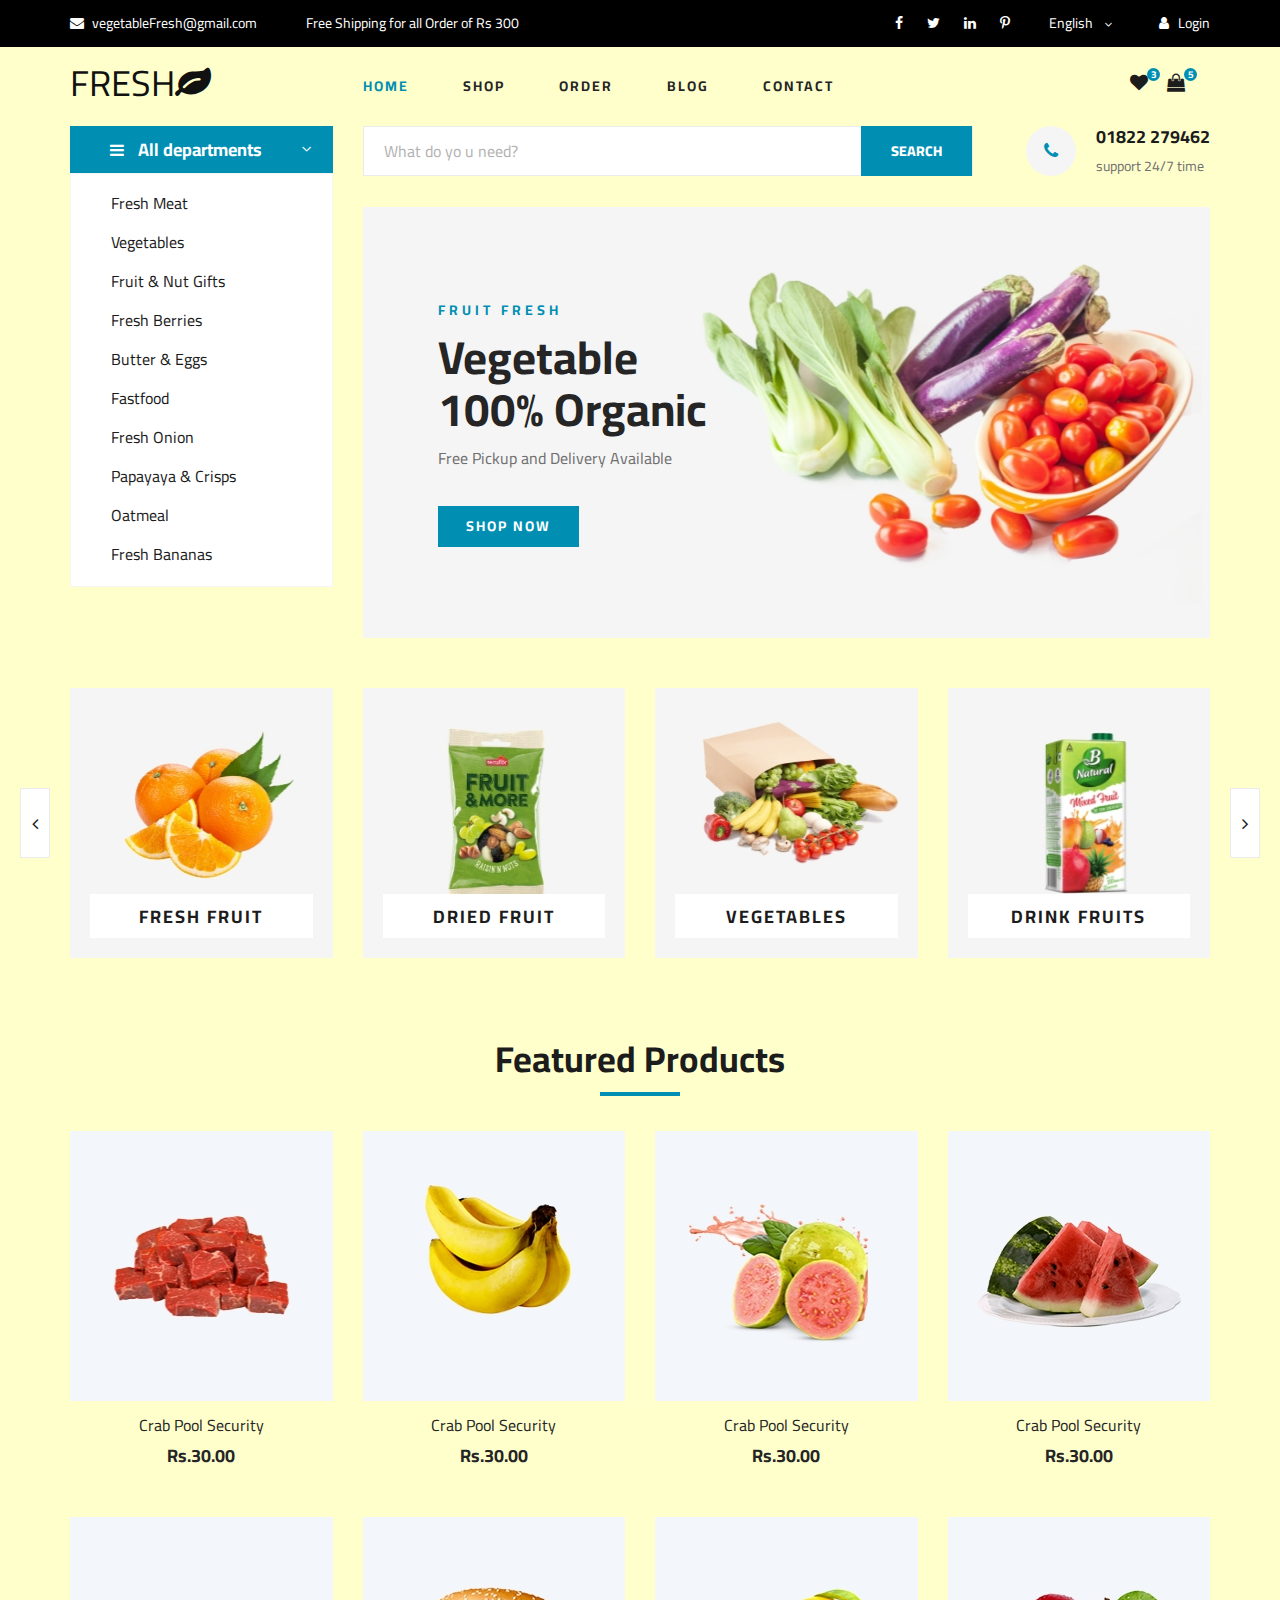
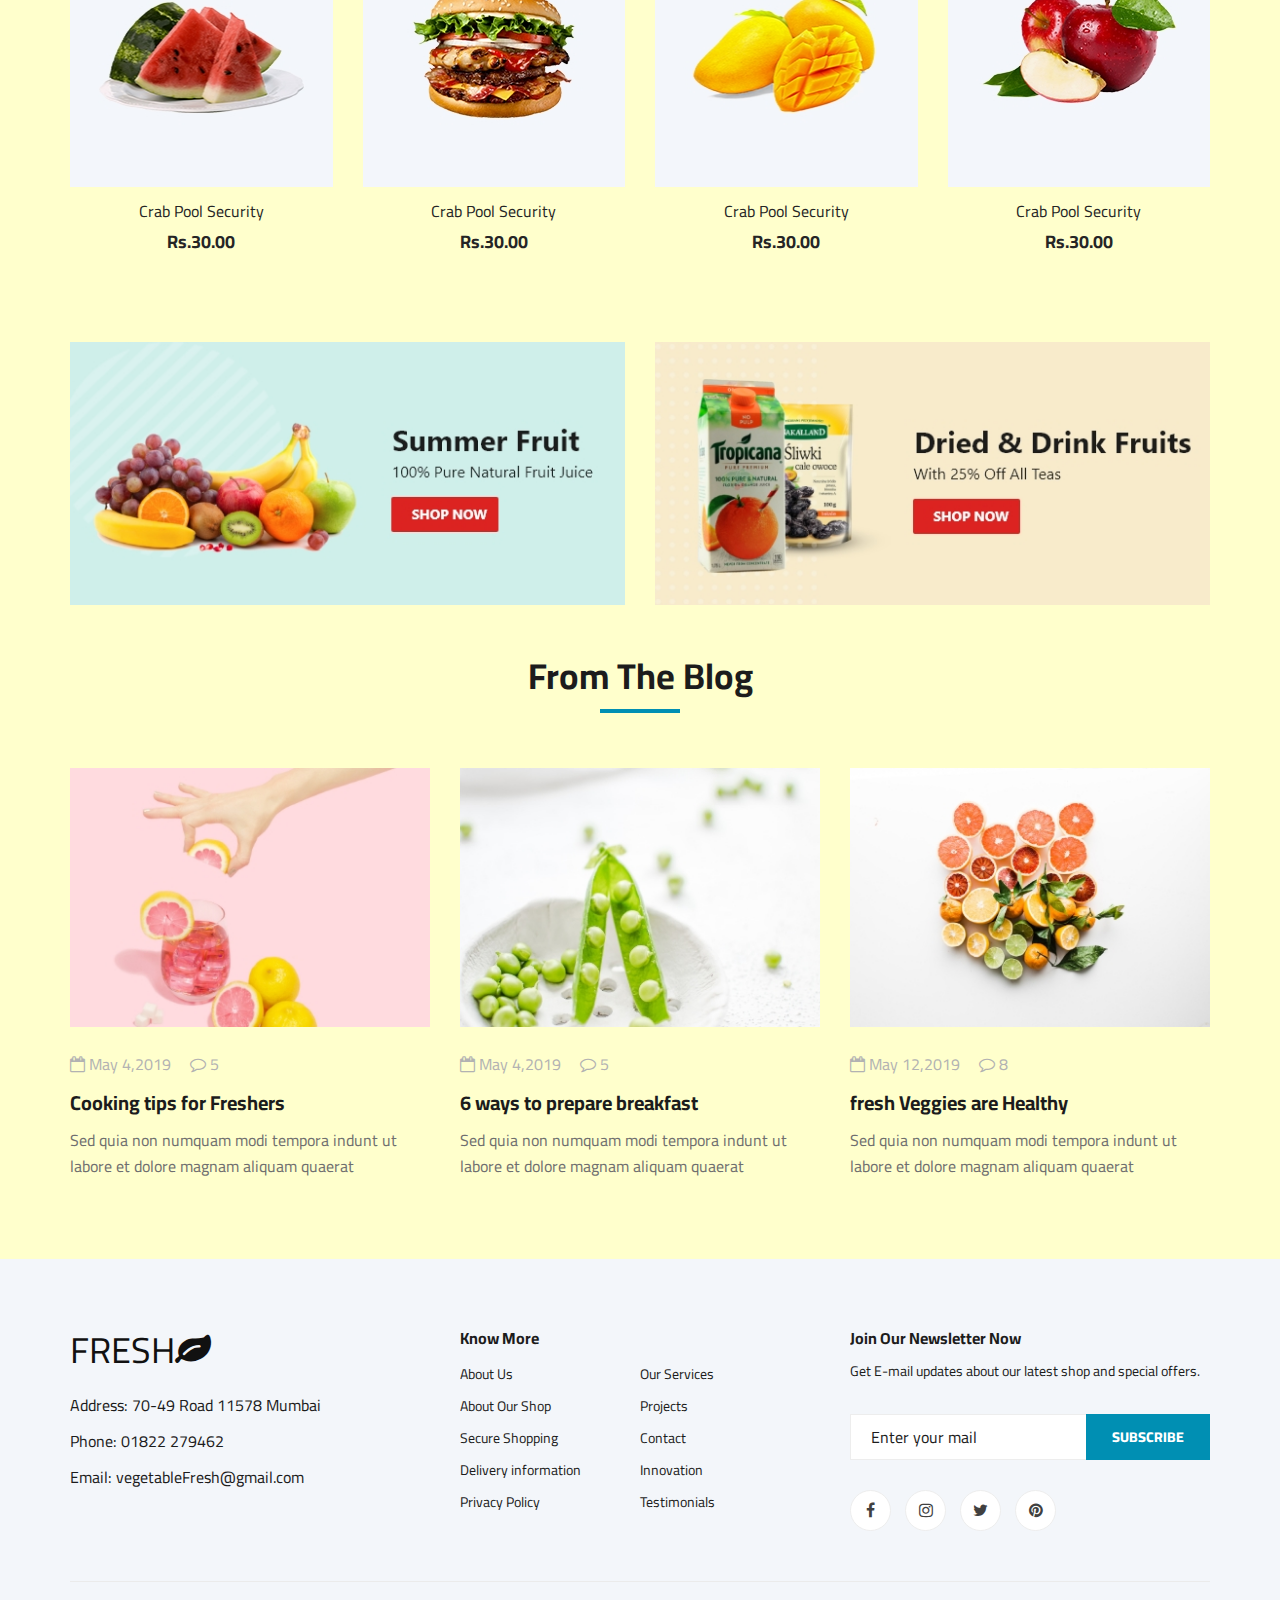
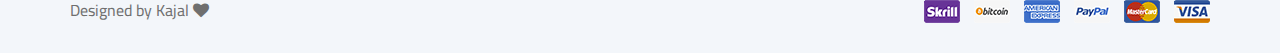
<file: index.html>
<!DOCTYPE html>
<html lang="en-us">

<head>
    <meta charset="UTF-8">
    <meta name="viewport" content="width=device-width, initial-scale=1.0">
    <meta http-equiv="X-UA-Compatible" content="ie=edge">
    <title>Fresh-Veg </title>

    <!-- Google Font -->
    <link href="https://fonts.googleapis.com/css2?family=Cairo:wght@200;300;400;600;900&display=swap" rel="stylesheet">

    <!-- Css Styles -->
    <link rel="stylesheet" href="css/bootstrap.min.css" type="text/css">
    <link rel="stylesheet" href="css/font-awesome.min.css" type="text/css">
    <link rel="stylesheet" href="css/elegant-icons.css" type="text/css">
    <link rel="stylesheet" href="css/nice-select.css" type="text/css">
    <link rel="stylesheet" href="css/jquery-ui.min.css" type="text/css">
    <link rel="stylesheet" href="css/owl.carousel.min.css" type="text/css">
    <link rel="stylesheet" href="css/slicknav.min.css" type="text/css">
    <link rel="stylesheet" href="css/style.css" type="text/css">
</head>

<body>
    <!-- Page Preloder -->
    <div id="preloder">
        <div class="loader"></div>
    </div>

    <!-- Humberger Begin -->
    <div class="humberger__menu__overlay"></div>
    <div class="humberger__menu__wrapper">
        <div class="humberger__menu__logo">
           <a href="./index.html"><div class="logo__text"><h2>FRESH<i class="fa fa-leaf"></i></h2></div></a>
        </div>
        <div class="humberger__menu__cart">
            <ul>
                <li><a href="#"><i class="fa fa-heart"></i> <span>3</span></a></li>
                <li><a href="#"><i class="fa fa-shopping-bag"></i> <span>5</span></a></li>
            </ul>
          
        </div>
        <div class="humberger__menu__widget">
            <div class="header__top__right__language">
                
                <div class="set">English</div>
                <span class="arrow_carrot-down"></span>
                <ul>
                    <li><a href="#">Spanish</a></li>
                    <li><a href="#">English</a></li>
                </ul>
            </div>
            <div class="header__top__right__auth">
                <a href="#"><i class="fa fa-user"></i> Login</a>
            </div>
        </div>
        <nav class="humberger__menu__nav mobile-menu">
            <ul>
                <li class="active"><a href="./index.html">Home</a></li>
                <li><a href="./shop-grid.html">Shop</a></li>
                <li><a href="#">Order</a>
                    <ul class="header__menu__dropdown">
                        <li><a href="./shop-details.html">Shop Details</a></li>
                    
                      
                    </ul>
                </li>
                <li><a href="./blog.html">Blog</a></li>
                <li><a href="./contact.html">Contact</a></li>
            </ul>
        </nav>
        <div id="mobile-menu-wrap"></div>
        <div class="header__top__right__social">
            <a href="#"><i class="fa fa-facebook"></i></a>
            <a href="#"><i class="fa fa-twitter"></i></a>
            <a href="#"><i class="fa fa-linkedin"></i></a>
            <a href="#"><i class="fa fa-pinterest-p"></i></a>
        </div>
        <div class="humberger__menu__contact">
            <ul>
                <li><i class="fa fa-envelope"></i> vegetableFresh@gmail.com</li>
                <li>Free Shipping for all Order of Rs 300</li>
            </ul>
        </div>
    </div>
    <!-- Humberger End -->

    <!-- Header Section Begin -->
   <header class="header">
        <div class="header__top">
            <div class="container">
                <div class="row">
                    <div class="col-lg-6">
                        <div class="header__top__left">
                            <ul>
                                <li><i class="fa fa-envelope"></i> vegetableFresh@gmail.com</li>
                                <li>Free Shipping for all Order of Rs 300</li>
                            </ul>
                        </div>
                    </div>
                    <div class="col-lg-6">
                        <div class="header__top__right">
                            <div class="header__top__right__social">
                                <a href="#"><i class="fa fa-facebook"></i></a>
                                <a href="#"><i class="fa fa-twitter"></i></a>
                                <a href="#"><i class="fa fa-linkedin"></i></a>
                                <a href="#"><i class="fa fa-pinterest-p"></i></a>
                            </div>
                            <div class="header__top__right__language">
                              
                                <div>English</div>
                                <span class="arrow_carrot-down"></span>
                                <ul>
                                    <li><a href="#">Spanish</a></li>
                                    <li><a href="#">English</a></li>
                                </ul>
                            </div>
                            <div class="header__top__right__auth">
                                <a href="#"><i class="fa fa-user"></i> Login</a>
                            </div>
                        </div>
                    </div>
                </div>
            </div>
        </div>
        <div class="container">
            <div class="row">
                <div class="col-lg-3">
                    <div class="header__logo">
                        <a href="./index.html">
                            <div class="logo__text">
                                <h2>FRESH<i class="fa fa-leaf"></i></h2>
                            </div>
                        </a>
                    </div>
                </div>
                <div class="col-lg-6">
                    <nav class="header__menu">
                        <ul>
                            <li class="active"><a href="./index.html">Home</a></li>
                            <li><a href="./shop-grid.html">Shop</a></li>
                            <li><a href="#">Order</a>
                                <ul class="header__menu__dropdown">
                                    <li><a href="./shop-details.html">Shop Details</a></li>
                                    </ul>
                            </li>
                            <li><a href="./blog.html">Blog</a></li>
                            <li><a href="./contact.html">Contact</a></li>
                        </ul>
                    </nav>
                </div>
                <div class="col-lg-3">
                    <div class="header__cart">
                        <ul>
                            <li><a href="#"><i class="fa fa-heart"></i> <span>3</span></a></li>
                            <li><a href="#"><i class="fa fa-shopping-bag"></i> <span>5</span></a></li>
                        </ul>
                       
                    </div>
                </div>
            </div>
            <div class="humberger__open">
                <i class="fa fa-bars"></i>
            </div>
        </div>
    </header>
    <!-- Header Section End -->

    <!-- Hero Section Begin -->
    <section class="hero">
        <div class="container">
            <div class="row">
                <div class="col-lg-3">
                    <div class="hero__categories">
                        <div class="hero__categories__all">
                            <i class="fa fa-bars"></i>
                            <span>All departments</span>
                        </div>
                        <ul>
                            <li><a href="#">Fresh Meat</a></li>
                            <li><a href="#">Vegetables</a></li>
                            <li><a href="#">Fruit & Nut Gifts</a></li>
                            <li><a href="#">Fresh Berries</a></li>
                            <li><a href="#">Butter & Eggs</a></li>
                            <li><a href="#">Fastfood</a></li>
                            <li><a href="#">Fresh Onion</a></li>
                            <li><a href="#">Papayaya & Crisps</a></li>
                            <li><a href="#">Oatmeal</a></li>
                            <li><a href="#">Fresh Bananas</a></li>
                        </ul>
                    </div>
                </div>
                <div class="col-lg-9">
                    <div class="hero__search">
                        <div class="hero__search__form">
                            <form action="#">
                               
                                <input type="text" placeholder="What do yo u need?">
                                <button type="submit" class="site-btn">SEARCH</button>
                            </form>
                        </div>
                        <div class="hero__search__phone">
                            <div class="hero__search__phone__icon">
                                <i class="fa fa-phone"></i>
                            </div>
                            <div class="hero__search__phone__text">
                                <h5>01822 279462</h5>
                                <span>support 24/7 time</span>
                            </div>
                        </div>
                    </div>
                    <div class="hero__item set-bg" data-setbg="img/hero/banner.jpg">
                        <div class="hero__text">
                            <span>FRUIT FRESH</span>
                            <h2>Vegetable <br />100% Organic</h2>
                            <p>Free Pickup and Delivery Available</p>
                            <a href="#" class="primary-btn">SHOP NOW</a>
                        </div>
                    </div>
                </div>
            </div>
        </div>
    </section>
    <!-- Hero Section End -->

    <!-- Categories Section Begin -->
    <section class="categories">
        <div class="container">
            <div class="row">
                <div class="categories__slider owl-carousel">
                    <div class="col-lg-3">
                        <div class="categories__item set-bg" data-setbg="img/categories/cat-1.jpg">
                            <h5><a href="#">Fresh Fruit</a></h5>
                        </div>
                    </div>
                    <div class="col-lg-3">
                        <div class="categories__item set-bg" data-setbg="img/categories/cat-2.jpg">
                            <h5><a href="#">Dried Fruit</a></h5>
                        </div>
                    </div>
                    <div class="col-lg-3">
                        <div class="categories__item set-bg" data-setbg="img/categories/cat-3.jpg">
                            <h5><a href="#">Vegetables</a></h5>
                        </div>
                    </div>
                    <div class="col-lg-3">
                        <div class="categories__item set-bg" data-setbg="img/categories/cat-4.jpg">
                            <h5><a href="#">drink fruits</a></h5>
                        </div>
                    </div>
                    <div class="col-lg-3">
                        <div class="categories__item set-bg" data-setbg="img/categories/cat-5.jpg">
                            <h5><a href="#">Chicken</a></h5>
                        </div>
                    </div>
                </div>
            </div>
        </div>
    </section>
    <!-- Categories Section End -->

    <!-- Featured Section Begin -->
    <section class="featured spad">
        <div class="container">
            <div class="row">
                <div class="col-lg-12">
                    <div class="section-title">
                        <h2>Featured Products</h2>
                    </div>
                    </div>
            </div>
            <div class="row">
                <div class="col-lg-3 col-md-4 col-sm-6">
                    <div class="featured__item">
                        <div class="featured__item__pic set-bg" data-setbg="img/featured/feature-1.jpg">
                            <ul class="featured__item__pic__hover">
                                <li><a href="#"><i class="fa fa-heart"></i></a></li>
                                <li><a href="#"><i class="fa fa-shopping-cart"></i></a></li>
                            </ul>
                        </div>
                        <div class="featured__item__text">
                            <h6><a href="#">Crab Pool Security</a></h6>
                            <h5>Rs.30.00</h5>
                        </div>
                    </div>
                </div>
                <div class="col-lg-3 col-md-4 col-sm-6">
                    <div class="featured__item">
                        <div class="featured__item__pic set-bg" data-setbg="img/featured/feature-2.jpg">
                            <ul class="featured__item__pic__hover">
                                <li><a href="#"><i class="fa fa-heart"></i></a></li>
                                <li><a href="#"><i class="fa fa-shopping-cart"></i></a></li>
                            </ul>
                        </div>
                        <div class="featured__item__text">
                            <h6><a href="#">Crab Pool Security</a></h6>
                            <h5>Rs.30.00</h5>
                        </div>
                    </div>
                </div>
                <div class="col-lg-3 col-md-4 col-sm-6">
                    <div class="featured__item">
                        <div class="featured__item__pic set-bg" data-setbg="img/featured/feature-3.jpg">
                            <ul class="featured__item__pic__hover">
                                <li><a href="#"><i class="fa fa-heart"></i></a></li>
                                <li><a href="#"><i class="fa fa-shopping-cart"></i></a></li>
                            </ul>
                        </div>
                        <div class="featured__item__text">
                            <h6><a href="#">Crab Pool Security</a></h6>
                            <h5>Rs.30.00</h5>
                        </div>
                    </div>
                </div>
                <div class="col-lg-3 col-md-4 col-sm-6">
                    <div class="featured__item">
                        <div class="featured__item__pic set-bg" data-setbg="img/featured/feature-4.jpg">
                            <ul class="featured__item__pic__hover">
                                 <li><a href="#"><i class="fa fa-heart"></i></a></li>
                                <li><a href="#"><i class="fa fa-shopping-cart"></i></a></li>
                            </ul>
                        </div>
                        <div class="featured__item__text">
                            <h6><a href="#">Crab Pool Security</a></h6>
                            <h5>Rs.30.00</h5>
                        </div>
                    </div>
                </div>
                <div class="col-lg-3 col-md-4 col-sm-6">
                    <div class="featured__item">
                        <div class="featured__item__pic set-bg" data-setbg="img/featured/feature-4.jpg">
                            <ul class="featured__item__pic__hover">
                                 <li><a href="#"><i class="fa fa-heart"></i></a></li>
                                <li><a href="#"><i class="fa fa-shopping-cart"></i></a></li>
                            </ul>
                        </div>
                        <div class="featured__item__text">
                            <h6><a href="#">Crab Pool Security</a></h6>
                            <h5>Rs.30.00</h5>
                        </div>
                    </div>
                </div>
                <div class="col-lg-3 col-md-4 col-sm-6">
                    <div class="featured__item">
                        <div class="featured__item__pic set-bg" data-setbg="img/featured/feature-6.jpg">
                            <ul class="featured__item__pic__hover">
                               <li><a href="#"><i class="fa fa-heart"></i></a></li>
                                <li><a href="#"><i class="fa fa-shopping-cart"></i></a></li>
                            </ul>
                        </div>
                        <div class="featured__item__text">
                            <h6><a href="#">Crab Pool Security</a></h6>
                            <h5>Rs.30.00</h5>
                        </div>
                    </div>
                </div>
                <div class="col-lg-3 col-md-4 col-sm-6">
                    <div class="featured__item">
                        <div class="featured__item__pic set-bg" data-setbg="img/featured/feature-7.jpg">
                            <ul class="featured__item__pic__hover">
                              <li><a href="#"><i class="fa fa-heart"></i></a></li>
                                <li><a href="#"><i class="fa fa-shopping-cart"></i></a></li>
                            </ul>
                        </div>
                        <div class="featured__item__text">
                            <h6><a href="#">Crab Pool Security</a></h6>
                            <h5>Rs.30.00</h5>
                        </div>
                    </div>
                </div>
                <div class="col-lg-3 col-md-4 col-sm-6">
                    <div class="featured__item">
                        <div class="featured__item__pic set-bg" data-setbg="img/featured/feature-8.jpg">
                            <ul class="featured__item__pic__hover">
                                 <li><a href="#"><i class="fa fa-heart"></i></a></li>
                                <li><a href="#"><i class="fa fa-shopping-cart"></i></a></li>
                            </ul>
                        </div>
                        <div class="featured__item__text">
                            <h6><a href="#">Crab Pool Security</a></h6>
                            <h5>Rs.30.00</h5>
                        </div>
                    </div>
                </div>
            </div>
        </div>
    </section>
    <!-- Featured Section End -->

    <!-- Banner Begin -->
    <div class="banner">
        <div class="container">
            <div class="row">
                <div class="col-lg-6 col-md-6 col-sm-6">
                    <div class="banner__pic">
                        <img src="img/banner/banner-1.jpg" alt="">
                    </div>
                </div>
                <div class="col-lg-6 col-md-6 col-sm-6">
                    <div class="banner__pic">
                        <img src="img/banner/banner-2.jpg" alt="">
                    </div>
                </div>
            </div>
        </div>
    </div>
    <!-- Banner End -->

    
    <!-- Blog Section Begin -->
    <section class="from-blog spad">
        <div class="container">
            <div class="row">
                <div class="col-lg-12">
                    <div class="section-title from-blog__title">
                        <h2>From The Blog</h2>
                    </div>
                </div>
            </div>
            <div class="row">
                <div class="col-lg-4 col-md-4 col-sm-6">
                    <div class="blog__item">
                        <div class="blog__item__pic">
                            <img src="img/blog/blog-1.jpg" alt="">
                        </div>
                        <div class="blog__item__text">
                            <ul>
                                <li><i class="fa fa-calendar-o"></i> May 4,2019</li>
                                <li><i class="fa fa-comment-o"></i> 5</li>
                            </ul>
                            <h5><a href="#">Cooking tips for Freshers </a></h5>
                            <p>Sed quia non numquam modi tempora indunt ut labore et dolore magnam aliquam quaerat </p>
                        </div>
                    </div>
                </div>
                <div class="col-lg-4 col-md-4 col-sm-6">
                    <div class="blog__item">
                        <div class="blog__item__pic">
                            <img src="img/blog/blog-2.jpg" alt="">
                        </div>
                        <div class="blog__item__text">
                            <ul>
                                <li><i class="fa fa-calendar-o"></i> May 4,2019</li>
                                <li><i class="fa fa-comment-o"></i> 5</li>
                            </ul>
                            <h5><a href="#">6 ways to prepare breakfast</a></h5>
                            <p>Sed quia non numquam modi tempora indunt ut labore et dolore magnam aliquam quaerat </p>
                        </div>
                    </div>
                </div>
                <div class="col-lg-4 col-md-4 col-sm-6">
                    <div class="blog__item">
                        <div class="blog__item__pic">
                            <img src="img/blog/blog-3.jpg" alt="">
                        </div>
                        <div class="blog__item__text">
                            <ul>
                                <li><i class="fa fa-calendar-o"></i> May 12,2019</li>
                                <li><i class="fa fa-comment-o"></i> 8</li>
                            </ul>
                            <h5><a href="#">fresh Veggies are Healthy</a></h5>
                            <p>Sed quia non numquam modi tempora indunt ut labore et dolore magnam aliquam quaerat </p>
                        </div>
                    </div>
                </div>
            </div>
        </div>
    </section>
    <!-- Blog Section End -->

    <!-- Footer Section Begin -->
    <footer class="footer spad">
        <div class="container">
            <div class="row">
                <div class="col-lg-3 col-md-6 col-sm-6">
                    <div class="footer__about">
                        <div class="footer__about__logo">
                             <a href="./index.html"><h2 class="logo__text">FRESH<i class="fa fa-leaf"></i></h2></a>
                        </div>
                        <ul>
                            <li>Address: 70-49 Road 11578 Mumbai</li>
                            <li>Phone: 01822 279462</li>
                            <li>Email: vegetableFresh@gmail.com</li>
                        </ul>
                    </div>
                </div>
                <div class="col-lg-4 col-md-6 col-sm-6 offset-lg-1">
                    <div class="footer__widget">
                        <h6>Know More</h6>
                        <ul>
                            <li><a href="#">About Us</a></li>
                            <li><a href="#">About Our Shop</a></li>
                            <li><a href="#">Secure Shopping</a></li>
                            <li><a href="#">Delivery information</a></li>
                            <li><a href="#">Privacy Policy</a></li>
                            
                        </ul>
                        <ul>
                            
                            <li><a href="#">Our Services</a></li>
                            <li><a href="#">Projects</a></li>
                            <li><a href="#">Contact</a></li>
                            <li><a href="#">Innovation</a></li>
                            <li><a href="#">Testimonials</a></li>
                        </ul>
                    </div>
                </div>
                <div class="col-lg-4 col-md-12">
                    <div class="footer__widget">
                        <h6>Join Our Newsletter Now</h6>
                        <p>Get E-mail updates about our latest shop and special offers.</p>
                        <form action="#">
                            <input type="text" placeholder="Enter your mail">
                            <button type="submit" class="site-btn">Subscribe</button>
                        </form>
                        <div class="footer__widget__social">
                            <a href="#"><i class="fa fa-facebook"></i></a>
                            <a href="#"><i class="fa fa-instagram"></i></a>
                            <a href="#"><i class="fa fa-twitter"></i></a>
                            <a href="#"><i class="fa fa-pinterest"></i></a>
                        </div>
                    </div>
                </div>
            </div>
            <div class="row">
                <div class="col-lg-12">
                    <div class="footer__copyright">
                        <div class="footer__copyright__text">
                              <p>Designed by Kajal <i class="fa fa-heart" aria-hidden="true"></i>  
                         </p>
                        </div>
                        <div class="footer__copyright__payment"><img src="img/payment-item.png" alt=""></div>
                    </div>
                </div>
            </div>
        </div>
    </footer>
    <!-- Footer Section End -->

    <!-- Js Plugins -->
    <script src="js/jquery-3.3.1.min.js"></script>
    <script src="js/bootstrap.min.js"></script>
    <script src="js/jquery.nice-select.min.js"></script>
    <script src="js/jquery-ui.min.js"></script>
    <script src="js/jquery.slicknav.js"></script>
    <script src="js/mixitup.min.js"></script>
    <script src="js/owl.carousel.min.js"></script>
    <script src="js/main.js"></script>



</body>

</html>
</file>
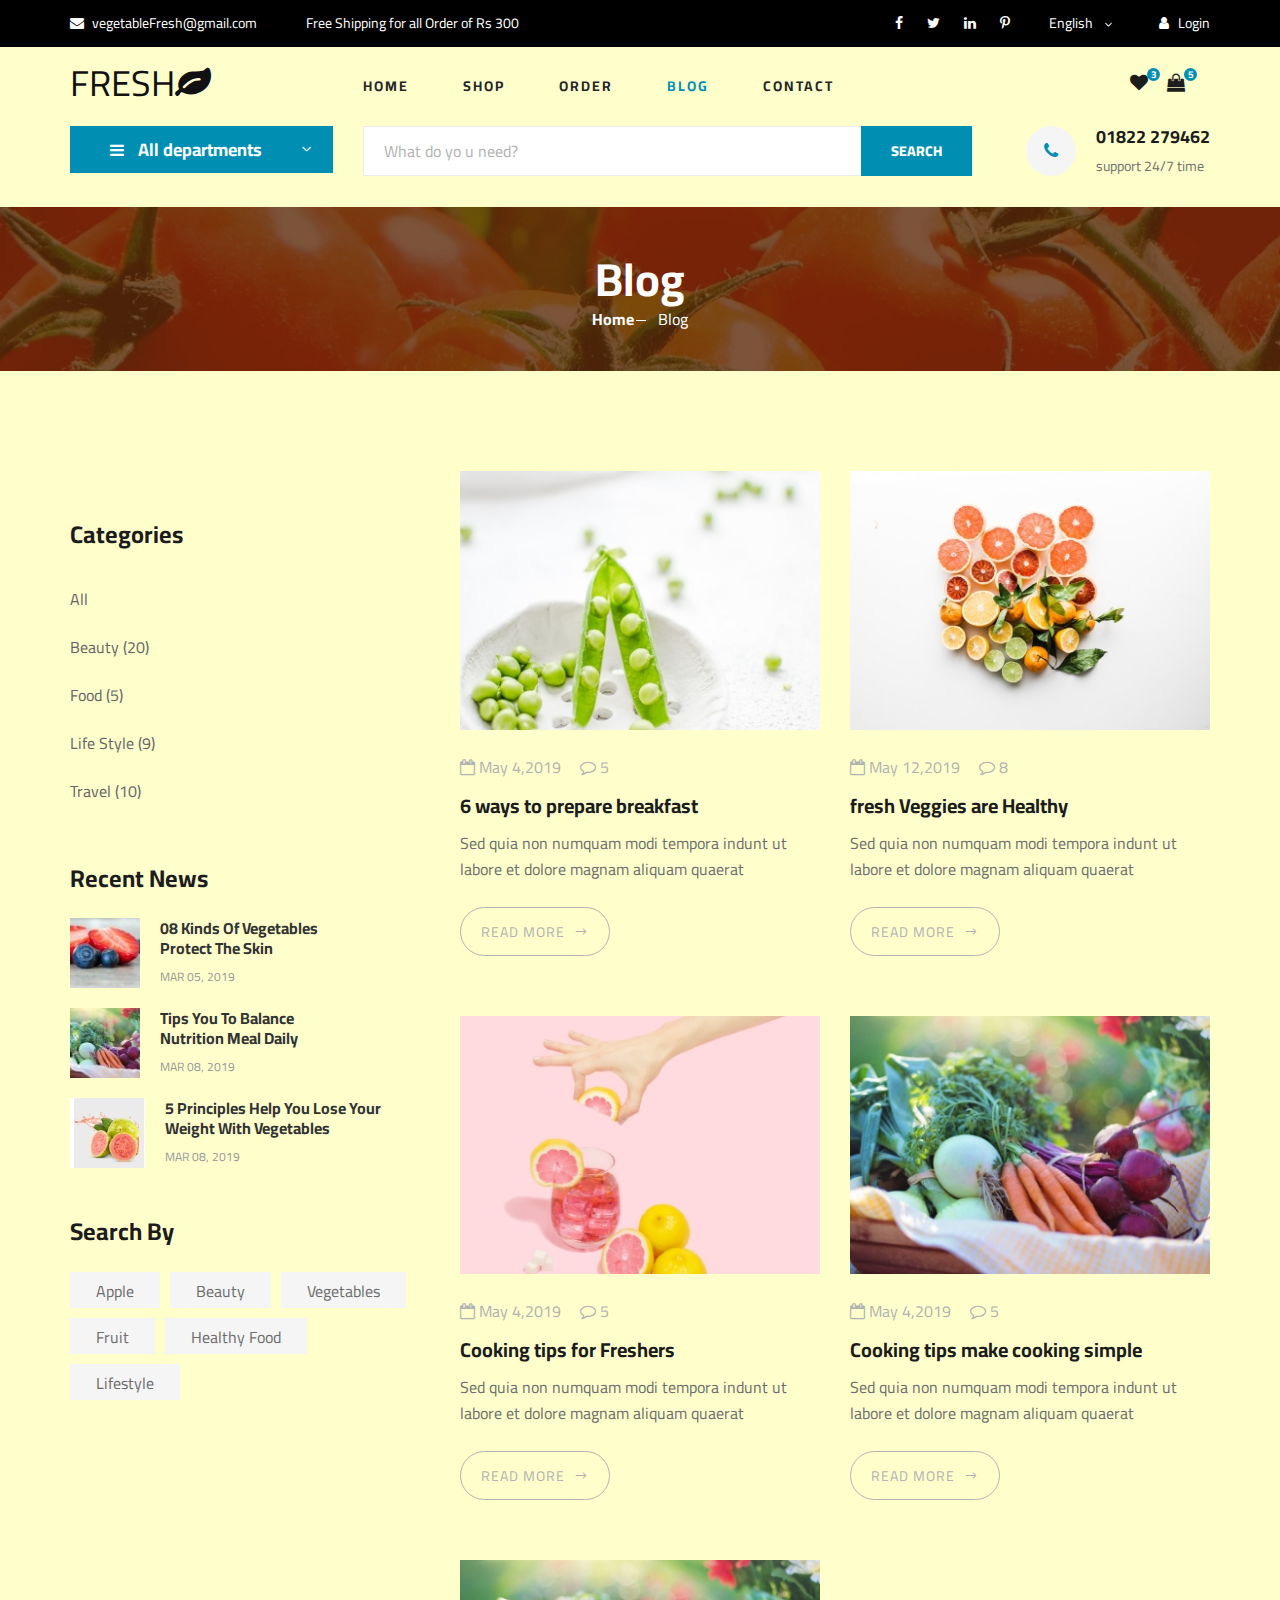
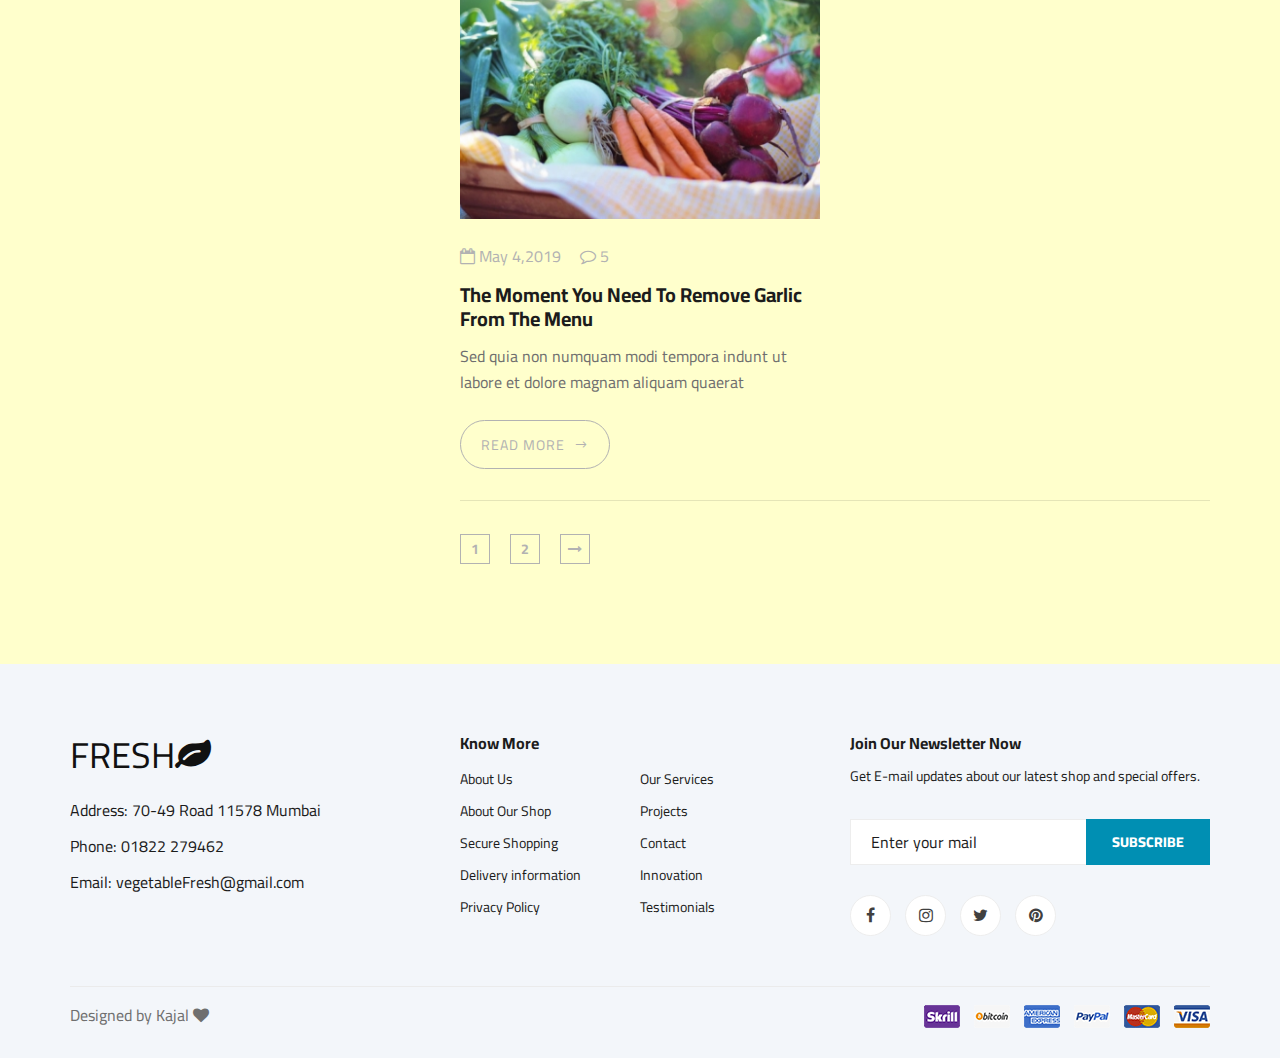
<file: blog.html>
<!DOCTYPE html>
<html lang="en">

<head>
    <meta charset="UTF-8">
    <meta name="viewport" content="width=device-width, initial-scale=1.0">
    <meta http-equiv="X-UA-Compatible" content="ie=edge">
    <title>Fresh-Veg </title>

    <!-- Google Font -->
    <link href="https://fonts.googleapis.com/css2?family=Cairo:wght@200;300;400;600;900&display=swap" rel="stylesheet">

    <!-- Css Styles -->
    <link rel="stylesheet" href="css/bootstrap.min.css" type="text/css">
    <link rel="stylesheet" href="css/font-awesome.min.css" type="text/css">
    <link rel="stylesheet" href="css/elegant-icons.css" type="text/css">
    <link rel="stylesheet" href="css/nice-select.css" type="text/css">
    <link rel="stylesheet" href="css/jquery-ui.min.css" type="text/css">
    <link rel="stylesheet" href="css/owl.carousel.min.css" type="text/css">
    <link rel="stylesheet" href="css/slicknav.min.css" type="text/css">
    <link rel="stylesheet" href="css/style.css" type="text/css">
</head>
<body>
    <!-- Page Preloder -->
    <div id="preloder">
        <div class="loader"></div>
    </div>

    <!-- Humberger Begin -->
    <div class="humberger__menu__overlay"></div>
    <div class="humberger__menu__wrapper">
        <div class="humberger__menu__logo">
             <a href="./index.html"><h2 class="logo__text">FRESH<i class="fa fa-leaf"></i></h2></a>
        </div>
        <div class="humberger__menu__cart">
            <ul>
                <li><a href="#"><i class="fa fa-heart"></i> <span>3</span></a></li>
                <li><a href="#"><i class="fa fa-shopping-bag"></i> <span>5</span></a></li>
            </ul>
           
        </div>
        <div class="humberger__menu__widget">
           <div class="header__top__right__language">
                
                <div class="set">English</div>
                <span class="arrow_carrot-down"></span>
                <ul>
                    <li><a href="#">Spanish</a></li>
                    <li><a href="#">English</a></li>
                </ul>
            </div>
            <div class="header__top__right__auth">
                <a href="#"><i class="fa fa-user"></i> Login</a>
            </div>
        </div>
        <nav class="humberger__menu__nav mobile-menu">
            <ul>
                <li class="active"><a href="./index.html">Home</a></li>
                <li><a href="./shop-grid.html">Shop</a></li>
                <li><a href="#">Order</a>
                    <ul class="header__menu__dropdown">
                        <li><a href="./shop-details.html">Shop Details</a></li>
                        
                       
                    </ul>
                </li>
                <li><a href="./blog.html">Blog</a></li>
                <li><a href="./contact.html">Contact</a></li>
            </ul>
        </nav>
        <div id="mobile-menu-wrap"></div>
        <div class="header__top__right__social">
            <a href="#"><i class="fa fa-facebook"></i></a>
            <a href="#"><i class="fa fa-twitter"></i></a>
            <a href="#"><i class="fa fa-linkedin"></i></a>
            <a href="#"><i class="fa fa-pinterest-p"></i></a>
        </div>
        <div class="humberger__menu__contact">
            <ul>
                <li><i class="fa fa-envelope"></i> vegetableFresh@gmail.com</li>
                <li>Free Shipping for all Order of Rs 300</li>
            </ul>
        </div>
    </div>
    <!-- Humberger End -->

    <!-- Header Section Begin -->
    <header class="header">
        <div class="header__top">
            <div class="container">
                <div class="row">
                    <div class="col-lg-6">
                        <div class="header__top__left">
                            <ul>
                                <li><i class="fa fa-envelope"></i> vegetableFresh@gmail.com</li>
                                <li>Free Shipping for all Order of Rs 300</li>
                            </ul>
                        </div>
                    </div>
                    <div class="col-lg-6">
                        <div class="header__top__right">
                            <div class="header__top__right__social">
                                <a href="#"><i class="fa fa-facebook"></i></a>
                                <a href="#"><i class="fa fa-twitter"></i></a>
                                <a href="#"><i class="fa fa-linkedin"></i></a>
                                <a href="#"><i class="fa fa-pinterest-p"></i></a>
                            </div>
                            <div class="header__top__right__language">
                                
                                <div>English</div>
                                <span class="arrow_carrot-down"></span>
                                <ul>
                                    <li><a href="#">Spanish</a></li>
                                    <li><a href="#">English</a></li>
                                </ul>
                            </div>
                            <div class="header__top__right__auth">
                                <a href="#"><i class="fa fa-user"></i> Login</a>
                            </div>
                        </div>
                    </div>
                </div>
            </div>
        </div>
        <div class="container">
            <div class="row">
                <div class="col-lg-3">
                    <div class="header__logo">
                         <a href="./index.html"><h2 class="logo__text">FRESH<i class="fa fa-leaf"></i></h2></a>
                    </div>
                </div>
                <div class="col-lg-6">
                    <nav class="header__menu">
                        <ul>
                            <li><a href="./index.html">Home</a></li>
                            <li><a href="./shop-grid.html">Shop</a></li>
                            <li><a href="#">Order</a>
                                <ul class="header__menu__dropdown">
                                    <li><a href="./shop-details.html">Shop Details</a></li>
                                   
                                </ul>
                            </li>
                            <li class="active"><a href="./blog.html">Blog</a></li>
                            <li><a href="./contact.html">Contact</a></li>
                        </ul>
                    </nav>
                </div>
                <div class="col-lg-3">
                    <div class="header__cart">
                        <ul>
                            <li><a href="#"><i class="fa fa-heart"></i> <span>3</span></a></li>
                            <li><a href="#"><i class="fa fa-shopping-bag"></i> <span>5</span></a></li>
                        </ul>
                       
                    </div>
                </div>
            </div>
            <div class="humberger__open">
                <i class="fa fa-bars"></i>
            </div>
        </div>
    </header>
    <!-- Header Section End -->

    <!-- Hero Section Begin -->
    <section class="hero hero-normal">
        <div class="container">
            <div class="row">
                <div class="col-lg-3">
                    <div class="hero__categories">
                        <div class="hero__categories__all">
                            <i class="fa fa-bars"></i>
                            <span>All departments</span>
                        </div>
                        <ul>
                            <li><a href="#">Fresh Meat</a></li>
                            <li><a href="#">Vegetables</a></li>
                            <li><a href="#">Fruit & Nut Gifts</a></li>
                            <li><a href="#">Fresh Berries</a></li>
                            <li><a href="#">Ocean Foods</a></li>
                            <li><a href="#">Butter & Eggs</a></li>
                            <li><a href="#">Fastfood</a></li>
                            <li><a href="#">Fresh Onion</a></li>
                            <li><a href="#">Papayaya & Crisps</a></li>
                            <li><a href="#">Oatmeal</a></li>
                            <li><a href="#">Fresh Bananas</a></li>
                        </ul>
                    </div>
                </div>
                <div class="col-lg-9">
                    <div class="hero__search">
                        <div class="hero__search__form">
                            <form action="#">
                               
                                <input type="text" placeholder="What do yo u need?">
                                <button type="submit" class="site-btn">SEARCH</button>
                            </form>
                        </div>
                        <div class="hero__search__phone">
                            <div class="hero__search__phone__icon">
                                <i class="fa fa-phone"></i>
                            </div>
                            <div class="hero__search__phone__text">
                                <h5> 01822 279462</h5>
                                <span>support 24/7 time</span>
                            </div>
                        </div>
                    </div>
                </div>
            </div>
        </div>
    </section>
    <!-- Hero Section End -->

    <!-- Breadcrumb Section Begin -->
    <section class="breadcrumb-section set-bg" data-setbg="img/breadcrumb.jpg">
        <div class="container">
            <div class="row">
                <div class="col-lg-12 text-center">
                    <div class="breadcrumb__text">
                        <h2>Blog</h2>
                        <div class="breadcrumb__option">
                            <a href="./index.html">Home</a>
                            <span>Blog</span>
                        </div>
                    </div>
                </div>
            </div>
        </div>
    </section>
    <!-- Breadcrumb Section End -->

    <!-- Blog Section Begin -->
    <section class="blog spad">
        <div class="container">
            <div class="row">
                <div class="col-lg-4 col-md-5">
                    <div class="blog__sidebar">
                        
                        <div class="blog__sidebar__item">
                            <h4>Categories</h4>
                            <ul>
                                <li><a href="#">All</a></li>
                                <li><a href="#">Beauty (20)</a></li>
                                <li><a href="#">Food (5)</a></li>
                                <li><a href="#">Life Style (9)</a></li>
                                <li><a href="#">Travel (10)</a></li>
                            </ul>
                        </div>
                        <div class="blog__sidebar__item">
                            <h4>Recent News</h4>
                            <div class="blog__sidebar__recent">
                                <a href="#" class="blog__sidebar__recent__item">
                                    <div class="blog__sidebar__recent__item__pic">
                                        <img src="img/blog/sidebar/sr-1.jpg" alt="">
                                    </div>
                                    <div class="blog__sidebar__recent__item__text">
                                        <h6>08 Kinds Of Vegetables<br /> Protect The Skin</h6>
                                        <span>MAR 05, 2019</span>
                                    </div>
                                </a>
                                <a href="#" class="blog__sidebar__recent__item">
                                    <div class="blog__sidebar__recent__item__pic">
                                        <img src="img/blog/sidebar/sr-2.jpg" alt="">
                                    </div>
                                    <div class="blog__sidebar__recent__item__text">
                                        <h6>Tips You To Balance<br /> Nutrition Meal Daily</h6>
                                        <span>MAR 08, 2019</span>
                                    </div>
                                </a>
                                <a href="#" class="blog__sidebar__recent__item">
                                    <div class="blog__sidebar__recent__item__pic">
                                        <img src="img/blog/sidebar/sr-3.jpg" alt="">
                                    </div>
                                    <div class="blog__sidebar__recent__item__text">
                                        <h6>5 Principles Help You Lose Your <br />Weight With Vegetables</h6>
                                        <span>MAR 08, 2019</span>
                                    </div>
                                </a>
                            </div>
                        </div>
                        <div class="blog__sidebar__item">
                            <h4>Search By</h4>
                            <div class="blog__sidebar__item__tags">
                                <a href="#">Apple</a>
                                <a href="#">Beauty</a>
                                <a href="#">Vegetables</a>
                                <a href="#">Fruit</a>
                                <a href="#">Healthy Food</a>
                                <a href="#">Lifestyle</a>
                            </div>
                        </div>
                    </div>
                </div>
                <div class="col-lg-8 col-md-7">
                    <div class="row">
                        <div class="col-lg-6 col-md-6 col-sm-6">
                            <div class="blog__item">
                                <div class="blog__item__pic">
                                    <img src="img/blog/blog-2.jpg" alt="">
                                </div>
                                <div class="blog__item__text">
                                    <ul>
                                        <li><i class="fa fa-calendar-o"></i> May 4,2019</li>
                                        <li><i class="fa fa-comment-o"></i> 5</li>
                                    </ul>
                                    <h5><a href="#">6 ways to prepare breakfast </a></h5>
                                    <p>Sed quia non numquam modi tempora indunt ut labore et dolore magnam aliquam
                                        quaerat </p>
                                    <a href="#" class="blog__btn">READ MORE <span class="arrow_right"></span></a>
                                </div>
                            </div>
                        </div>
                        <div class="col-lg-6 col-md-6 col-sm-6">
                            <div class="blog__item">
                                <div class="blog__item__pic">
                                    <img src="img/blog/blog-3.jpg" alt="">
                                </div>
                                <div class="blog__item__text">
                                    <ul>
                                        <li><i class="fa fa-calendar-o"></i> May 12,2019</li>
                                        <li><i class="fa fa-comment-o"></i> 8</li>
                                    </ul>
                                    <h5><a href="#">fresh Veggies are Healthy</a></h5>
                                    <p>Sed quia non numquam modi tempora indunt ut labore et dolore magnam aliquam
                                        quaerat </p>
                                    <a href="#" class="blog__btn">READ MORE <span class="arrow_right"></span></a>
                                </div>
                            </div>
                        </div>
                        <div class="col-lg-6 col-md-6 col-sm-6">
                            <div class="blog__item">
                                <div class="blog__item__pic">
                                    <img src="img/blog/blog-1.jpg" alt="">
                                </div>
                                <div class="blog__item__text">
                                    <ul>
                                        <li><i class="fa fa-calendar-o"></i> May 4,2019</li>
                                        <li><i class="fa fa-comment-o"></i> 5</li>
                                    </ul>
                                    <h5><a href="#">Cooking tips for Freshers </a></h5>
                                    <p>Sed quia non numquam modi tempora indunt ut labore et dolore magnam aliquam
                                        quaerat </p>
                                    <a href="#" class="blog__btn">READ MORE <span class="arrow_right"></span></a>
                                </div>
                            </div>
                        </div>
                        <div class="col-lg-6 col-md-6 col-sm-6">
                            <div class="blog__item">
                                <div class="blog__item__pic">
                                    <img src="img/blog/blog-4.jpg" alt="">
                                </div>
                                <div class="blog__item__text">
                                    <ul>
                                        <li><i class="fa fa-calendar-o"></i> May 4,2019</li>
                                        <li><i class="fa fa-comment-o"></i> 5</li>
                                    </ul>
                                    <h5><a href="#">Cooking tips make cooking simple</a></h5>
                                    <p>Sed quia non numquam modi tempora indunt ut labore et dolore magnam aliquam
                                        quaerat </p>
                                    <a href="#" class="blog__btn">READ MORE <span class="arrow_right"></span></a>
                                </div>
                            </div>
                        </div>
                        <div class="col-lg-6 col-md-6 col-sm-6">
                            <div class="blog__item">
                                <div class="blog__item__pic">
                                    <img src="img/blog/blog-4.jpg" alt="">
                                </div>
                                <div class="blog__item__text">
                                    <ul>
                                        <li><i class="fa fa-calendar-o"></i> May 4,2019</li>
                                        <li><i class="fa fa-comment-o"></i> 5</li>
                                    </ul>
                                    <h5><a href="#">The Moment You Need To Remove Garlic From The Menu</a></h5>
                                    <p>Sed quia non numquam modi tempora indunt ut labore et dolore magnam aliquam
                                        quaerat </p>
                                    <a href="#" class="blog__btn">READ MORE <span class="arrow_right"></span></a>
                                </div>
                            </div>
                        </div>
                        
                        <div class="col-lg-12">
                            <div class="product__pagination blog__pagination">
                                <a href="#">1</a>
                                <a href="#">2</a>
                                
                                <a href="#"><i class="fa fa-long-arrow-right"></i></a>
                            </div>
                        </div>
                    </div>
                </div>
            </div>
        </div>
    </section>
    <!-- Blog Section End -->

    <!-- Footer Section Begin -->
   
   <footer class="footer spad">
        <div class="container">
            <div class="row">
                <div class="col-lg-3 col-md-6 col-sm-6">
                    <div class="footer__about">
                        <div class="footer__about__logo">
                             <a href="./index.html"><h2 class="logo__text">FRESH<i class="fa fa-leaf"></i></h2></a>
                        </div>
                        <ul>
                            <li>Address: 70-49 Road 11578 Mumbai</li>
                            <li>Phone: 01822 279462</li>
                            <li>Email: vegetableFresh@gmail.com</li>
                        </ul>
                    </div>
                </div>
                <div class="col-lg-4 col-md-6 col-sm-6 offset-lg-1">
                    <div class="footer__widget">
                        <h6>Know More</h6>
                        <ul>
                            <li><a href="#">About Us</a></li>
                            <li><a href="#">About Our Shop</a></li>
                            <li><a href="#">Secure Shopping</a></li>
                            <li><a href="#">Delivery information</a></li>
                            <li><a href="#">Privacy Policy</a></li>
                            
                        </ul>
                        <ul>
                            
                            <li><a href="#">Our Services</a></li>
                            <li><a href="#">Projects</a></li>
                            <li><a href="#">Contact</a></li>
                            <li><a href="#">Innovation</a></li>
                            <li><a href="#">Testimonials</a></li>
                        </ul>
                    </div>
                </div>
                <div class="col-lg-4 col-md-12">
                    <div class="footer__widget">
                        <h6>Join Our Newsletter Now</h6>
                        <p>Get E-mail updates about our latest shop and special offers.</p>
                        <form action="#">
                            <input type="text" placeholder="Enter your mail">
                            <button type="submit" class="site-btn">Subscribe</button>
                        </form>
                        <div class="footer__widget__social">
                            <a href="#"><i class="fa fa-facebook"></i></a>
                            <a href="#"><i class="fa fa-instagram"></i></a>
                            <a href="#"><i class="fa fa-twitter"></i></a>
                            <a href="#"><i class="fa fa-pinterest"></i></a>
                        </div>
                    </div>
                </div>
            </div>
            <div class="row">
                <div class="col-lg-12">
                    <div class="footer__copyright">
                        <div class="footer__copyright__text">
                              <p>Designed by Kajal <i class="fa fa-heart" aria-hidden="true"></i>  
                         </p>
                        </div>
                        <div class="footer__copyright__payment"><img src="img/payment-item.png" alt=""></div>
                    </div>
                </div>
            </div>
        </div>
    </footer>
    <!-- Footer Section End -->

    <!-- Js Plugins -->
    <script src="js/jquery-3.3.1.min.js"></script>
    <script src="js/bootstrap.min.js"></script>
    <script src="js/jquery.nice-select.min.js"></script>
    <script src="js/jquery-ui.min.js"></script>
    <script src="js/jquery.slicknav.js"></script>
    <script src="js/mixitup.min.js"></script>
    <script src="js/owl.carousel.min.js"></script>
    <script src="js/main.js"></script>



</body>

</html>
</file>
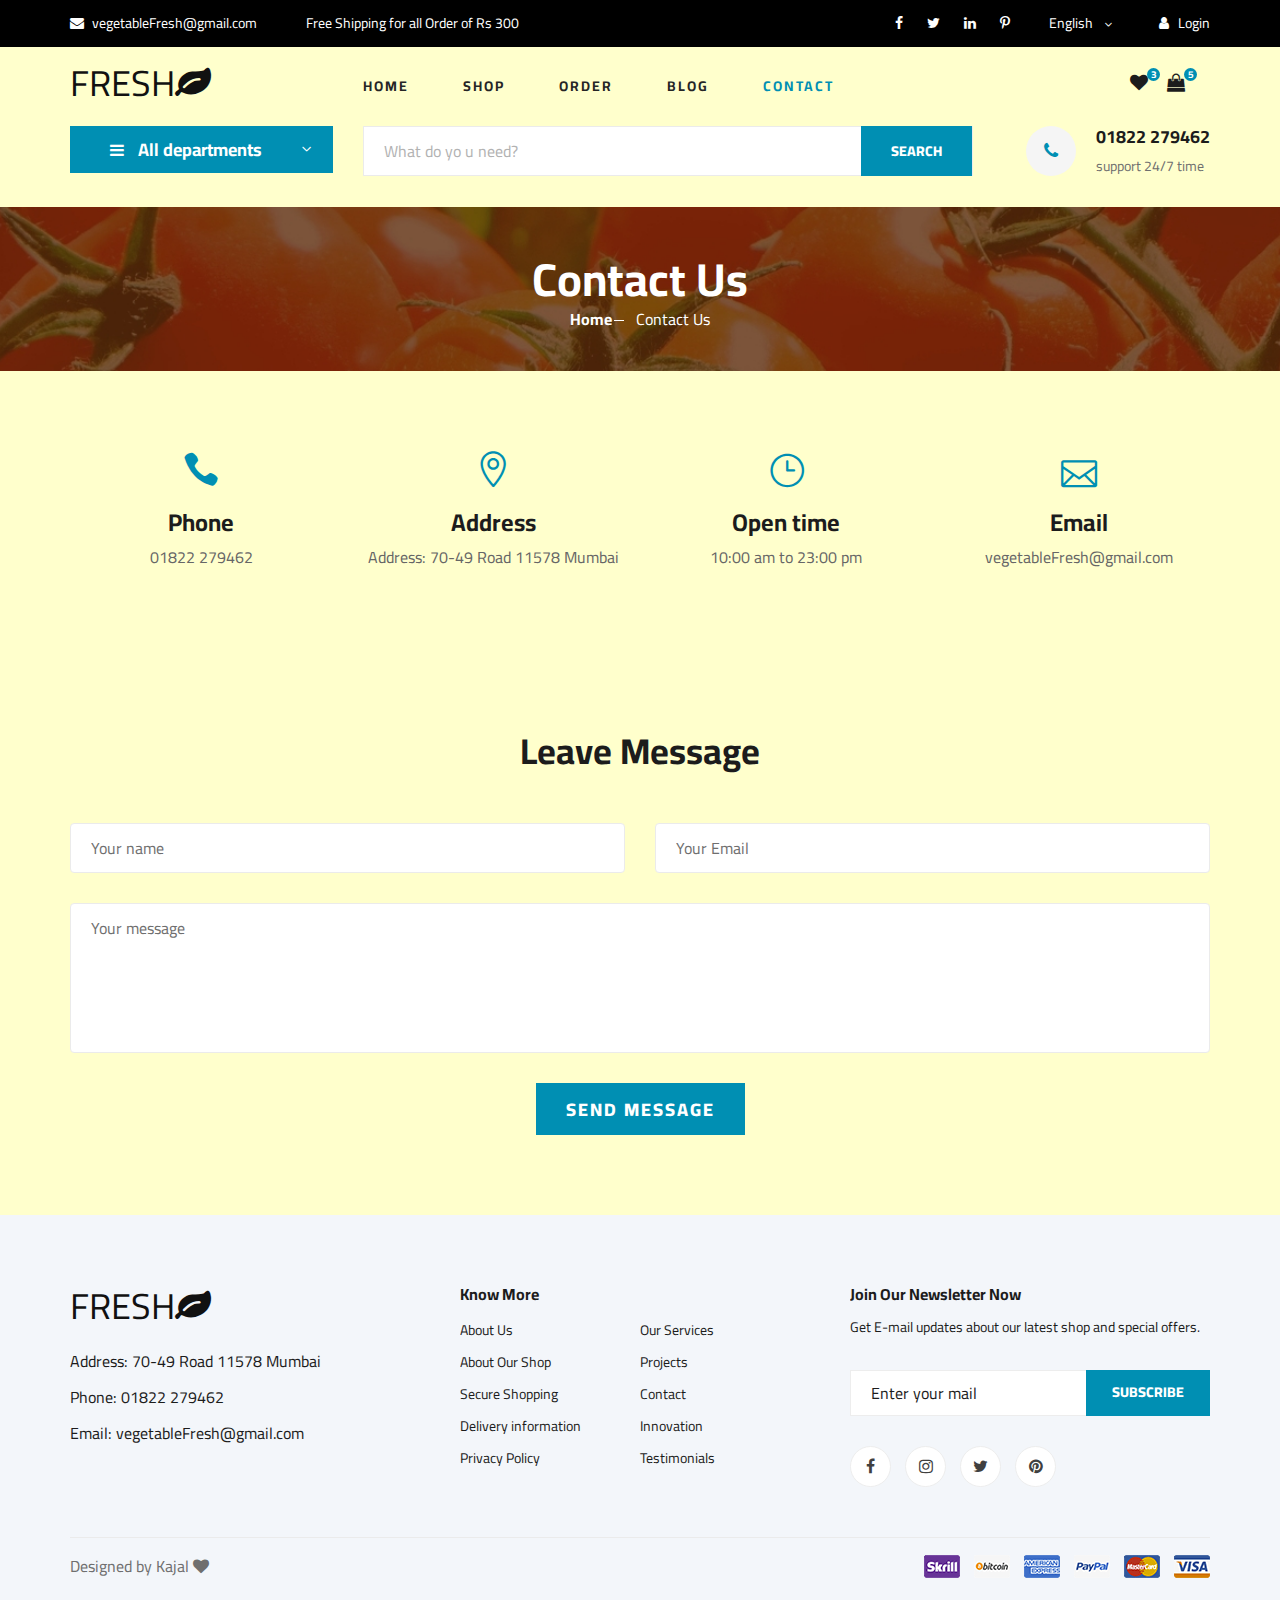
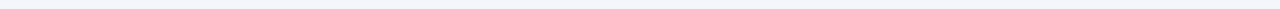
<file: contact.html>
<!DOCTYPE html>
<html lang="en-us">

<head>
    <meta charset="UTF-8">
    <meta name="viewport" content="width=device-width, initial-scale=1.0">
    <meta http-equiv="X-UA-Compatible" content="ie=edge">
    <title>Fresh-Veg </title>

    <!-- Google Font -->
    <link href="https://fonts.googleapis.com/css2?family=Cairo:wght@200;300;400;600;900&display=swap" rel="stylesheet">

    <!-- Css Styles -->
    <link rel="stylesheet" href="css/bootstrap.min.css" type="text/css">
    <link rel="stylesheet" href="css/font-awesome.min.css" type="text/css">
    <link rel="stylesheet" href="css/elegant-icons.css" type="text/css">
    <link rel="stylesheet" href="css/nice-select.css" type="text/css">
    <link rel="stylesheet" href="css/jquery-ui.min.css" type="text/css">
    <link rel="stylesheet" href="css/owl.carousel.min.css" type="text/css">
    <link rel="stylesheet" href="css/slicknav.min.css" type="text/css">
    <link rel="stylesheet" href="css/style.css" type="text/css">
</head>

<body>
    <!-- Page Preloder -->
    <div id="preloder">
        <div class="loader"></div>
    </div>

    <!-- Humberger Begin -->
    <div class="humberger__menu__overlay"></div>
    <div class="humberger__menu__wrapper">
        <div class="humberger__menu__logo">
             <a href="./index.html"><h2 class="logo__text">FRESH<i class="fa fa-leaf"></i></h2></a>
        </div>
        <div class="humberger__menu__cart">
            <ul>
                <li><a href="#"><i class="fa fa-heart"></i> <span>3</span></a></li>
                <li><a href="#"><i class="fa fa-shopping-bag"></i> <span>5</span></a></li>
            </ul>
          
        </div>
        <div class="humberger__menu__widget">
            <div class="header__top__right__language">
                
                <div class="set">English</div>
                <span class="arrow_carrot-down"></span>
                <ul>
                    <li><a href="#">Spanish</a></li>
                    <li><a href="#">English</a></li>
                </ul>
            </div>
            <div class="header__top__right__auth">
                <a href="#"><i class="fa fa-user"></i> Login</a>
            </div>
        </div>
        <nav class="humberger__menu__nav mobile-menu">
            <ul>
                <li class="active"><a href="./index.html">Home</a></li>
                <li><a href="./shop-grid.html">Shop</a></li>
                <li><a href="#">Order</a>
                    <ul class="header__menu__dropdown">
                        <li><a href="./shop-details.html">Shop Details</a></li>
                    
                      
                    </ul>
                </li>
                <li><a href="./blog.html">Blog</a></li>
                <li><a href="./contact.html">Contact</a></li>
            </ul>
        </nav>
        <div id="mobile-menu-wrap"></div>
        <div class="header__top__right__social">
            <a href="#"><i class="fa fa-facebook"></i></a>
            <a href="#"><i class="fa fa-twitter"></i></a>
            <a href="#"><i class="fa fa-linkedin"></i></a>
            <a href="#"><i class="fa fa-pinterest-p"></i></a>
        </div>
        <div class="humberger__menu__contact">
            <ul>
                <li><i class="fa fa-envelope"></i> vegetableFresh@gmail.com</li>
                <li>Free Shipping for all Order of Rs 300</li>
            </ul>
        </div>
    </div>
    <!-- Humberger End -->

    <!-- Header Section Begin -->
    <header class="header">
        <div class="header__top">
            <div class="container">
                <div class="row">
                    <div class="col-lg-6">
                        <div class="header__top__left">
                            <ul>
                                <li><i class="fa fa-envelope"></i> vegetableFresh@gmail.com</li>
                                <li>Free Shipping for all Order of Rs 300</li>
                            </ul>
                        </div>
                    </div>
                    <div class="col-lg-6">
                        <div class="header__top__right">
                            <div class="header__top__right__social">
                                <a href="#"><i class="fa fa-facebook"></i></a>
                                <a href="#"><i class="fa fa-twitter"></i></a>
                                <a href="#"><i class="fa fa-linkedin"></i></a>
                                <a href="#"><i class="fa fa-pinterest-p"></i></a>
                            </div>
                            <div class="header__top__right__language">
                              
                                <div>English</div>
                                <span class="arrow_carrot-down"></span>
                                <ul>
                                    <li><a href="#">Spanish</a></li>
                                    <li><a href="#">English</a></li>
                                </ul>
                            </div>
                            <div class="header__top__right__auth">
                                <a href="#"><i class="fa fa-user"></i> Login</a>
                            </div>
                        </div>
                    </div>
                </div>
            </div>
        </div>
        <div class="container">
            <div class="row">
                <div class="col-lg-3">
                    <div class="header__logo">
                          <a href="./index.html"><h2 class="logo__text">FRESH<i class="fa fa-leaf"></i></h2></a>
                    </div>
                </div>
                <div class="col-lg-6">
                    <nav class="header__menu">
                        <ul>
                            <li><a href="./index.html">Home</a></li>
                            <li><a href="./shop-grid.html">Shop</a></li>
                            <li><a href="#">Order</a>
                                <ul class="header__menu__dropdown">
                                    <li><a href="./shop-details.html">Shop Details</a></li>
                                    
                                </ul>
                            </li>
                            <li><a href="./blog.html">Blog</a></li>
                            <li class="active"><a href="./contact.html">Contact</a></li>
                        </ul>
                    </nav>
                </div>
                <div class="col-lg-3">
                    <div class="header__cart">
                        <ul>
                            <li><a href="#"><i class="fa fa-heart"></i> <span>3</span></a></li>
                            <li><a href="#"><i class="fa fa-shopping-bag"></i> <span>5</span></a></li>
                        </ul>
                       
                    </div>
                </div>
            </div>
            <div class="humberger__open">
                <i class="fa fa-bars"></i>
            </div>
        </div>
    </header>
    <!-- Header Section End -->

    <!-- Hero Section Begin -->
    <section class="hero hero-normal">
        <div class="container">
            <div class="row">
                <div class="col-lg-3">
                    <div class="hero__categories">
                        <div class="hero__categories__all">
                            <i class="fa fa-bars"></i>
                            <span>All departments</span>
                        </div>
                        <ul>
                            <li><a href="#">Fresh Meat</a></li>
                            <li><a href="#">Vegetables</a></li>
                            <li><a href="#">Fruit & Nut Gifts</a></li>
                            <li><a href="#">Fresh Berries</a></li>
                            <li><a href="#">Ocean Foods</a></li>
                            <li><a href="#">Butter & Eggs</a></li>
                            <li><a href="#">Fastfood</a></li>
                            <li><a href="#">Fresh Onion</a></li>
                            <li><a href="#">Papayaya & Crisps</a></li>
                            <li><a href="#">Oatmeal</a></li>
                            <li><a href="#">Fresh Bananas</a></li>
                        </ul>
                    </div>
                </div>
                <div class="col-lg-9">
                    <div class="hero__search">
                        <div class="hero__search__form">
                            <form action="#">
                               
                                <input type="text" placeholder="What do yo u need?">
                                <button type="submit" class="site-btn">SEARCH</button>
                            </form>
                        </div>
                        <div class="hero__search__phone">
                            <div class="hero__search__phone__icon">
                                <i class="fa fa-phone"></i>
                            </div>
                            <div class="hero__search__phone__text">
                                <h5>01822 279462</h5>
                                <span>support 24/7 time</span>
                            </div>
                        </div>
                    </div>
                </div>
            </div>
        </div>
    </section>
    <!-- Hero Section End -->

    <!-- Breadcrumb Section Begin -->
    <section class="breadcrumb-section set-bg" data-setbg="img/breadcrumb.jpg">
        <div class="container">
            <div class="row">
                <div class="col-lg-12 text-center">
                    <div class="breadcrumb__text">
                        <h2>Contact Us</h2>
                        <div class="breadcrumb__option">
                            <a href="./index.html">Home</a>
                            <span>Contact Us</span>
                        </div>
                    </div>
                </div>
            </div>
        </div>
    </section>
    <!-- Breadcrumb Section End -->

    <!-- Contact Section Begin -->
    <section class="contact spad">
        <div class="container">
            <div class="row">
                <div class="col-lg-3 col-md-3 col-sm-6 text-center">
                    <div class="contact__widget">
                        <span class="icon_phone"></span>
                        <h4>Phone</h4>
                        <p>01822 279462</p>
                    </div>
                </div>
                <div class="col-lg-3 col-md-3 col-sm-6 text-center">
                    <div class="contact__widget">
                        <span class="icon_pin_alt"></span>
                        <h4>Address</h4>
                        <p>Address: 70-49 Road 11578 Mumbai</p>
                    </div>
                </div>
                <div class="col-lg-3 col-md-3 col-sm-6 text-center">
                    <div class="contact__widget">
                        <span class="icon_clock_alt"></span>
                        <h4>Open time</h4>
                        <p>10:00 am to 23:00 pm</p>
                    </div>
                </div>
                <div class="col-lg-3 col-md-3 col-sm-6 text-center">
                    <div class="contact__widget">
                        <span class="icon_mail_alt"></span>
                        <h4>Email</h4>
                        <p>vegetableFresh@gmail.com</p>
                    </div>
                </div>
            </div>
        </div>
    </section>
    <!-- Contact Section End -->

   

    <!-- Contact Form Begin -->
    <div class="contact-form spad">
        <div class="container">
            <div class="row">
                <div class="col-lg-12">
                    <div class="contact__form__title">
                        <h2>Leave Message</h2>
                    </div>
                </div>
            </div>
            <form action="#">
                <div class="row">
                    <div class="col-lg-6 col-md-6">
                        <input type="text" placeholder="Your name">
                    </div>
                    <div class="col-lg-6 col-md-6">
                        <input type="text" placeholder="Your Email">
                    </div>
                    <div class="col-lg-12 text-center">
                        <textarea placeholder="Your message"></textarea>
                        <button type="submit" class="site-btn">SEND MESSAGE</button>
                    </div>
                </div>
            </form>
        </div>
    </div>
    <!-- Contact Form End -->

    <!-- Footer Section Begin -->
    <footer class="footer spad">
        <div class="container">
            <div class="row">
                <div class="col-lg-3 col-md-6 col-sm-6">
                    <div class="footer__about">
                        <div class="footer__about__logo">
                             <a href="./index.html"><h2 class="logo__text">FRESH<i class="fa fa-leaf"></i></h2></a>
                        </div>
                        <ul>
                            <li>Address: 70-49 Road 11578 Mumbai</li>
                            <li>Phone: 01822 279462</li>
                            <li>Email: vegetableFresh@gmail.com</li>
                        </ul>
                    </div>
                </div>
                <div class="col-lg-4 col-md-6 col-sm-6 offset-lg-1">
                    <div class="footer__widget">
                        <h6>Know More</h6>
                        <ul>
                            <li><a href="#">About Us</a></li>
                            <li><a href="#">About Our Shop</a></li>
                            <li><a href="#">Secure Shopping</a></li>
                            <li><a href="#">Delivery information</a></li>
                            <li><a href="#">Privacy Policy</a></li>
                            
                        </ul>
                        <ul>
                            
                            <li><a href="#">Our Services</a></li>
                            <li><a href="#">Projects</a></li>
                            <li><a href="#">Contact</a></li>
                            <li><a href="#">Innovation</a></li>
                            <li><a href="#">Testimonials</a></li>
                        </ul>
                    </div>
                </div>
                <div class="col-lg-4 col-md-12">
                    <div class="footer__widget">
                        <h6>Join Our Newsletter Now</h6>
                        <p>Get E-mail updates about our latest shop and special offers.</p>
                        <form action="#">
                            <input type="text" placeholder="Enter your mail">
                            <button type="submit" class="site-btn">Subscribe</button>
                        </form>
                        <div class="footer__widget__social">
                            <a href="#"><i class="fa fa-facebook"></i></a>
                            <a href="#"><i class="fa fa-instagram"></i></a>
                            <a href="#"><i class="fa fa-twitter"></i></a>
                            <a href="#"><i class="fa fa-pinterest"></i></a>
                        </div>
                    </div>
                </div>
            </div>
            <div class="row">
                <div class="col-lg-12">
                    <div class="footer__copyright">
                        <div class="footer__copyright__text">
                              <p>Designed by Kajal <i class="fa fa-heart" aria-hidden="true"></i>  
                         </p>
                        </div>
                        <div class="footer__copyright__payment"><img src="img/payment-item.png" alt=""></div>
                    </div>
                </div>
            </div>
        </div>
    </footer>
    <!-- Footer Section End -->

    <!-- Js Plugins -->
    <script src="js/jquery-3.3.1.min.js"></script>
    <script src="js/bootstrap.min.js"></script>
    <script src="js/jquery.nice-select.min.js"></script>
    <script src="js/jquery-ui.min.js"></script>
    <script src="js/jquery.slicknav.js"></script>
    <script src="js/mixitup.min.js"></script>
    <script src="js/owl.carousel.min.js"></script>
    <script src="js/main.js"></script>



</body>

</html>
</file>
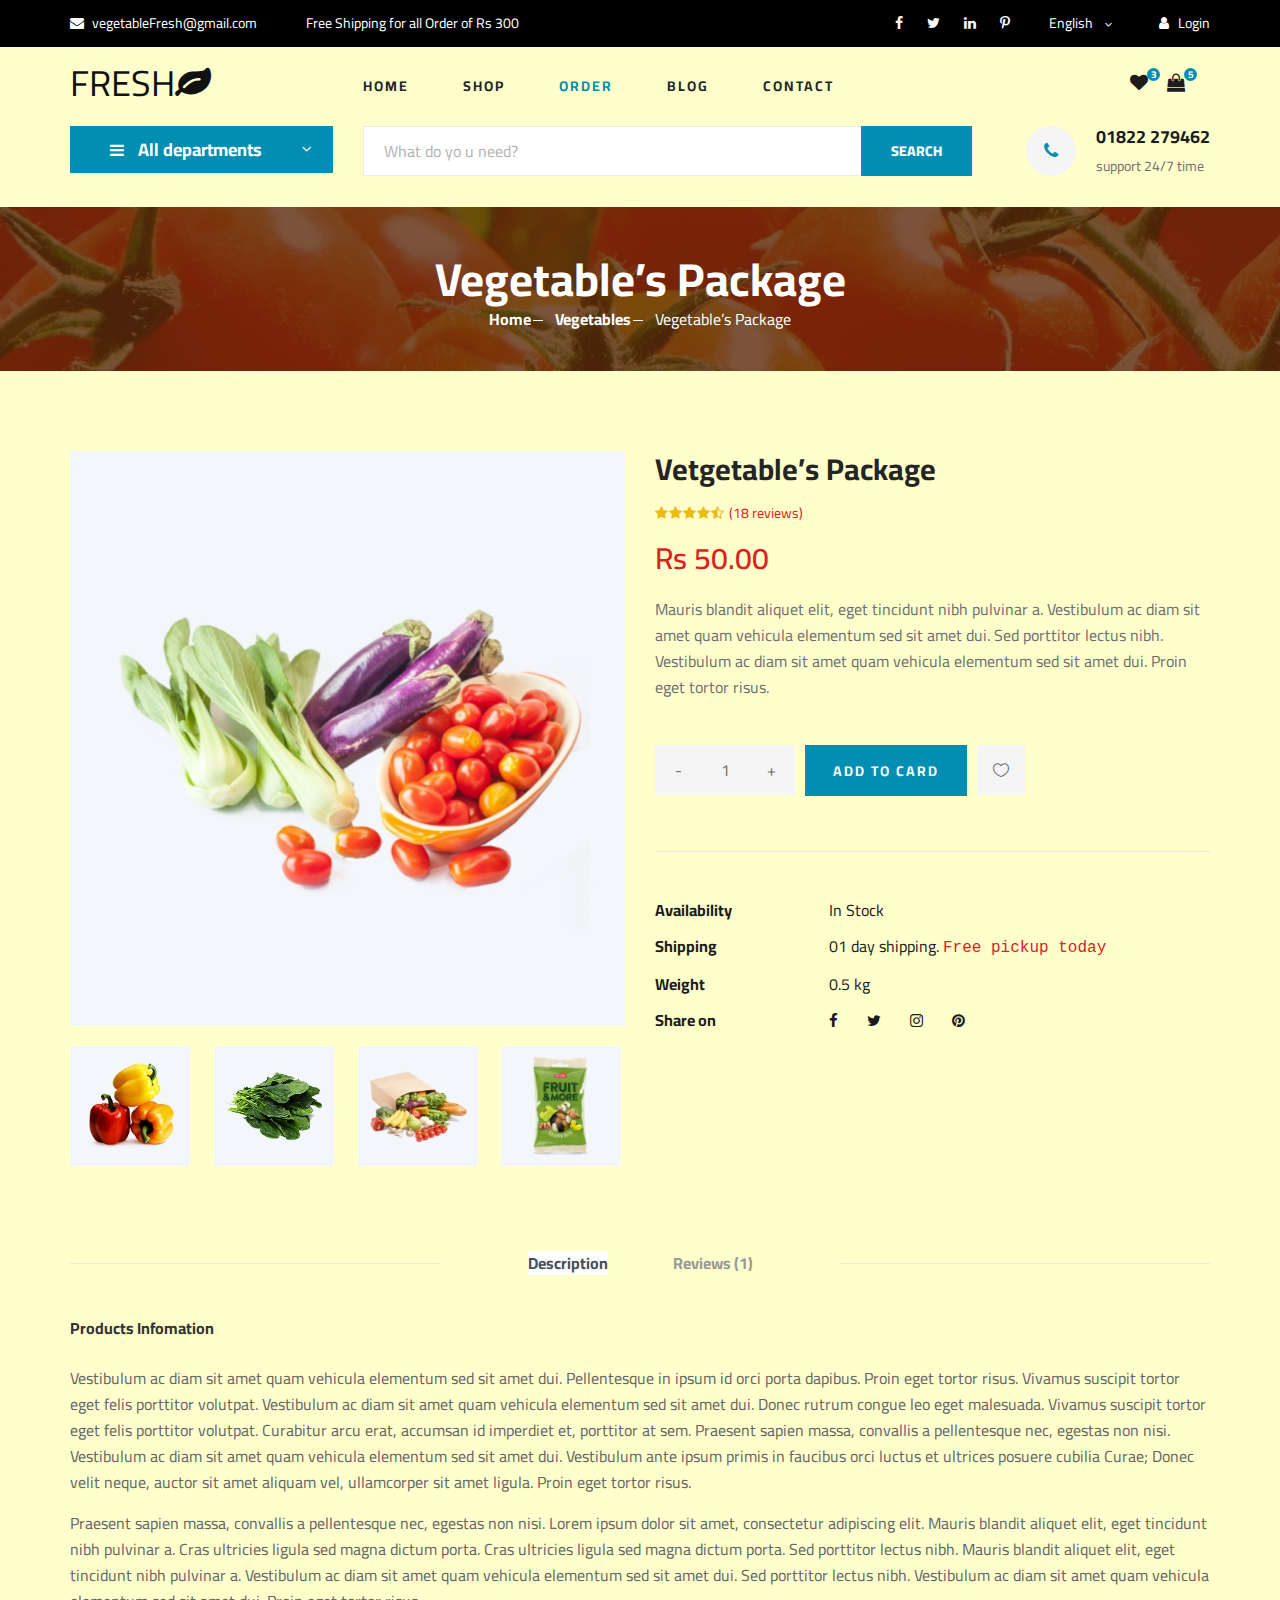
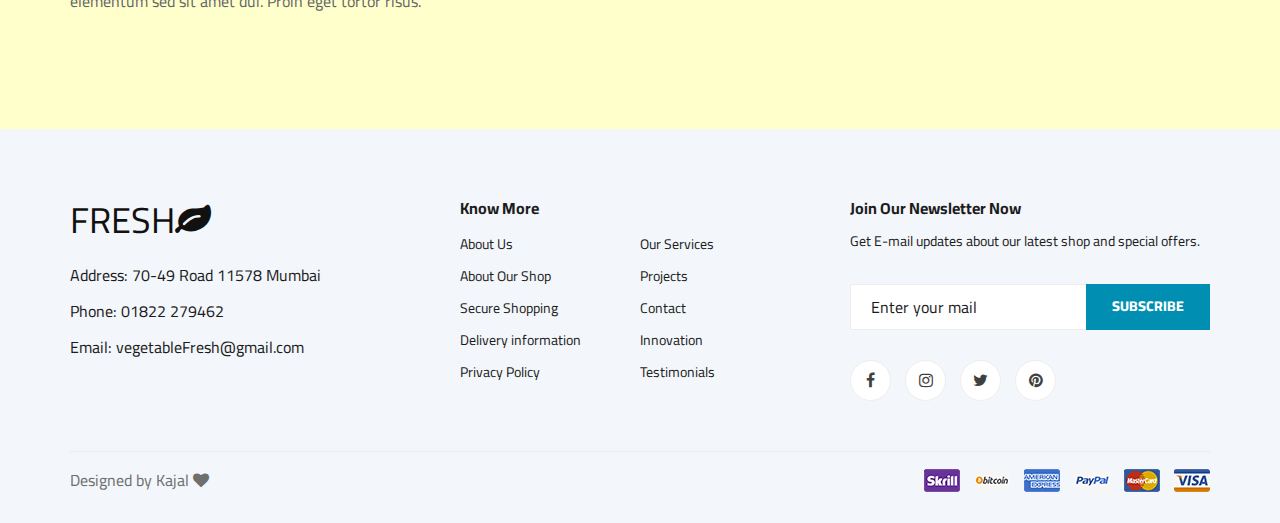
<file: shop-details.html>
<!DOCTYPE html>
<html lang="en-us">

<head>
    <meta charset="UTF-8">
    <meta name="viewport" content="width=device-width, initial-scale=1.0">
    <meta http-equiv="X-UA-Compatible" content="ie=edge">
    <title>Fresh-Veg </title>


    <!-- Google Font -->
    <link href="https://fonts.googleapis.com/css2?family=Cairo:wght@200;300;400;600;900&display=swap" rel="stylesheet">

    <!-- Css Styles -->
    <link rel="stylesheet" href="css/bootstrap.min.css" type="text/css">
    <link rel="stylesheet" href="css/font-awesome.min.css" type="text/css">
    <link rel="stylesheet" href="css/elegant-icons.css" type="text/css">
    <link rel="stylesheet" href="css/nice-select.css" type="text/css">
    <link rel="stylesheet" href="css/jquery-ui.min.css" type="text/css">
    <link rel="stylesheet" href="css/owl.carousel.min.css" type="text/css">
    <link rel="stylesheet" href="css/slicknav.min.css" type="text/css">
    <link rel="stylesheet" href="css/style.css" type="text/css">
</head>

<body>
    <!-- Page Preloder -->
    <div id="preloder">
        <div class="loader"></div>
    </div>

    <!-- Humberger Begin -->
    <div class="humberger__menu__overlay"></div>
     <div class="humberger__menu__wrapper">
        <div class="humberger__menu__logo">
            <a href="./index.html"><h2 class="logo__text">FRESH<i class="fa fa-leaf"></i></h2></a>
        </div>
        <div class="humberger__menu__cart">
            <ul>
                <li><a href="#"><i class="fa fa-heart"></i> <span>3</span></a></li>
                <li><a href="#"><i class="fa fa-shopping-bag"></i> <span>5</span></a></li>
            </ul>
          
        </div>
        <div class="humberger__menu__widget">
           <div class="header__top__right__language">
                
                <div class="set">English</div>
                <span class="arrow_carrot-down"></span>
                <ul>
                    <li><a href="#">Spanish</a></li>
                    <li><a href="#">English</a></li>
                </ul>
            </div>
            <div class="header__top__right__auth">
                <a href="#"><i class="fa fa-user"></i> Login</a>
            </div>
        </div>
        <nav class="humberger__menu__nav mobile-menu">
            <ul>
                <li class="active"><a href="./index.html">Home</a></li>
                <li><a href="./shop-grid.html">Shop</a></li>
                <li><a href="#">Order</a>
                    <ul class="header__menu__dropdown">
                        <li><a href="./shop-details.html">Shop Details</a></li>
                        
                   
                      
                    </ul>
                </li>
                <li><a href="./blog.html">Blog</a></li>
                <li><a href="./contact.html">Contact</a></li>
            </ul>
        </nav>
        <div id="mobile-menu-wrap"></div>
        <div class="header__top__right__social">
            <a href="#"><i class="fa fa-facebook"></i></a>
            <a href="#"><i class="fa fa-twitter"></i></a>
            <a href="#"><i class="fa fa-linkedin"></i></a>
            <a href="#"><i class="fa fa-pinterest-p"></i></a>
        </div>
        <div class="humberger__menu__contact">
            <ul>
                <li><i class="fa fa-envelope"></i> vegetableFresh@gmail.com</li>
                <li>Free Shipping for all Order of Rs 300</li>
            </ul>
        </div>
    </div>
    <!-- Humberger End -->

    <!-- Header Section Begin -->
    <header class="header">
        <div class="header__top">
            <div class="container">
                <div class="row">
                    <div class="col-lg-6">
                        <div class="header__top__left">
                            <ul>
                                <li><i class="fa fa-envelope"></i> vegetableFresh@gmail.com</li>
                                <li>Free Shipping for all Order of Rs 300</li>
                            </ul>
                        </div>
                    </div>
                    <div class="col-lg-6">
                        <div class="header__top__right">
                            <div class="header__top__right__social">
                                <a href="#"><i class="fa fa-facebook"></i></a>
                                <a href="#"><i class="fa fa-twitter"></i></a>
                                <a href="#"><i class="fa fa-linkedin"></i></a>
                                <a href="#"><i class="fa fa-pinterest-p"></i></a>
                            </div>
                            <div class="header__top__right__language">
                              
                                <div>English</div>
                                <span class="arrow_carrot-down"></span>
                                <ul>
                                    <li><a href="#">Spanish</a></li>
                                    <li><a href="#">English</a></li>
                                </ul>
                            </div>
                            <div class="header__top__right__auth">
                                <a href="#"><i class="fa fa-user"></i> Login</a>
                            </div>
                        </div>
                    </div>
                </div>
            </div>
        </div>
        <div class="container">
            <div class="row">
                <div class="col-lg-3">
                    <div class="header__logo">
                        <a href="./index.html"><h2 class="logo__text">FRESH<i class="fa fa-leaf"></i></h2></a>
                    </div>
                </div>
                <div class="col-lg-6">
                    <nav class="header__menu">
                        <ul>
                            <li><a href="./index.html">Home</a></li>
                            <li><a href="./shop-grid.html">Shop</a></li>
                            <li class="active"><a href="#">Order</a>
                                <ul class="header__menu__dropdown">
                                    <li><a href="./shop-details.html">Shop Details</a></li>
                                
                                   
                                   
                                </ul>
                            </li>
                            <li><a href="./blog.html">Blog</a></li>
                            <li><a href="./contact.html">Contact</a></li>
                        </ul>
                    </nav>
                </div>
                <div class="col-lg-3">
                    <div class="header__cart">
                        <ul>
                            <li><a href="#"><i class="fa fa-heart"></i> <span>3</span></a></li>
                            <li><a href="#"><i class="fa fa-shopping-bag"></i> <span>5</span></a></li>
                        </ul>
                       
                    </div>
                </div>
            </div>
            <div class="humberger__open">
                <i class="fa fa-bars"></i>
            </div>
        </div>
    </header>
    <!-- Header Section End -->

    <!-- Hero Section Begin -->
    <section class="hero hero-normal">
        <div class="container">
            <div class="row">
                <div class="col-lg-3">
                    <div class="hero__categories">
                        <div class="hero__categories__all">
                            <i class="fa fa-bars"></i>
                            <span>All departments</span>
                        </div>
                        <ul>
                            <li><a href="#">Fresh Meat</a></li>
                            <li><a href="#">Vegetables</a></li>
                            <li><a href="#">Fruit & Nut Gifts</a></li>
                            <li><a href="#">Fresh Berries</a></li>
                            <li><a href="#">Ocean Foods</a></li>
                            <li><a href="#">Butter & Eggs</a></li>
                            <li><a href="#">Fastfood</a></li>
                            <li><a href="#">Fresh Onion</a></li>
                            <li><a href="#">Papayaya & Crisps</a></li>
                            <li><a href="#">Oatmeal</a></li>
                            <li><a href="#">Fresh Bananas</a></li>
                        </ul>
                    </div>
                </div>
                <div class="col-lg-9">
                    <div class="hero__search">
                        <div class="hero__search__form">
                            <form action="#">
                                
                                <input type="text" placeholder="What do yo u need?">
                                <button type="submit" class="site-btn">SEARCH</button>
                            </form>
                        </div>
                        <div class="hero__search__phone">
                            <div class="hero__search__phone__icon">
                                <i class="fa fa-phone"></i>
                            </div>
                            <div class="hero__search__phone__text">
                              <h5>01822 279462</h5>
                                <span>support 24/7 time</span>
                            </div>
                        </div>
                    </div>
                </div>
            </div>
        </div>
    </section>
    <!-- Hero Section End -->

    <!-- Breadcrumb Section Begin -->
    <section class="breadcrumb-section set-bg" data-setbg="img/breadcrumb.jpg">
        <div class="container">
            <div class="row">
                <div class="col-lg-12 text-center">
                    <div class="breadcrumb__text">
                        <h2>Vegetable’s Package</h2>
                        <div class="breadcrumb__option">
                            <a href="./index.html">Home</a>
                            <a href="./index.html">Vegetables</a>
                            <span>Vegetable’s Package</span>
                        </div>
                    </div>
                </div>
            </div>
        </div>
    </section>
    <!-- Breadcrumb Section End -->

    <!-- Product Details Section Begin -->
    <section class="product-details spad">
        <div class="container">
            <div class="row">
                <div class="col-lg-6 col-md-6">
                    <div class="product__details__pic">
                        <div class="product__details__pic__item">
                            <img class="product__details__pic__item--large"
                                src="img/product/details/product-details-1.jpg" alt="">
                        </div>
                        <div class="product__details__pic__slider owl-carousel">
                            <img data-imgbigurl="img/product/details/product-details-2.jpg"
                                src="img/product/details/thumb-1.jpg" alt="">
                            <img data-imgbigurl="img/product/details/product-details-3.jpg"
                                src="img/product/details/thumb-2.jpg" alt="">
                            <img data-imgbigurl="img/product/details/product-details-5.jpg"
                                src="img/product/details/thumb-3.jpg" alt="">
                            <img data-imgbigurl="img/product/details/product-details-4.jpg"
                                src="img/product/details/thumb-4.jpg" alt="">
                        </div>
                    </div>
                </div>
                <div class="col-lg-6 col-md-6">
                    <div class="product__details__text">
                        <h3>Vetgetable’s Package</h3>
                        <div class="product__details__rating">
                            <i class="fa fa-star"></i>
                            <i class="fa fa-star"></i>
                            <i class="fa fa-star"></i>
                            <i class="fa fa-star"></i>
                            <i class="fa fa-star-half-o"></i>
                            <span>(18 reviews)</span>
                        </div>
                        <div class="product__details__price">Rs 50.00</div>
                        <p>Mauris blandit aliquet elit, eget tincidunt nibh pulvinar a. Vestibulum ac diam sit amet quam
                            vehicula elementum sed sit amet dui. Sed porttitor lectus nibh. Vestibulum ac diam sit amet
                            quam vehicula elementum sed sit amet dui. Proin eget tortor risus.</p>
                        <div class="product__details__quantity">
                            <div class="quantity">
                                <div class="pro-qty">
                                    <input type="text" value="1">
                                </div>
                            </div>
                        </div>
                        <a href="#" class="primary-btn">ADD TO CARD</a>
                        <a href="#" class="heart-icon"><span class="icon_heart_alt"></span></a>
                        <ul>
                            <li><b>Availability</b> <span>In Stock</span></li>
                            <li><b>Shipping</b> <span>01 day shipping. <samp>Free pickup today</samp></span></li>
                            <li><b>Weight</b> <span>0.5 kg</span></li>
                            <li><b>Share on</b>
                                <div class="share">
                                    <a href="#"><i class="fa fa-facebook"></i></a>
                                    <a href="#"><i class="fa fa-twitter"></i></a>
                                    <a href="#"><i class="fa fa-instagram"></i></a>
                                    <a href="#"><i class="fa fa-pinterest"></i></a>
                                </div>
                            </li>
                        </ul>
                    </div>
                </div>
                <div class="col-lg-12">
                    <div class="product__details__tab">
                        <ul class="nav nav-tabs" role="tablist">
                            <li class="nav-item">
                                <a class="nav-link active" data-toggle="tab" href="#tabs-1" role="tab"
                                    aria-selected="true">Description</a>
                            </li>
                            
                            <li class="nav-item">
                                <a class="nav-link" data-toggle="tab" href="#tabs-3" role="tab"
                                    aria-selected="false">Reviews <span>(1)</span></a>
                            </li>
                        </ul>
                        <div class="tab-content">
                            <div class="tab-pane active" id="tabs-1" role="tabpanel">
                                <div class="product__details__tab__desc">
                                    <h6>Products Infomation</h6>
                                    <p>Vestibulum ac diam sit amet quam vehicula elementum sed sit amet dui.
                                        Pellentesque in ipsum id orci porta dapibus. Proin eget tortor risus. Vivamus
                                        suscipit tortor eget felis porttitor volutpat. Vestibulum ac diam sit amet quam
                                        vehicula elementum sed sit amet dui. Donec rutrum congue leo eget malesuada.
                                        Vivamus suscipit tortor eget felis porttitor volutpat. Curabitur arcu erat,
                                        accumsan id imperdiet et, porttitor at sem. Praesent sapien massa, convallis a
                                        pellentesque nec, egestas non nisi. Vestibulum ac diam sit amet quam vehicula
                                        elementum sed sit amet dui. Vestibulum ante ipsum primis in faucibus orci luctus
                                        et ultrices posuere cubilia Curae; Donec velit neque, auctor sit amet aliquam
                                        vel, ullamcorper sit amet ligula. Proin eget tortor risus.</p>
                                        <p>Praesent sapien massa, convallis a pellentesque nec, egestas non nisi. Lorem
                                        ipsum dolor sit amet, consectetur adipiscing elit. Mauris blandit aliquet
                                        elit, eget tincidunt nibh pulvinar a. Cras ultricies ligula sed magna dictum
                                        porta. Cras ultricies ligula sed magna dictum porta. Sed porttitor lectus
                                        nibh. Mauris blandit aliquet elit, eget tincidunt nibh pulvinar a.
                                        Vestibulum ac diam sit amet quam vehicula elementum sed sit amet dui. Sed
                                        porttitor lectus nibh. Vestibulum ac diam sit amet quam vehicula elementum
                                        sed sit amet dui. Proin eget tortor risus.</p>
                                </div>
                            </div>
                            
                            <div class="tab-pane" id="tabs-3" role="tabpanel">
                                <div class="product__details__tab__desc">
                                    <h6>Products Infomation</h6>
                                    <p>Vestibulum ac diam sit amet quam vehicula elementum sed sit amet dui.
                                        Pellentesque in ipsum id orci porta dapibus. Proin eget tortor risus.
                                        Vivamus suscipit tortor eget felis porttitor volutpat. Vestibulum ac diam
                                        sit amet quam vehicula elementum sed sit amet dui. Donec rutrum congue leo
                                        eget malesuada. Vivamus suscipit tortor eget felis porttitor volutpat.
                                        Curabitur arcu erat, accumsan id imperdiet et, porttitor at sem. Praesent
                                        sapien massa, convallis a pellentesque nec, egestas non nisi. Vestibulum ac
                                        diam sit amet quam vehicula elementum sed sit amet dui. Vestibulum ante
                                        ipsum primis in faucibus orci luctus et ultrices posuere cubilia Curae;
                                        Donec velit neque, auctor sit amet aliquam vel, ullamcorper sit amet ligula.
                                        Proin eget tortor risus.</p>
                                </div>
                            </div>
                        </div>
                    </div>
                </div>
            </div>
        </div>
    </section>
    <!-- Product Details Section End -->

  

    <!-- Footer Section Begin -->
     <footer class="footer spad">
        <div class="container">
            <div class="row">
                <div class="col-lg-3 col-md-6 col-sm-6">
                    <div class="footer__about">
                        <div class="footer__about__logo">
                             <a href="./index.html"><h2 class="logo__text">FRESH<i class="fa fa-leaf"></i></h2></a>
                        </div>
                        <ul>
                            <li>Address: 70-49 Road 11578 Mumbai</li>
                            <li>Phone: 01822 279462</li>
                            <li>Email: vegetableFresh@gmail.com</li>
                        </ul>
                    </div>
                </div>
                <div class="col-lg-4 col-md-6 col-sm-6 offset-lg-1">
                    <div class="footer__widget">
                        <h6>Know More</h6>
                        <ul>
                            <li><a href="#">About Us</a></li>
                            <li><a href="#">About Our Shop</a></li>
                            <li><a href="#">Secure Shopping</a></li>
                            <li><a href="#">Delivery information</a></li>
                            <li><a href="#">Privacy Policy</a></li>
                            
                        </ul>
                        <ul>
                            
                            <li><a href="#">Our Services</a></li>
                            <li><a href="#">Projects</a></li>
                            <li><a href="#">Contact</a></li>
                            <li><a href="#">Innovation</a></li>
                            <li><a href="#">Testimonials</a></li>
                        </ul>
                    </div>
                </div>
                <div class="col-lg-4 col-md-12">
                    <div class="footer__widget">
                        <h6>Join Our Newsletter Now</h6>
                        <p>Get E-mail updates about our latest shop and special offers.</p>
                        <form action="#">
                            <input type="text" placeholder="Enter your mail">
                            <button type="submit" class="site-btn">Subscribe</button>
                        </form>
                        <div class="footer__widget__social">
                            <a href="#"><i class="fa fa-facebook"></i></a>
                            <a href="#"><i class="fa fa-instagram"></i></a>
                            <a href="#"><i class="fa fa-twitter"></i></a>
                            <a href="#"><i class="fa fa-pinterest"></i></a>
                        </div>
                    </div>
                </div>
            </div>
            <div class="row">
                <div class="col-lg-12">
                    <div class="footer__copyright">
                        <div class="footer__copyright__text">
                              <p>Designed by Kajal <i class="fa fa-heart" aria-hidden="true"></i>  
                         </p>
                        </div>
                        <div class="footer__copyright__payment"><img src="img/payment-item.png" alt=""></div>
                    </div>
                </div>
            </div>
        </div>
    </footer>
    <!-- Footer Section End -->

    <!-- Js Plugins -->
    <script src="js/jquery-3.3.1.min.js"></script>
    <script src="js/bootstrap.min.js"></script>
    <script src="js/jquery.nice-select.min.js"></script>
    <script src="js/jquery-ui.min.js"></script>
    <script src="js/jquery.slicknav.js"></script>
    <script src="js/mixitup.min.js"></script>
    <script src="js/owl.carousel.min.js"></script>
    <script src="js/main.js"></script>


</body>

</html>
</file>
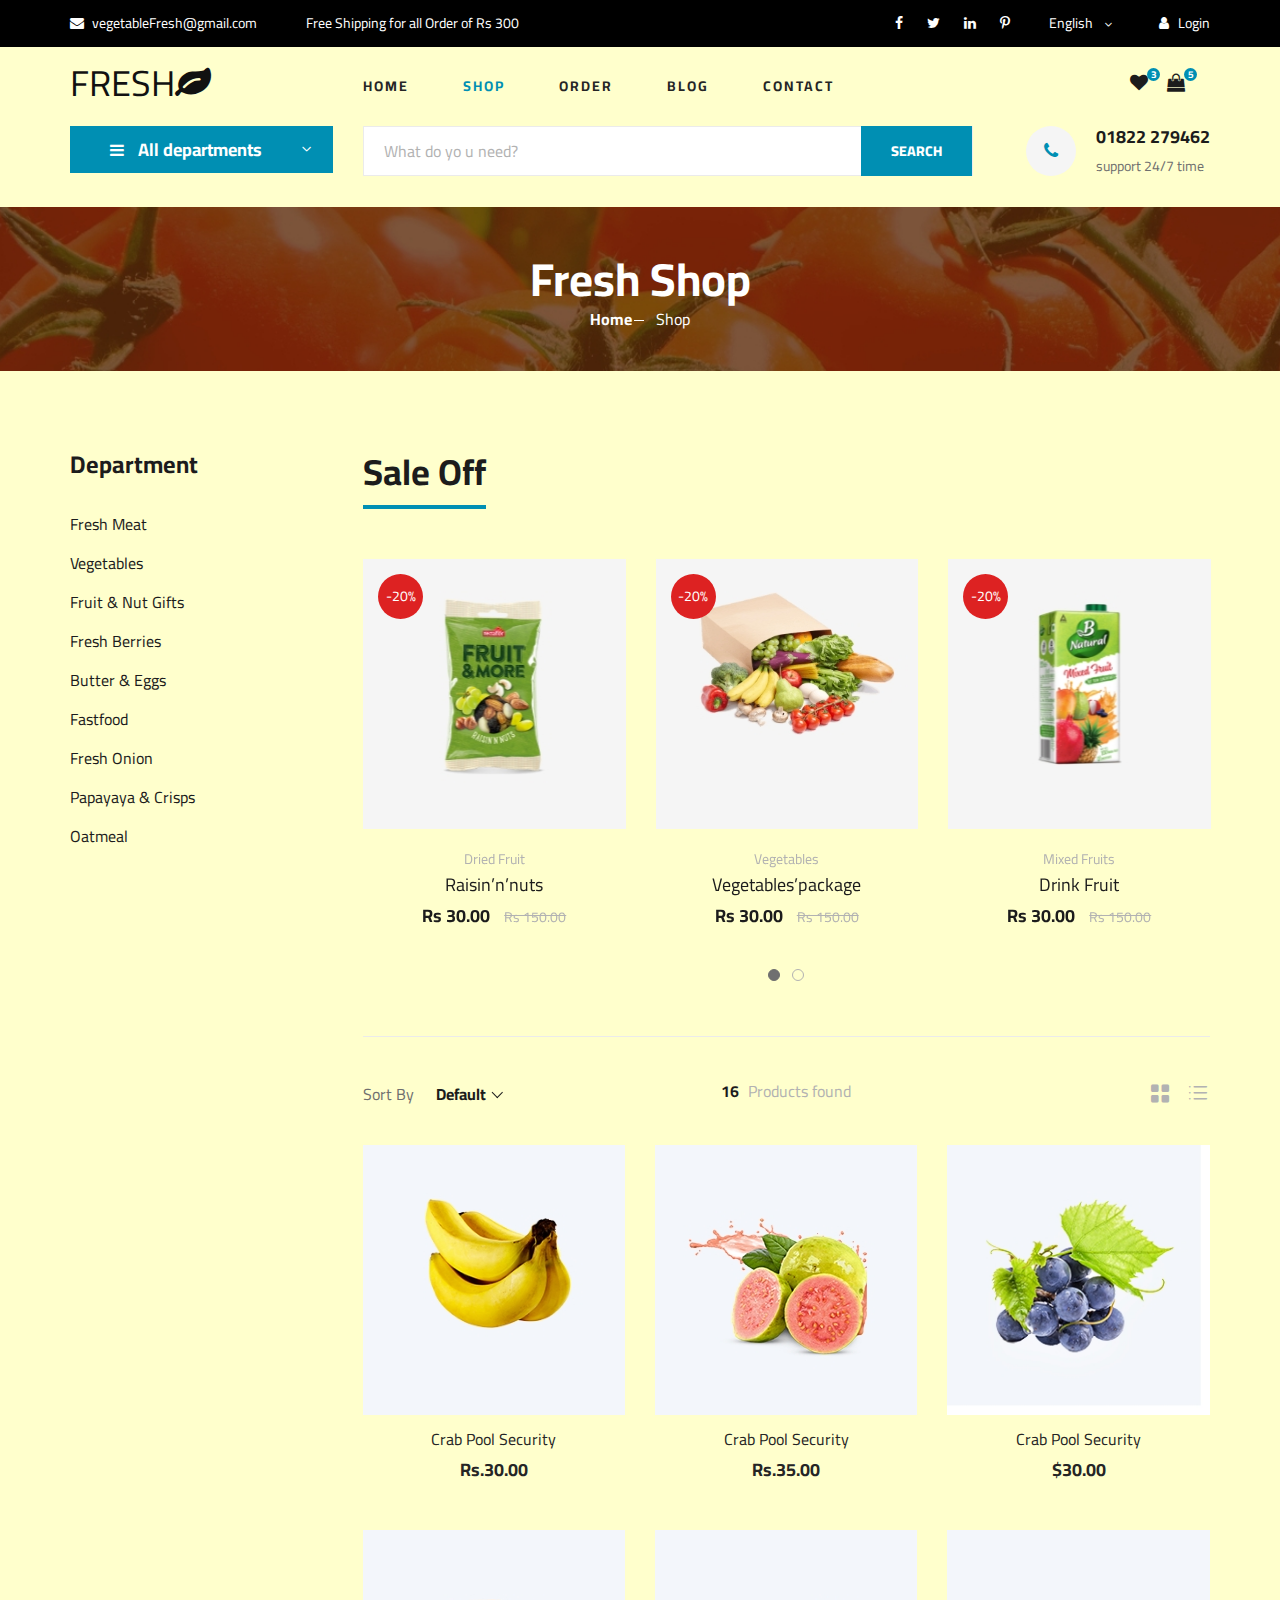
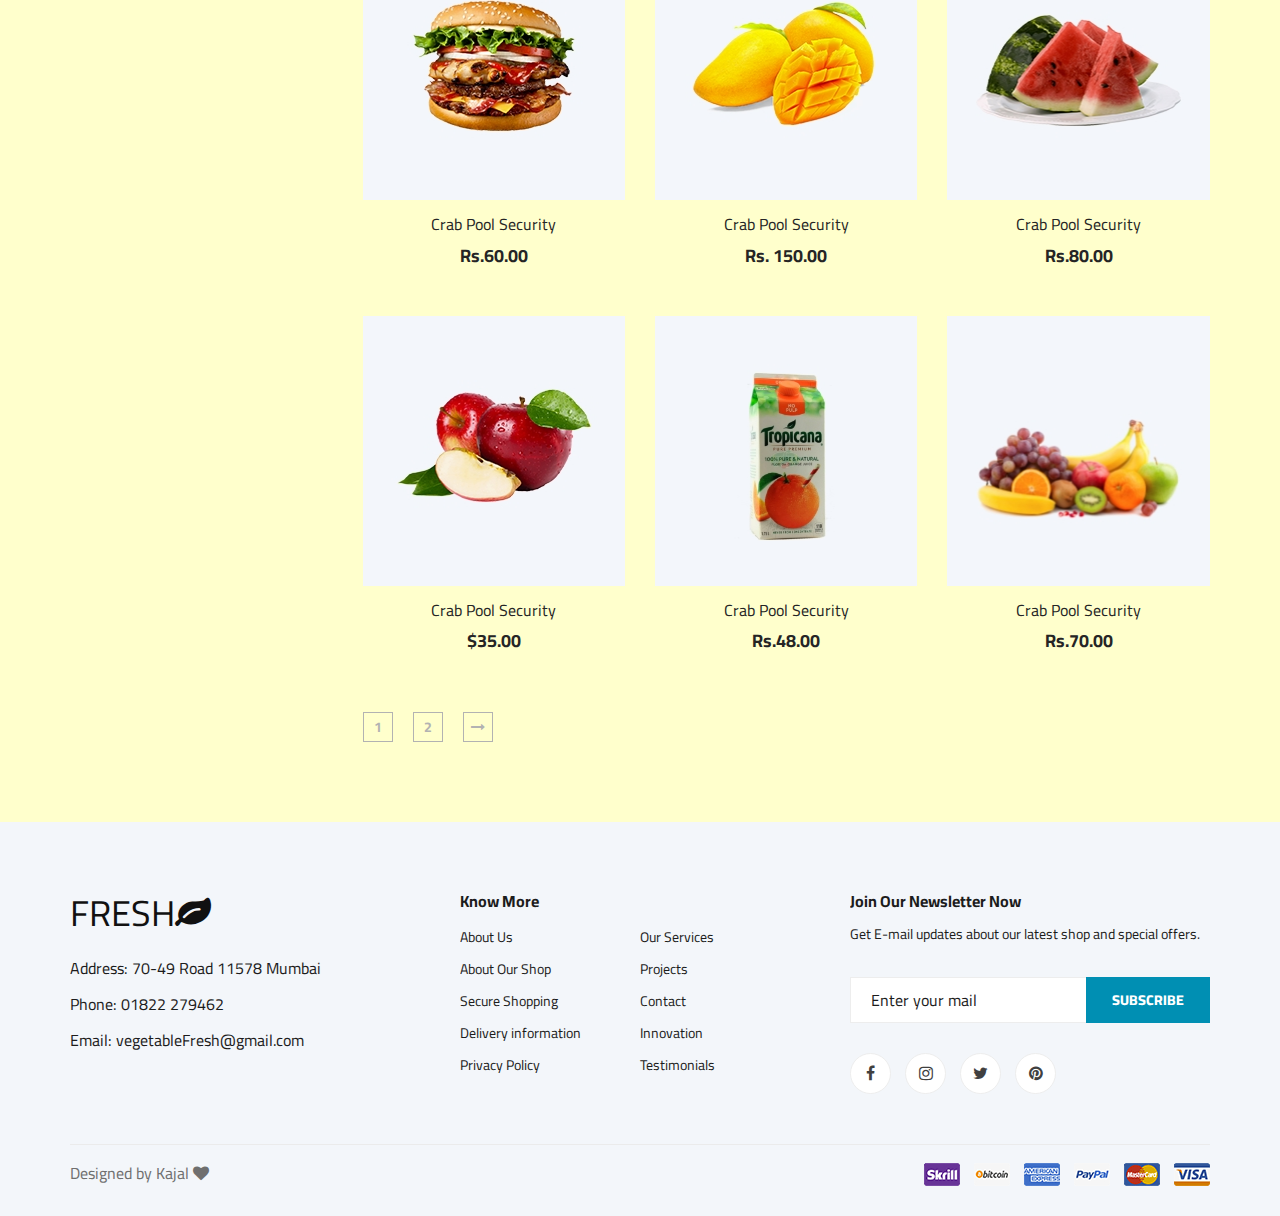
<file: shop-grid.html>
<!DOCTYPE html>
<html lang="en-us">

<head>
    <meta charset="UTF-8">
    <meta name="viewport" content="width=device-width, initial-scale=1.0">
    <meta http-equiv="X-UA-Compatible" content="ie=edge">
    <title>Fresh-Veg </title>

    <!-- Google Font -->
    <link href="https://fonts.googleapis.com/css2?family=Cairo:wght@200;300;400;600;900&display=swap" rel="stylesheet">

    <!-- Css Styles -->
    <link rel="stylesheet" href="css/bootstrap.min.css" type="text/css">
    <link rel="stylesheet" href="css/font-awesome.min.css" type="text/css">
    <link rel="stylesheet" href="css/elegant-icons.css" type="text/css">
    <link rel="stylesheet" href="css/nice-select.css" type="text/css">
    <link rel="stylesheet" href="css/jquery-ui.min.css" type="text/css">
    <link rel="stylesheet" href="css/owl.carousel.min.css" type="text/css">
    <link rel="stylesheet" href="css/slicknav.min.css" type="text/css">
    <link rel="stylesheet" href="css/style.css" type="text/css">
</head>

<body>
    <!-- Page Preloder -->
    <div id="preloder">
        <div class="loader"></div>
    </div>

    <!-- Humberger Begin -->
    <div class="humberger__menu__overlay"></div>
    <div class="humberger__menu__wrapper">
        <div class="humberger__menu__logo">
             <a href="./index.html"><h2 class="logo__text">FRESH<i class="fa fa-leaf"></i></h2></a>
        </div>
        <div class="humberger__menu__cart">
            <ul>
                <li><a href="#"><i class="fa fa-heart"></i> <span>3</span></a></li>
                <li><a href="#"><i class="fa fa-shopping-bag"></i> <span>5</span></a></li>
            </ul>
          
        </div>
        <div class="humberger__menu__widget">
            <div class="header__top__right__language">
                
                <div class="set">English</div>
                <span class="arrow_carrot-down"></span>
                <ul>
                    <li><a href="#">Spanish</a></li>
                    <li><a href="#">English</a></li>
                </ul>
            </div>
            <div class="header__top__right__auth">
                <a href="#"><i class="fa fa-user"></i> Login</a>
            </div>
        </div>
        <nav class="humberger__menu__nav mobile-menu">
            <ul>
                <li class="active"><a href="./index.html">Home</a></li>
                <li><a href="./shop-grid.html">Shop</a></li>
                <li><a href="#">Order</a>
                    <ul class="header__menu__dropdown">
                        <li><a href="./shop-details.html">Shop Details</a></li>
                        
                   
                      
                    </ul>
                </li>
                <li><a href="./blog.html">Blog</a></li>
                <li><a href="./contact.html">Contact</a></li>
            </ul>
        </nav>
        <div id="mobile-menu-wrap"></div>
        <div class="header__top__right__social">
            <a href="#"><i class="fa fa-facebook"></i></a>
            <a href="#"><i class="fa fa-twitter"></i></a>
            <a href="#"><i class="fa fa-linkedin"></i></a>
            <a href="#"><i class="fa fa-pinterest-p"></i></a>
        </div>
        <div class="humberger__menu__contact">
            <ul>
                <li><i class="fa fa-envelope"></i> vegetableFresh@gmail.com</li>
                <li>Free Shipping for all Order of Rs 300</li>
            </ul>
        </div>
    </div>
    <!-- Humberger End -->

    <!-- Header Section Begin -->
     <header class="header">
        <div class="header__top">
            <div class="container">
                <div class="row">
                    <div class="col-lg-6">
                        <div class="header__top__left">
                            <ul>
                                <li><i class="fa fa-envelope"></i> vegetableFresh@gmail.com</li>
                                <li>Free Shipping for all Order of Rs 300</li>
                            </ul>
                        </div>
                    </div>
                    <div class="col-lg-6">
                        <div class="header__top__right">
                            <div class="header__top__right__social">
                                <a href="#"><i class="fa fa-facebook"></i></a>
                                <a href="#"><i class="fa fa-twitter"></i></a>
                                <a href="#"><i class="fa fa-linkedin"></i></a>
                                <a href="#"><i class="fa fa-pinterest-p"></i></a>
                            </div>
                            <div class="header__top__right__language">
                              
                                <div>English</div>
                                <span class="arrow_carrot-down"></span>
                                <ul>
                                    <li><a href="#">Spanish</a></li>
                                    <li><a href="#">English</a></li>
                                </ul>
                            </div>
                            <div class="header__top__right__auth">
                                <a href="#"><i class="fa fa-user"></i> Login</a>
                            </div>
                        </div>
                    </div>
                </div>
            </div>
        </div>
        <div class="container">
            <div class="row">
                <div class="col-lg-3">
                    <div class="header__logo">
                         <a href="./index.html"><h2 class="logo__text">FRESH<i class="fa fa-leaf"></i></h2></a>
                    </div>
                </div>
                <div class="col-lg-6">
                    <nav class="header__menu">
                        <ul>
                            <li><a href="./index.html">Home</a></li>
                            <li class="active"><a href="./shop-grid.html">Shop</a></li>
                            <li><a href="#">Order</a>
                                <ul class="header__menu__dropdown">
                                    <li><a href="./shop-details.html">Shop Details</a></li>
                                
                                   
                                   
                                </ul>
                            </li>
                            <li><a href="./blog.html">Blog</a></li>
                            <li><a href="./contact.html">Contact</a></li>
                        </ul>
                    </nav>
                </div>
                <div class="col-lg-3">
                    <div class="header__cart">
                        <ul>
                            <li><a href="#"><i class="fa fa-heart"></i> <span>3</span></a></li>
                            <li><a href="#"><i class="fa fa-shopping-bag"></i> <span>5</span></a></li>
                        </ul>
                       
                    </div>
                </div>
            </div>
            <div class="humberger__open">
                <i class="fa fa-bars"></i>
            </div>
        </div>
    </header>
    <!-- Header Section End -->

    <!-- Hero Section Begin -->
    <section class="hero hero-normal">
        <div class="container">
            <div class="row">
                <div class="col-lg-3">
                    <div class="hero__categories">
                        <div class="hero__categories__all">
                            <i class="fa fa-bars"></i>
                            <span>All departments</span>
                        </div>
                        <ul>
                            <li><a href="#">Fresh Meat</a></li>
                            <li><a href="#">Vegetables</a></li>
                            <li><a href="#">Fruit & Nut Gifts</a></li>
                            <li><a href="#">Fresh Berries</a></li>
                            <li><a href="#">Butter & Eggs</a></li>
                            <li><a href="#">Fastfood</a></li>
                            <li><a href="#">Fresh Onion</a></li>
                            <li><a href="#">Papayaya & Crisps</a></li>
                            <li><a href="#">Oatmeal</a></li>
                            <li><a href="#">Fresh Bananas</a></li>
                        </ul>
                    </div>
                </div>
                <div class="col-lg-9">
                    <div class="hero__search">
                        <div class="hero__search__form">
                            <form action="#">
                               
                                <input type="text" placeholder="What do yo u need?">
                                <button type="submit" class="site-btn">SEARCH</button>
                            </form>
                        </div>
                        <div class="hero__search__phone">
                            <div class="hero__search__phone__icon">
                                <i class="fa fa-phone"></i>
                            </div>
                            <div class="hero__search__phone__text">
                               <h5>01822 279462</h5>
                                <span>support 24/7 time</span>
                            </div>
                        </div>
                    </div>
                </div>
            </div>
        </div>
    </section>
    <!-- Hero Section End -->

    <!-- Breadcrumb Section Begin -->
    <section class="breadcrumb-section set-bg" data-setbg="img/breadcrumb.jpg">
        <div class="container">
            <div class="row">
                <div class="col-lg-12 text-center">
                    <div class="breadcrumb__text">
                        <h2>Fresh Shop</h2>
                        <div class="breadcrumb__option">
                            <a href="./index.html">Home</a>
                            <span>Shop</span>
                        </div>
                    </div>
                </div>
            </div>
        </div>
    </section>
    <!-- Breadcrumb Section End -->

    <!-- Product Section Begin -->
    <section class="product spad">
        <div class="container">
            <div class="row">
                <div class="col-lg-3 col-md-5">
                    <div class="sidebar">
                        <div class="sidebar__item">
                            <h4>Department</h4>
                            <ul>
                                <li><a href="#">Fresh Meat</a></li>
                                <li><a href="#">Vegetables</a></li>
                                <li><a href="#">Fruit & Nut Gifts</a></li>
                                <li><a href="#">Fresh Berries</a></li>
                                <li><a href="#">Butter & Eggs</a></li>
                                <li><a href="#">Fastfood</a></li>
                                <li><a href="#">Fresh Onion</a></li>
                                <li><a href="#">Papayaya & Crisps</a></li>
                                <li><a href="#">Oatmeal</a></li>
                            </ul>
                        </div>
                        
                       
                       
                    </div>
                </div>
                <div class="col-lg-9 col-md-7">
                    <div class="product__discount">
                        <div class="section-title product__discount__title">
                            <h2>Sale Off</h2>
                        </div>
                        <div class="row">
                            <div class="product__discount__slider owl-carousel">
                                <div class="col-lg-4">
                                    <div class="product__discount__item">
                                        <div class="product__discount__item__pic set-bg"
                                            data-setbg="img/product/discount/pd-1.jpg">
                                            <div class="product__discount__percent">-20%</div>
                                            <ul class="product__item__pic__hover">
                                                <li><a href="#"><i class="fa fa-heart"></i></a></li>
                                       <li><a href="#"><i class="fa fa-shopping-cart"></i></a></li>
                                            </ul>
                                        </div>
                                        <div class="product__discount__item__text">
                                            <span>Dried Fruit</span>
                                            <h5><a href="#">Raisin’n’nuts</a></h5>
                                            <div class="product__item__price">Rs 30.00 <span>Rs 150.00</span></div>
                                        </div>
                                    </div>
                                </div>
                                <div class="col-lg-4">
                                    <div class="product__discount__item">
                                        <div class="product__discount__item__pic set-bg"
                                            data-setbg="img/product/discount/pd-2.jpg">
                                            <div class="product__discount__percent">-20%</div>
                                            <ul class="product__item__pic__hover">
                                               <li><a href="#"><i class="fa fa-heart"></i></a></li>
                                       <li><a href="#"><i class="fa fa-shopping-cart"></i></a></li>
                                            </ul>
                                        </div>
                                        <div class="product__discount__item__text">
                                            <span>Vegetables</span>
                                            <h5><a href="#">Vegetables’package</a></h5>
                                            <div class="product__item__price">Rs 30.00 <span>Rs 150.00</span></div>
                                        </div>
                                    </div>
                                </div>
                                <div class="col-lg-4">
                                    <div class="product__discount__item">
                                        <div class="product__discount__item__pic set-bg"
                                            data-setbg="img/product/discount/pd-3.jpg">
                                            <div class="product__discount__percent">-20%</div>
                                            <ul class="product__item__pic__hover">
                                               <li><a href="#"><i class="fa fa-heart"></i></a></li>
                                       <li><a href="#"><i class="fa fa-shopping-cart"></i></a></li>
                                            </ul>
                                        </div>
                                        <div class="product__discount__item__text">
                                            <span>Mixed Fruits</span>
                                            <h5><a href="#">Drink Fruit</a></h5>
                                           <div class="product__item__price">Rs 30.00 <span>Rs 150.00</span></div>
                                        </div>
                                    </div>
                                </div>
                                <div class="col-lg-4">
                                    <div class="product__discount__item">
                                        <div class="product__discount__item__pic set-bg"
                                            data-setbg="img/product/discount/pd-4.jpg">
                                            <div class="product__discount__percent">-20%</div>
                                            <ul class="product__item__pic__hover">
                                                <li><a href="#"><i class="fa fa-heart"></i></a></li>
                                       <li><a href="#"><i class="fa fa-shopping-cart"></i></a></li>
                                            </ul>
                                        </div>
                                        <div class="product__discount__item__text">
                                            <span>Fresh Fruit</span>
                                            <h5><a href="#">Mangoes</a></h5>
                                            <div class="product__item__price">Rs 30.00 <span>Rs 150.00</span></div>
                                        </div>
                                    </div>
                                </div>
                                <div class="col-lg-4">
                                    <div class="product__discount__item">
                                        <div class="product__discount__item__pic set-bg"
                                            data-setbg="img/product/discount/pd-5.jpg">
                                            <div class="product__discount__percent">-20%</div>
                                            <ul class="product__item__pic__hover">
                                                <li><a href="#"><i class="fa fa-heart"></i></a></li>
                                       <li><a href="#"><i class="fa fa-shopping-cart"></i></a></li>
                                            </ul>
                                        </div>
                                        <div class="product__discount__item__text">
                                            <span>Fast Food</span>
                                            <h5><a href="#">Burger</a></h5>
                                            <div class="product__item__price">Rs 30.00 <span>Rs 150.00</span></div>
                                        </div>
                                    </div>
                                </div>
                                <div class="col-lg-4">
                                    <div class="product__discount__item">
                                        <div class="product__discount__item__pic set-bg"
                                            data-setbg="img/product/discount/pd-6.jpg">
                                            <div class="product__discount__percent">-20%</div>
                                            <ul class="product__item__pic__hover">
                                               <li><a href="#"><i class="fa fa-heart"></i></a></li>
                                       <li><a href="#"><i class="fa fa-shopping-cart"></i></a></li>
                                            </ul>
                                        </div>
                                        <div class="product__discount__item__text">
                                            <span>Fresh Fruit</span>
                                            <h5><a href="#">Black Grapes</a></h5>
                                            <div class="product__item__price">Rs 30.00 <span>Rs 150.00</span></div>
                                        </div>
                                    </div>
                                </div>
                            </div>
                        </div>
                    </div>
                    <div class="filter__item">
                        <div class="row">
                            <div class="col-lg-4 col-md-5">
                                <div class="filter__sort">
                                    <span>Sort By</span>
                                    <select>
                                        <option value="0">Default</option>
                                     </select>
                                </div>
                            </div>
                            <div class="col-lg-4 col-md-4">
                                <div class="filter__found">
                                    <h6><span>16</span> Products found</h6>
                                </div>
                            </div>
                            <div class="col-lg-4 col-md-3">
                                <div class="filter__option">
                                    <span class="icon_grid-2x2"></span>
                                    <span class="icon_ul"></span>
                                </div>
                            </div>
                        </div>
                    </div>
                    <div class="row">
                        <div class="col-lg-4 col-md-6 col-sm-6">
                            <div class="product__item">
                                <div class="product__item__pic set-bg" data-setbg="img/product/product-2.jpg">
                                    <ul class="product__item__pic__hover">
                                        <li><a href="#"><i class="fa fa-heart"></i></a></li>
                                       <li><a href="#"><i class="fa fa-shopping-cart"></i></a></li>
                                    </ul>
                                </div>
                                <div class="product__item__text">
                                    <h6><a href="#">Crab Pool Security</a></h6>
                                    <h5>Rs.30.00</h5>
                                </div>
                            </div>
                        </div>
                        <div class="col-lg-4 col-md-6 col-sm-6">
                            <div class="product__item">
                                <div class="product__item__pic set-bg" data-setbg="img/product/product-3.jpg">
                                    <ul class="product__item__pic__hover">
                                       <li><a href="#"><i class="fa fa-heart"></i></a></li>
                                       <li><a href="#"><i class="fa fa-shopping-cart"></i></a></li>
                                    </ul>
                                </div>
                                <div class="product__item__text">
                                    <h6><a href="#">Crab Pool Security</a></h6>
                                    <h5>Rs.35.00</h5>
                                </div>
                            </div>
                        </div>
                        <div class="col-lg-4 col-md-6 col-sm-6">
                            <div class="product__item">
                                <div class="product__item__pic set-bg" data-setbg="img/product/product-4.jpg">
                                    <ul class="product__item__pic__hover">
                                        <li><a href="#"><i class="fa fa-heart"></i></a></li>
                                       <li><a href="#"><i class="fa fa-shopping-cart"></i></a></li>
                                    </ul>
                                </div>
                                <div class="product__item__text">
                                    <h6><a href="#">Crab Pool Security</a></h6>
                                    <h5>$30.00</h5>
                                </div>
                            </div>
                        </div>
                        <div class="col-lg-4 col-md-6 col-sm-6">
                            <div class="product__item">
                                <div class="product__item__pic set-bg" data-setbg="img/product/product-5.jpg">
                                    <ul class="product__item__pic__hover">
                                        <li><a href="#"><i class="fa fa-heart"></i></a></li>
                                       <li><a href="#"><i class="fa fa-shopping-cart"></i></a></li>
                                    </ul>
                                </div>
                                <div class="product__item__text">
                                    <h6><a href="#">Crab Pool Security</a></h6>
                                    <h5>Rs.60.00</h5>
                                </div>
                            </div>
                        </div>
                        <div class="col-lg-4 col-md-6 col-sm-6">
                            <div class="product__item">
                                <div class="product__item__pic set-bg" data-setbg="img/product/product-6.jpg">
                                    <ul class="product__item__pic__hover">
                                       <li><a href="#"><i class="fa fa-heart"></i></a></li>
                                       <li><a href="#"><i class="fa fa-shopping-cart"></i></a></li>
                                    </ul>
                                </div>
                                <div class="product__item__text">
                                    <h6><a href="#">Crab Pool Security</a></h6>
                                    <h5>Rs. 150.00</h5>
                                </div>
                            </div>
                        </div>
                        <div class="col-lg-4 col-md-6 col-sm-6">
                            <div class="product__item">
                                <div class="product__item__pic set-bg" data-setbg="img/product/product-7.jpg">
                                    <ul class="product__item__pic__hover">
                                        <li><a href="#"><i class="fa fa-heart"></i></a></li>
                                       <li><a href="#"><i class="fa fa-shopping-cart"></i></a></li>
                                    </ul>
                                </div>
                                <div class="product__item__text">
                                    <h6><a href="#">Crab Pool Security</a></h6>
                                    <h5>Rs.80.00</h5>
                                </div>
                            </div>
                        </div>
                        <div class="col-lg-4 col-md-6 col-sm-6">
                            <div class="product__item">
                                <div class="product__item__pic set-bg" data-setbg="img/product/product-8.jpg">
                                    <ul class="product__item__pic__hover">
                                        <li><a href="#"><i class="fa fa-heart"></i></a></li>
                                       <li><a href="#"><i class="fa fa-shopping-cart"></i></a></li>
                                    </ul>
                                </div>
                                <div class="product__item__text">
                                    <h6><a href="#">Crab Pool Security</a></h6>
                                    <h5>$35.00</h5>
                                </div>
                            </div>
                        </div>
                        
                       
                        <div class="col-lg-4 col-md-6 col-sm-6">
                            <div class="product__item">
                                <div class="product__item__pic set-bg" data-setbg="img/product/product-11.jpg">
                                    <ul class="product__item__pic__hover">
                                        <li><a href="#"><i class="fa fa-heart"></i></a></li>
                                       <li><a href="#"><i class="fa fa-shopping-cart"></i></a></li>
                                    </ul>
                                </div>
                                <div class="product__item__text">
                                    <h6><a href="#">Crab Pool Security</a></h6>
                                    <h5>Rs.48.00</h5>
                                </div>
                            </div>
                        </div>
                        <div class="col-lg-4 col-md-6 col-sm-6">
                            <div class="product__item">
                                <div class="product__item__pic set-bg" data-setbg="img/product/product-12.jpg">
                                    <ul class="product__item__pic__hover">
                                        <li><a href="#"><i class="fa fa-heart"></i></a></li>
                                       <li><a href="#"><i class="fa fa-shopping-cart"></i></a></li>
                                    </ul>
                                </div>
                                <div class="product__item__text">
                                    <h6><a href="#">Crab Pool Security</a></h6>
                                    <h5>Rs.70.00</h5>
                                </div>
                            </div>
                        </div>
                    </div>
                    <div class="product__pagination">
                        <a href="#">1</a>
                        <a href="#">2</a>
                       
                        <a href="#"><i class="fa fa-long-arrow-right"></i></a>
                    </div>
                </div>
            </div>
        </div>
    </section>
    <!-- Product Section End -->

    <!-- Footer Section Begin -->
      <footer class="footer spad">
        <div class="container">
            <div class="row">
                <div class="col-lg-3 col-md-6 col-sm-6">
                    <div class="footer__about">
                        <div class="footer__about__logo">
                             <a href="./index.html"><h2 class="logo__text">FRESH<i class="fa fa-leaf"></i></h2></a>
                        </div>
                        <ul>
                            <li>Address: 70-49 Road 11578 Mumbai</li>
                            <li>Phone: 01822 279462</li>
                            <li>Email: vegetableFresh@gmail.com</li>
                        </ul>
                    </div>
                </div>
                <div class="col-lg-4 col-md-6 col-sm-6 offset-lg-1">
                    <div class="footer__widget">
                        <h6>Know More</h6>
                        <ul>
                            <li><a href="#">About Us</a></li>
                            <li><a href="#">About Our Shop</a></li>
                            <li><a href="#">Secure Shopping</a></li>
                            <li><a href="#">Delivery information</a></li>
                            <li><a href="#">Privacy Policy</a></li>
                            
                        </ul>
                        <ul>
                            
                            <li><a href="#">Our Services</a></li>
                            <li><a href="#">Projects</a></li>
                            <li><a href="#">Contact</a></li>
                            <li><a href="#">Innovation</a></li>
                            <li><a href="#">Testimonials</a></li>
                        </ul>
                    </div>
                </div>
                <div class="col-lg-4 col-md-12">
                    <div class="footer__widget">
                        <h6>Join Our Newsletter Now</h6>
                        <p>Get E-mail updates about our latest shop and special offers.</p>
                        <form action="#">
                            <input type="text" placeholder="Enter your mail">
                            <button type="submit" class="site-btn">Subscribe</button>
                        </form>
                        <div class="footer__widget__social">
                            <a href="#"><i class="fa fa-facebook"></i></a>
                            <a href="#"><i class="fa fa-instagram"></i></a>
                            <a href="#"><i class="fa fa-twitter"></i></a>
                            <a href="#"><i class="fa fa-pinterest"></i></a>
                        </div>
                    </div>
                </div>
            </div>
            <div class="row">
                <div class="col-lg-12">
                    <div class="footer__copyright">
                        <div class="footer__copyright__text">
                              <p>Designed by Kajal <i class="fa fa-heart" aria-hidden="true"></i>  
                         </p>
                        </div>
                        <div class="footer__copyright__payment"><img src="img/payment-item.png" alt=""></div>
                    </div>
                </div>
            </div>
        </div>
    </footer>
    <!-- Footer Section End -->

    <!-- Js Plugins -->
    <script src="js/jquery-3.3.1.min.js"></script>
    <script src="js/bootstrap.min.js"></script>
    <script src="js/jquery.nice-select.min.js"></script>
    <script src="js/jquery-ui.min.js"></script>
    <script src="js/jquery.slicknav.js"></script>
    <script src="js/mixitup.min.js"></script>
    <script src="js/owl.carousel.min.js"></script>
    <script src="js/main.js"></script>



</body>

</html>
</file>
<file: css/elegant-icons.css>
@font-face {
	font-family: 'ElegantIcons';
	src:url('../fonts/ElegantIcons.eot');
	src:url('../fonts/ElegantIcons.eot?#iefix') format('embedded-opentype'),
		url('../fonts/ElegantIcons.woff') format('woff'),
		url('../fonts/ElegantIcons.ttf') format('truetype'),
		url('../fonts/ElegantIcons.svg#ElegantIcons') format('svg');
	font-weight: normal;
	font-style: normal;
}

/* Use the following CSS code if you want to use data attributes for inserting your icons */
[data-icon]:before {
	font-family: 'ElegantIcons';
	content: attr(data-icon);
	speak: none;
	font-weight: normal;
	font-variant: normal;
	text-transform: none;
	line-height: 1;
	-webkit-font-smoothing: antialiased;
	-moz-osx-font-smoothing: grayscale;
}

/* Use the following CSS code if you want to have a class per icon */
/*
Instead of a list of all class selectors,
you can use the generic selector below, but it's slower:
[class*="your-class-prefix"] {
*/
.arrow_up, .arrow_down, .arrow_left, .arrow_right, .arrow_left-up, .arrow_right-up, .arrow_right-down, .arrow_left-down, .arrow-up-down, .arrow_up-down_alt, .arrow_left-right_alt, .arrow_left-right, .arrow_expand_alt2, .arrow_expand_alt, .arrow_condense, .arrow_expand, .arrow_move, .arrow_carrot-up, .arrow_carrot-down, .arrow_carrot-left, .arrow_carrot-right, .arrow_carrot-2up, .arrow_carrot-2down, .arrow_carrot-2left, .arrow_carrot-2right, .arrow_carrot-up_alt2, .arrow_carrot-down_alt2, .arrow_carrot-left_alt2, .arrow_carrot-right_alt2, .arrow_carrot-2up_alt2, .arrow_carrot-2down_alt2, .arrow_carrot-2left_alt2, .arrow_carrot-2right_alt2, .arrow_triangle-up, .arrow_triangle-down, .arrow_triangle-left, .arrow_triangle-right, .arrow_triangle-up_alt2, .arrow_triangle-down_alt2, .arrow_triangle-left_alt2, .arrow_triangle-right_alt2, .arrow_back, .icon_minus-06, .icon_plus, .icon_close, .icon_check, .icon_minus_alt2, .icon_plus_alt2, .icon_close_alt2, .icon_check_alt2, .icon_zoom-out_alt, .icon_zoom-in_alt, .icon_search, .icon_box-empty, .icon_box-selected, .icon_minus-box, .icon_plus-box, .icon_box-checked, .icon_circle-empty, .icon_circle-slelected, .icon_stop_alt2, .icon_stop, .icon_pause_alt2, .icon_pause, .icon_menu, .icon_menu-square_alt2, .icon_menu-circle_alt2, .icon_ul, .icon_ol, .icon_adjust-horiz, .icon_adjust-vert, .icon_document_alt, .icon_documents_alt, .icon_pencil, .icon_pencil-edit_alt, .icon_pencil-edit, .icon_folder-alt, .icon_folder-open_alt, .icon_folder-add_alt, .icon_info_alt, .icon_error-oct_alt, .icon_error-circle_alt, .icon_error-triangle_alt, .icon_question_alt2, .icon_question, .icon_comment_alt, .icon_chat_alt, .icon_vol-mute_alt, .icon_volume-low_alt, .icon_volume-high_alt, .icon_quotations, .icon_quotations_alt2, .icon_clock_alt, .icon_lock_alt, .icon_lock-open_alt, .icon_key_alt, .icon_cloud_alt, .icon_cloud-upload_alt, .icon_cloud-download_alt, .icon_image, .icon_images, .icon_lightbulb_alt, .icon_gift_alt, .icon_house_alt, .icon_genius, .icon_mobile, .icon_tablet, .icon_laptop, .icon_desktop, .icon_camera_alt, .icon_mail_alt, .icon_cone_alt, .icon_ribbon_alt, .icon_bag_alt, .icon_creditcard, .icon_cart_alt, .icon_paperclip, .icon_tag_alt, .icon_tags_alt, .icon_trash_alt, .icon_cursor_alt, .icon_mic_alt, .icon_compass_alt, .icon_pin_alt, .icon_pushpin_alt, .icon_map_alt, .icon_drawer_alt, .icon_toolbox_alt, .icon_book_alt, .icon_calendar, .icon_film, .icon_table, .icon_contacts_alt, .icon_headphones, .icon_lifesaver, .icon_piechart, .icon_refresh, .icon_link_alt, .icon_link, .icon_loading, .icon_blocked, .icon_archive_alt, .icon_heart_alt, .icon_star_alt, .icon_star-half_alt, .icon_star, .icon_star-half, .icon_tools, .icon_tool, .icon_cog, .icon_cogs, .arrow_up_alt, .arrow_down_alt, .arrow_left_alt, .arrow_right_alt, .arrow_left-up_alt, .arrow_right-up_alt, .arrow_right-down_alt, .arrow_left-down_alt, .arrow_condense_alt, .arrow_expand_alt3, .arrow_carrot_up_alt, .arrow_carrot-down_alt, .arrow_carrot-left_alt, .arrow_carrot-right_alt, .arrow_carrot-2up_alt, .arrow_carrot-2dwnn_alt, .arrow_carrot-2left_alt, .arrow_carrot-2right_alt, .arrow_triangle-up_alt, .arrow_triangle-down_alt, .arrow_triangle-left_alt, .arrow_triangle-right_alt, .icon_minus_alt, .icon_plus_alt, .icon_close_alt, .icon_check_alt, .icon_zoom-out, .icon_zoom-in, .icon_stop_alt, .icon_menu-square_alt, .icon_menu-circle_alt, .icon_document, .icon_documents, .icon_pencil_alt, .icon_folder, .icon_folder-open, .icon_folder-add, .icon_folder_upload, .icon_folder_download, .icon_info, .icon_error-circle, .icon_error-oct, .icon_error-triangle, .icon_question_alt, .icon_comment, .icon_chat, .icon_vol-mute, .icon_volume-low, .icon_volume-high, .icon_quotations_alt, .icon_clock, .icon_lock, .icon_lock-open, .icon_key, .icon_cloud, .icon_cloud-upload, .icon_cloud-download, .icon_lightbulb, .icon_gift, .icon_house, .icon_camera, .icon_mail, .icon_cone, .icon_ribbon, .icon_bag, .icon_cart, .icon_tag, .icon_tags, .icon_trash, .icon_cursor, .icon_mic, .icon_compass, .icon_pin, .icon_pushpin, .icon_map, .icon_drawer, .icon_toolbox, .icon_book, .icon_contacts, .icon_archive, .icon_heart, .icon_profile, .icon_group, .icon_grid-2x2, .icon_grid-3x3, .icon_music, .icon_pause_alt, .icon_phone, .icon_upload, .icon_download, .social_facebook, .social_twitter, .social_pinterest, .social_googleplus, .social_tumblr, .social_tumbleupon, .social_wordpress, .social_instagram, .social_dribbble, .social_vimeo, .social_linkedin, .social_rss, .social_deviantart, .social_share, .social_myspace, .social_skype, .social_youtube, .social_picassa, .social_googledrive, .social_flickr, .social_blogger, .social_spotify, .social_delicious, .social_facebook_circle, .social_twitter_circle, .social_pinterest_circle, .social_googleplus_circle, .social_tumblr_circle, .social_stumbleupon_circle, .social_wordpress_circle, .social_instagram_circle, .social_dribbble_circle, .social_vimeo_circle, .social_linkedin_circle, .social_rss_circle, .social_deviantart_circle, .social_share_circle, .social_myspace_circle, .social_skype_circle, .social_youtube_circle, .social_picassa_circle, .social_googledrive_alt2, .social_flickr_circle, .social_blogger_circle, .social_spotify_circle, .social_delicious_circle, .social_facebook_square, .social_twitter_square, .social_pinterest_square, .social_googleplus_square, .social_tumblr_square, .social_stumbleupon_square, .social_wordpress_square, .social_instagram_square, .social_dribbble_square, .social_vimeo_square, .social_linkedin_square, .social_rss_square, .social_deviantart_square, .social_share_square, .social_myspace_square, .social_skype_square, .social_youtube_square, .social_picassa_square, .social_googledrive_square, .social_flickr_square, .social_blogger_square, .social_spotify_square, .social_delicious_square, .icon_printer, .icon_calulator, .icon_building, .icon_floppy, .icon_drive, .icon_search-2, .icon_id, .icon_id-2, .icon_puzzle, .icon_like, .icon_dislike, .icon_mug, .icon_currency, .icon_wallet, .icon_pens, .icon_easel, .icon_flowchart, .icon_datareport, .icon_briefcase, .icon_shield, .icon_percent, .icon_globe, .icon_globe-2, .icon_target, .icon_hourglass, .icon_balance, .icon_rook, .icon_printer-alt, .icon_calculator_alt, .icon_building_alt, .icon_floppy_alt, .icon_drive_alt, .icon_search_alt, .icon_id_alt, .icon_id-2_alt, .icon_puzzle_alt, .icon_like_alt, .icon_dislike_alt, .icon_mug_alt, .icon_currency_alt, .icon_wallet_alt, .icon_pens_alt, .icon_easel_alt, .icon_flowchart_alt, .icon_datareport_alt, .icon_briefcase_alt, .icon_shield_alt, .icon_percent_alt, .icon_globe_alt, .icon_clipboard {
	font-family: 'ElegantIcons';
	speak: none;
	font-style: normal;
	font-weight: normal;
	font-variant: normal;
	text-transform: none;
	line-height: 1;
	-webkit-font-smoothing: antialiased;
}
.arrow_up:before {
	content: "\21";
}
.arrow_down:before {
	content: "\22";
}
.arrow_left:before {
	content: "\23";
}
.arrow_right:before {
	content: "\24";
}
.arrow_left-up:before {
	content: "\25";
}
.arrow_right-up:before {
	content: "\26";
}
.arrow_right-down:before {
	content: "\27";
}
.arrow_left-down:before {
	content: "\28";
}
.arrow-up-down:before {
	content: "\29";
}
.arrow_up-down_alt:before {
	content: "\2a";
}
.arrow_left-right_alt:before {
	content: "\2b";
}
.arrow_left-right:before {
	content: "\2c";
}
.arrow_expand_alt2:before {
	content: "\2d";
}
.arrow_expand_alt:before {
	content: "\2e";
}
.arrow_condense:before {
	content: "\2f";
}
.arrow_expand:before {
	content: "\30";
}
.arrow_move:before {
	content: "\31";
}
.arrow_carrot-up:before {
	content: "\32";
}
.arrow_carrot-down:before {
	content: "\33";
}
.arrow_carrot-left:before {
	content: "\34";
}
.arrow_carrot-right:before {
	content: "\35";
}
.arrow_carrot-2up:before {
	content: "\36";
}
.arrow_carrot-2down:before {
	content: "\37";
}
.arrow_carrot-2left:before {
	content: "\38";
}
.arrow_carrot-2right:before {
	content: "\39";
}
.arrow_carrot-up_alt2:before {
	content: "\3a";
}
.arrow_carrot-down_alt2:before {
	content: "\3b";
}
.arrow_carrot-left_alt2:before {
	content: "\3c";
}
.arrow_carrot-right_alt2:before {
	content: "\3d";
}
.arrow_carrot-2up_alt2:before {
	content: "\3e";
}
.arrow_carrot-2down_alt2:before {
	content: "\3f";
}
.arrow_carrot-2left_alt2:before {
	content: "\40";
}
.arrow_carrot-2right_alt2:before {
	content: "\41";
}
.arrow_triangle-up:before {
	content: "\42";
}
.arrow_triangle-down:before {
	content: "\43";
}
.arrow_triangle-left:before {
	content: "\44";
}
.arrow_triangle-right:before {
	content: "\45";
}
.arrow_triangle-up_alt2:before {
	content: "\46";
}
.arrow_triangle-down_alt2:before {
	content: "\47";
}
.arrow_triangle-left_alt2:before {
	content: "\48";
}
.arrow_triangle-right_alt2:before {
	content: "\49";
}
.arrow_back:before {
	content: "\4a";
}
.icon_minus-06:before {
	content: "\4b";
}
.icon_plus:before {
	content: "\4c";
}
.icon_close:before {
	content: "\4d";
}
.icon_check:before {
	content: "\4e";
}
.icon_minus_alt2:before {
	content: "\4f";
}
.icon_plus_alt2:before {
	content: "\50";
}
.icon_close_alt2:before {
	content: "\51";
}
.icon_check_alt2:before {
	content: "\52";
}
.icon_zoom-out_alt:before {
	content: "\53";
}
.icon_zoom-in_alt:before {
	content: "\54";
}
.icon_search:before {
	content: "\55";
}
.icon_box-empty:before {
	content: "\56";
}
.icon_box-selected:before {
	content: "\57";
}
.icon_minus-box:before {
	content: "\58";
}
.icon_plus-box:before {
	content: "\59";
}
.icon_box-checked:before {
	content: "\5a";
}
.icon_circle-empty:before {
	content: "\5b";
}
.icon_circle-slelected:before {
	content: "\5c";
}
.icon_stop_alt2:before {
	content: "\5d";
}
.icon_stop:before {
	content: "\5e";
}
.icon_pause_alt2:before {
	content: "\5f";
}
.icon_pause:before {
	content: "\60";
}
.icon_menu:before {
	content: "\61";
}
.icon_menu-square_alt2:before {
	content: "\62";
}
.icon_menu-circle_alt2:before {
	content: "\63";
}
.icon_ul:before {
	content: "\64";
}
.icon_ol:before {
	content: "\65";
}
.icon_adjust-horiz:before {
	content: "\66";
}
.icon_adjust-vert:before {
	content: "\67";
}
.icon_document_alt:before {
	content: "\68";
}
.icon_documents_alt:before {
	content: "\69";
}
.icon_pencil:before {
	content: "\6a";
}
.icon_pencil-edit_alt:before {
	content: "\6b";
}
.icon_pencil-edit:before {
	content: "\6c";
}
.icon_folder-alt:before {
	content: "\6d";
}
.icon_folder-open_alt:before {
	content: "\6e";
}
.icon_folder-add_alt:before {
	content: "\6f";
}
.icon_info_alt:before {
	content: "\70";
}
.icon_error-oct_alt:before {
	content: "\71";
}
.icon_error-circle_alt:before {
	content: "\72";
}
.icon_error-triangle_alt:before {
	content: "\73";
}
.icon_question_alt2:before {
	content: "\74";
}
.icon_question:before {
	content: "\75";
}
.icon_comment_alt:before {
	content: "\76";
}
.icon_chat_alt:before {
	content: "\77";
}
.icon_vol-mute_alt:before {
	content: "\78";
}
.icon_volume-low_alt:before {
	content: "\79";
}
.icon_volume-high_alt:before {
	content: "\7a";
}
.icon_quotations:before {
	content: "\7b";
}
.icon_quotations_alt2:before {
	content: "\7c";
}
.icon_clock_alt:before {
	content: "\7d";
}
.icon_lock_alt:before {
	content: "\7e";
}
.icon_lock-open_alt:before {
	content: "\e000";
}
.icon_key_alt:before {
	content: "\e001";
}
.icon_cloud_alt:before {
	content: "\e002";
}
.icon_cloud-upload_alt:before {
	content: "\e003";
}
.icon_cloud-download_alt:before {
	content: "\e004";
}
.icon_image:before {
	content: "\e005";
}
.icon_images:before {
	content: "\e006";
}
.icon_lightbulb_alt:before {
	content: "\e007";
}
.icon_gift_alt:before {
	content: "\e008";
}
.icon_house_alt:before {
	content: "\e009";
}
.icon_genius:before {
	content: "\e00a";
}
.icon_mobile:before {
	content: "\e00b";
}
.icon_tablet:before {
	content: "\e00c";
}
.icon_laptop:before {
	content: "\e00d";
}
.icon_desktop:before {
	content: "\e00e";
}
.icon_camera_alt:before {
	content: "\e00f";
}
.icon_mail_alt:before {
	content: "\e010";
}
.icon_cone_alt:before {
	content: "\e011";
}
.icon_ribbon_alt:before {
	content: "\e012";
}
.icon_bag_alt:before {
	content: "\e013";
}
.icon_creditcard:before {
	content: "\e014";
}
.icon_cart_alt:before {
	content: "\e015";
}
.icon_paperclip:before {
	content: "\e016";
}
.icon_tag_alt:before {
	content: "\e017";
}
.icon_tags_alt:before {
	content: "\e018";
}
.icon_trash_alt:before {
	content: "\e019";
}
.icon_cursor_alt:before {
	content: "\e01a";
}
.icon_mic_alt:before {
	content: "\e01b";
}
.icon_compass_alt:before {
	content: "\e01c";
}
.icon_pin_alt:before {
	content: "\e01d";
}
.icon_pushpin_alt:before {
	content: "\e01e";
}
.icon_map_alt:before {
	content: "\e01f";
}
.icon_drawer_alt:before {
	content: "\e020";
}
.icon_toolbox_alt:before {
	content: "\e021";
}
.icon_book_alt:before {
	content: "\e022";
}
.icon_calendar:before {
	content: "\e023";
}
.icon_film:before {
	content: "\e024";
}
.icon_table:before {
	content: "\e025";
}
.icon_contacts_alt:before {
	content: "\e026";
}
.icon_headphones:before {
	content: "\e027";
}
.icon_lifesaver:before {
	content: "\e028";
}
.icon_piechart:before {
	content: "\e029";
}
.icon_refresh:before {
	content: "\e02a";
}
.icon_link_alt:before {
	content: "\e02b";
}
.icon_link:before {
	content: "\e02c";
}
.icon_loading:before {
	content: "\e02d";
}
.icon_blocked:before {
	content: "\e02e";
}
.icon_archive_alt:before {
	content: "\e02f";
}
.icon_heart_alt:before {
	content: "\e030";
}
.icon_star_alt:before {
	content: "\e031";
}
.icon_star-half_alt:before {
	content: "\e032";
}
.icon_star:before {
	content: "\e033";
}
.icon_star-half:before {
	content: "\e034";
}
.icon_tools:before {
	content: "\e035";
}
.icon_tool:before {
	content: "\e036";
}
.icon_cog:before {
	content: "\e037";
}
.icon_cogs:before {
	content: "\e038";
}
.arrow_up_alt:before {
	content: "\e039";
}
.arrow_down_alt:before {
	content: "\e03a";
}
.arrow_left_alt:before {
	content: "\e03b";
}
.arrow_right_alt:before {
	content: "\e03c";
}
.arrow_left-up_alt:before {
	content: "\e03d";
}
.arrow_right-up_alt:before {
	content: "\e03e";
}
.arrow_right-down_alt:before {
	content: "\e03f";
}
.arrow_left-down_alt:before {
	content: "\e040";
}
.arrow_condense_alt:before {
	content: "\e041";
}
.arrow_expand_alt3:before {
	content: "\e042";
}
.arrow_carrot_up_alt:before {
	content: "\e043";
}
.arrow_carrot-down_alt:before {
	content: "\e044";
}
.arrow_carrot-left_alt:before {
	content: "\e045";
}
.arrow_carrot-right_alt:before {
	content: "\e046";
}
.arrow_carrot-2up_alt:before {
	content: "\e047";
}
.arrow_carrot-2dwnn_alt:before {
	content: "\e048";
}
.arrow_carrot-2left_alt:before {
	content: "\e049";
}
.arrow_carrot-2right_alt:before {
	content: "\e04a";
}
.arrow_triangle-up_alt:before {
	content: "\e04b";
}
.arrow_triangle-down_alt:before {
	content: "\e04c";
}
.arrow_triangle-left_alt:before {
	content: "\e04d";
}
.arrow_triangle-right_alt:before {
	content: "\e04e";
}
.icon_minus_alt:before {
	content: "\e04f";
}
.icon_plus_alt:before {
	content: "\e050";
}
.icon_close_alt:before {
	content: "\e051";
}
.icon_check_alt:before {
	content: "\e052";
}
.icon_zoom-out:before {
	content: "\e053";
}
.icon_zoom-in:before {
	content: "\e054";
}
.icon_stop_alt:before {
	content: "\e055";
}
.icon_menu-square_alt:before {
	content: "\e056";
}
.icon_menu-circle_alt:before {
	content: "\e057";
}
.icon_document:before {
	content: "\e058";
}
.icon_documents:before {
	content: "\e059";
}
.icon_pencil_alt:before {
	content: "\e05a";
}
.icon_folder:before {
	content: "\e05b";
}
.icon_folder-open:before {
	content: "\e05c";
}
.icon_folder-add:before {
	content: "\e05d";
}
.icon_folder_upload:before {
	content: "\e05e";
}
.icon_folder_download:before {
	content: "\e05f";
}
.icon_info:before {
	content: "\e060";
}
.icon_error-circle:before {
	content: "\e061";
}
.icon_error-oct:before {
	content: "\e062";
}
.icon_error-triangle:before {
	content: "\e063";
}
.icon_question_alt:before {
	content: "\e064";
}
.icon_comment:before {
	content: "\e065";
}
.icon_chat:before {
	content: "\e066";
}
.icon_vol-mute:before {
	content: "\e067";
}
.icon_volume-low:before {
	content: "\e068";
}
.icon_volume-high:before {
	content: "\e069";
}
.icon_quotations_alt:before {
	content: "\e06a";
}
.icon_clock:before {
	content: "\e06b";
}
.icon_lock:before {
	content: "\e06c";
}
.icon_lock-open:before {
	content: "\e06d";
}
.icon_key:before {
	content: "\e06e";
}
.icon_cloud:before {
	content: "\e06f";
}
.icon_cloud-upload:before {
	content: "\e070";
}
.icon_cloud-download:before {
	content: "\e071";
}
.icon_lightbulb:before {
	content: "\e072";
}
.icon_gift:before {
	content: "\e073";
}
.icon_house:before {
	content: "\e074";
}
.icon_camera:before {
	content: "\e075";
}
.icon_mail:before {
	content: "\e076";
}
.icon_cone:before {
	content: "\e077";
}
.icon_ribbon:before {
	content: "\e078";
}
.icon_bag:before {
	content: "\e079";
}
.icon_cart:before {
	content: "\e07a";
}
.icon_tag:before {
	content: "\e07b";
}
.icon_tags:before {
	content: "\e07c";
}
.icon_trash:before {
	content: "\e07d";
}
.icon_cursor:before {
	content: "\e07e";
}
.icon_mic:before {
	content: "\e07f";
}
.icon_compass:before {
	content: "\e080";
}
.icon_pin:before {
	content: "\e081";
}
.icon_pushpin:before {
	content: "\e082";
}
.icon_map:before {
	content: "\e083";
}
.icon_drawer:before {
	content: "\e084";
}
.icon_toolbox:before {
	content: "\e085";
}
.icon_book:before {
	content: "\e086";
}
.icon_contacts:before {
	content: "\e087";
}
.icon_archive:before {
	content: "\e088";
}
.icon_heart:before {
	content: "\e089";
}
.icon_profile:before {
	content: "\e08a";
}
.icon_group:before {
	content: "\e08b";
}
.icon_grid-2x2:before {
	content: "\e08c";
}
.icon_grid-3x3:before {
	content: "\e08d";
}
.icon_music:before {
	content: "\e08e";
}
.icon_pause_alt:before {
	content: "\e08f";
}
.icon_phone:before {
	content: "\e090";
}
.icon_upload:before {
	content: "\e091";
}
.icon_download:before {
	content: "\e092";
}
.social_facebook:before {
	content: "\e093";
}
.social_twitter:before {
	content: "\e094";
}
.social_pinterest:before {
	content: "\e095";
}
.social_googleplus:before {
	content: "\e096";
}
.social_tumblr:before {
	content: "\e097";
}
.social_tumbleupon:before {
	content: "\e098";
}
.social_wordpress:before {
	content: "\e099";
}
.social_instagram:before {
	content: "\e09a";
}
.social_dribbble:before {
	content: "\e09b";
}
.social_vimeo:before {
	content: "\e09c";
}
.social_linkedin:before {
	content: "\e09d";
}
.social_rss:before {
	content: "\e09e";
}
.social_deviantart:before {
	content: "\e09f";
}
.social_share:before {
	content: "\e0a0";
}
.social_myspace:before {
	content: "\e0a1";
}
.social_skype:before {
	content: "\e0a2";
}
.social_youtube:before {
	content: "\e0a3";
}
.social_picassa:before {
	content: "\e0a4";
}
.social_googledrive:before {
	content: "\e0a5";
}
.social_flickr:before {
	content: "\e0a6";
}
.social_blogger:before {
	content: "\e0a7";
}
.social_spotify:before {
	content: "\e0a8";
}
.social_delicious:before {
	content: "\e0a9";
}
.social_facebook_circle:before {
	content: "\e0aa";
}
.social_twitter_circle:before {
	content: "\e0ab";
}
.social_pinterest_circle:before {
	content: "\e0ac";
}
.social_googleplus_circle:before {
	content: "\e0ad";
}
.social_tumblr_circle:before {
	content: "\e0ae";
}
.social_stumbleupon_circle:before {
	content: "\e0af";
}
.social_wordpress_circle:before {
	content: "\e0b0";
}
.social_instagram_circle:before {
	content: "\e0b1";
}
.social_dribbble_circle:before {
	content: "\e0b2";
}
.social_vimeo_circle:before {
	content: "\e0b3";
}
.social_linkedin_circle:before {
	content: "\e0b4";
}
.social_rss_circle:before {
	content: "\e0b5";
}
.social_deviantart_circle:before {
	content: "\e0b6";
}
.social_share_circle:before {
	content: "\e0b7";
}
.social_myspace_circle:before {
	content: "\e0b8";
}
.social_skype_circle:before {
	content: "\e0b9";
}
.social_youtube_circle:before {
	content: "\e0ba";
}
.social_picassa_circle:before {
	content: "\e0bb";
}
.social_googledrive_alt2:before {
	content: "\e0bc";
}
.social_flickr_circle:before {
	content: "\e0bd";
}
.social_blogger_circle:before {
	content: "\e0be";
}
.social_spotify_circle:before {
	content: "\e0bf";
}
.social_delicious_circle:before {
	content: "\e0c0";
}
.social_facebook_square:before {
	content: "\e0c1";
}
.social_twitter_square:before {
	content: "\e0c2";
}
.social_pinterest_square:before {
	content: "\e0c3";
}
.social_googleplus_square:before {
	content: "\e0c4";
}
.social_tumblr_square:before {
	content: "\e0c5";
}
.social_stumbleupon_square:before {
	content: "\e0c6";
}
.social_wordpress_square:before {
	content: "\e0c7";
}
.social_instagram_square:before {
	content: "\e0c8";
}
.social_dribbble_square:before {
	content: "\e0c9";
}
.social_vimeo_square:before {
	content: "\e0ca";
}
.social_linkedin_square:before {
	content: "\e0cb";
}
.social_rss_square:before {
	content: "\e0cc";
}
.social_deviantart_square:before {
	content: "\e0cd";
}
.social_share_square:before {
	content: "\e0ce";
}
.social_myspace_square:before {
	content: "\e0cf";
}
.social_skype_square:before {
	content: "\e0d0";
}
.social_youtube_square:before {
	content: "\e0d1";
}
.social_picassa_square:before {
	content: "\e0d2";
}
.social_googledrive_square:before {
	content: "\e0d3";
}
.social_flickr_square:before {
	content: "\e0d4";
}
.social_blogger_square:before {
	content: "\e0d5";
}
.social_spotify_square:before {
	content: "\e0d6";
}
.social_delicious_square:before {
	content: "\e0d7";
}
.icon_printer:before {
	content: "\e103";
}
.icon_calulator:before {
	content: "\e0ee";
}
.icon_building:before {
	content: "\e0ef";
}
.icon_floppy:before {
	content: "\e0e8";
}
.icon_drive:before {
	content: "\e0ea";
}
.icon_search-2:before {
	content: "\e101";
}
.icon_id:before {
	content: "\e107";
}
.icon_id-2:before {
	content: "\e108";
}
.icon_puzzle:before {
	content: "\e102";
}
.icon_like:before {
	content: "\e106";
}
.icon_dislike:before {
	content: "\e0eb";
}
.icon_mug:before {
	content: "\e105";
}
.icon_currency:before {
	content: "\e0ed";
}
.icon_wallet:before {
	content: "\e100";
}
.icon_pens:before {
	content: "\e104";
}
.icon_easel:before {
	content: "\e0e9";
}
.icon_flowchart:before {
	content: "\e109";
}
.icon_datareport:before {
	content: "\e0ec";
}
.icon_briefcase:before {
	content: "\e0fe";
}
.icon_shield:before {
	content: "\e0f6";
}
.icon_percent:before {
	content: "\e0fb";
}
.icon_globe:before {
	content: "\e0e2";
}
.icon_globe-2:before {
	content: "\e0e3";
}
.icon_target:before {
	content: "\e0f5";
}
.icon_hourglass:before {
	content: "\e0e1";
}
.icon_balance:before {
	content: "\e0ff";
}
.icon_rook:before {
	content: "\e0f8";
}
.icon_printer-alt:before {
	content: "\e0fa";
}
.icon_calculator_alt:before {
	content: "\e0e7";
}
.icon_building_alt:before {
	content: "\e0fd";
}
.icon_floppy_alt:before {
	content: "\e0e4";
}
.icon_drive_alt:before {
	content: "\e0e5";
}
.icon_search_alt:before {
	content: "\e0f7";
}
.icon_id_alt:before {
	content: "\e0e0";
}
.icon_id-2_alt:before {
	content: "\e0fc";
}
.icon_puzzle_alt:before {
	content: "\e0f9";
}
.icon_like_alt:before {
	content: "\e0dd";
}
.icon_dislike_alt:before {
	content: "\e0f1";
}
.icon_mug_alt:before {
	content: "\e0dc";
}
.icon_currency_alt:before {
	content: "\e0f3";
}
.icon_wallet_alt:before {
	content: "\e0d8";
}
.icon_pens_alt:before {
	content: "\e0db";
}
.icon_easel_alt:before {
	content: "\e0f0";
}
.icon_flowchart_alt:before {
	content: "\e0df";
}
.icon_datareport_alt:before {
	content: "\e0f2";
}
.icon_briefcase_alt:before {
	content: "\e0f4";
}
.icon_shield_alt:before {
	content: "\e0d9";
}
.icon_percent_alt:before {
	content: "\e0da";
}
.icon_globe_alt:before {
	content: "\e0de";
}
.icon_clipboard:before {
	content: "\e0e6";
}


	.glyph {
		float: left;
		text-align: center;
		padding: .75em;
		margin: .4em 1.5em .75em 0;
		width: 6em;
text-shadow: none;
	}
        .glyph_big {
        font-size: 128px;
        color: #59c5dc;
        float: left;
        margin-right: 20px;
        }

        .glyph div { padding-bottom: 10px;}

	.glyph input {
		font-family: consolas, monospace;
		font-size: 12px;
		width: 100%;
		text-align: center;
		border: 0;
		box-shadow: 0 0 0 1px #ccc;
		padding: .2em;
                -moz-border-radius: 5px;
                -webkit-border-radius: 5px;
	}
	.centered {
		margin-left: auto;
		margin-right: auto;
	}
	.glyph .fs1 {
		font-size: 2em;
	}
</file>
<file: css/nice-select.css>
.nice-select {
  -webkit-tap-highlight-color: transparent;
  background-color: #fff;
  border-radius: 5px;
  border: solid 1px #e8e8e8;
  box-sizing: border-box;
  clear: both;
  cursor: pointer;
  display: block;
  float: left;
  font-family: inherit;
  font-size: 14px;
  font-weight: normal;
  height: 42px;
  line-height: 40px;
  outline: none;
  padding-left: 18px;
  padding-right: 30px;
  position: relative;
  text-align: left !important;
  -webkit-transition: all 0.2s ease-in-out;
  transition: all 0.2s ease-in-out;
  -webkit-user-select: none;
     -moz-user-select: none;
      -ms-user-select: none;
          user-select: none;
  white-space: nowrap;
  width: auto; }
  .nice-select:hover {
    border-color: #dbdbdb; }
  .nice-select:active, .nice-select.open, .nice-select:focus {
    border-color: #999; }
  .nice-select:after {
    border-bottom: 2px solid #999;
    border-right: 2px solid #999;
    content: '';
    display: block;
    height: 5px;
    margin-top: -4px;
    pointer-events: none;
    position: absolute;
    right: 12px;
    top: 50%;
    -webkit-transform-origin: 66% 66%;
        -ms-transform-origin: 66% 66%;
            transform-origin: 66% 66%;
    -webkit-transform: rotate(45deg);
        -ms-transform: rotate(45deg);
            transform: rotate(45deg);
    -webkit-transition: all 0.15s ease-in-out;
    transition: all 0.15s ease-in-out;
    width: 5px; }
  .nice-select.open:after {
    -webkit-transform: rotate(-135deg);
        -ms-transform: rotate(-135deg);
            transform: rotate(-135deg); }
  .nice-select.open .list {
    opacity: 1;
    pointer-events: auto;
    -webkit-transform: scale(1) translateY(0);
        -ms-transform: scale(1) translateY(0);
            transform: scale(1) translateY(0); }
  .nice-select.disabled {
    border-color: #ededed;
    color: #999;
    pointer-events: none; }
    .nice-select.disabled:after {
      border-color: #cccccc; }
  .nice-select.wide {
    width: 100%; }
    .nice-select.wide .list {
      left: 0 !important;
      right: 0 !important; }
  .nice-select.right {
    float: right; }
    .nice-select.right .list {
      left: auto;
      right: 0; }
  .nice-select.small {
    font-size: 12px;
    height: 36px;
    line-height: 34px; }
    .nice-select.small:after {
      height: 4px;
      width: 4px; }
    .nice-select.small .option {
      line-height: 34px;
      min-height: 34px; }
  .nice-select .list {
    background-color: #fff;
    border-radius: 5px;
    box-shadow: 0 0 0 1px rgba(68, 68, 68, 0.11);
    box-sizing: border-box;
    margin-top: 4px;
    opacity: 0;
    overflow: hidden;
    padding: 0;
    pointer-events: none;
    position: absolute;
    top: 100%;
    left: 0;
    -webkit-transform-origin: 50% 0;
        -ms-transform-origin: 50% 0;
            transform-origin: 50% 0;
    -webkit-transform: scale(0.75) translateY(-21px);
        -ms-transform: scale(0.75) translateY(-21px);
            transform: scale(0.75) translateY(-21px);
    -webkit-transition: all 0.2s cubic-bezier(0.5, 0, 0, 1.25), opacity 0.15s ease-out;
    transition: all 0.2s cubic-bezier(0.5, 0, 0, 1.25), opacity 0.15s ease-out;
    z-index: 9; }
    .nice-select .list:hover .option:not(:hover) {
      background-color: transparent !important; }
  .nice-select .option {
    cursor: pointer;
    font-weight: 400;
    line-height: 40px;
    list-style: none;
    min-height: 40px;
    outline: none;
    padding-left: 18px;
    padding-right: 29px;
    text-align: left;
    -webkit-transition: all 0.2s;
    transition: all 0.2s; }
    .nice-select .option:hover, .nice-select .option.focus, .nice-select .option.selected.focus {
      background-color: #f6f6f6; }
    .nice-select .option.selected {
      font-weight: bold; }
    .nice-select .option.disabled {
      background-color: transparent;
      color: #999;
      cursor: default; }

.no-csspointerevents .nice-select .list {
  display: none; }

.no-csspointerevents .nice-select.open .list {
  display: block; }
</file>
<file: css/style.css>
html,
body {
	height: 100%;
	font-family: "Cairo", sans-serif;
	-webkit-font-smoothing: antialiased;
	font-smoothing: antialiased;
    background: #ffffcc;
}

h1,
h2,
h3,
h4,
h5,
h6 {
	margin: 0;
	color: #111111;
	font-weight: 400;
	font-family: "Cairo", sans-serif;
}

h1 {
	font-size: 70px;
}

h2 {
	font-size: 36px;
}

h3 {
	font-size: 30px;
}

h4 {
	font-size: 24px;
}

h5 {
	font-size: 18px;
}

h6 {
	font-size: 16px;
}

p {
	font-size: 16px;
	font-family: "Cairo", sans-serif;
	color: #6f6f6f;
	font-weight: 400;
	line-height: 26px;
	margin: 0 0 15px 0;
}

img {
	max-width: 100%;
}

input:focus,
select:focus,
button:focus,
textarea:focus {
	outline: none;
}

a:hover,
a:focus {
	text-decoration: none;
	outline: none;
	color: #ffffff;
}

ul,
ol {
	padding: 0;
	margin: 0;
}

/*---------------------
  Helper CSS
-----------------------*/

.section-title {
	margin-bottom: 50px;
	text-align: center;
}

.section-title h2 {
	color: #1c1c1c;
	font-weight: 700;
	position: relative;
}

.section-title h2:after {
	position: absolute;
	left: 0;
	bottom: -15px;
	right: 0;
	height: 4px;
	width: 80px;
	background: #008fb3;
	content: "";
	margin: 0 auto;
}

.set-bg {
	background-repeat: no-repeat;
	background-size: cover;
	background-position: top center;
}

.spad {
	padding-top: 100px;
	padding-bottom: 100px;
}

.text-white h1,
.text-white h2,
.text-white h3,
.text-white h4,
.text-white h5,
.text-white h6,
.text-white p,
.text-white span,
.text-white li,
.text-white a {
	color: #fff;
}

/* buttons */

.primary-btn {
	display: inline-block;
	font-size: 14px;
	padding: 10px 28px 10px;
	color: #ffffff;
	text-transform: uppercase;
	font-weight: 700;
	background: #008fb3;
	letter-spacing: 2px;
}

.site-btn {
	font-size: 14px;
	color: #ffffff;
	font-weight: 800;
	text-transform: uppercase;
	display: inline-block;
	padding: 13px 30px 12px;
	background: #008fb3;
	border: none;
}

/* Preloder */

#preloder {
	position: fixed;
	width: 100%;
	height: 100%;
	top: 0;
	left: 0;
	z-index: 999999;
	background: #000;
}

.loader {
	width: 40px;
	height: 40px;
	position: absolute;
	top: 50%;
	left: 50%;
	margin-top: -13px;
	margin-left: -13px;
	border-radius: 60px;
	animation: loader 0.8s linear infinite;
	-webkit-animation: loader 0.8s linear infinite;
}

@keyframes loader {
	0% {
		-webkit-transform: rotate(0deg);
		transform: rotate(0deg);
		border: 4px solid #f44336;
		border-left-color: transparent;
	}
	50% {
		-webkit-transform: rotate(180deg);
		transform: rotate(180deg);
		border: 4px solid #673ab7;
		border-left-color: transparent;
	}
	100% {
		-webkit-transform: rotate(360deg);
		transform: rotate(360deg);
		border: 4px solid #f44336;
		border-left-color: transparent;
	}
}

@-webkit-keyframes loader {
	0% {
		-webkit-transform: rotate(0deg);
		border: 4px solid #f44336;
		border-left-color: transparent;
	}
	50% {
		-webkit-transform: rotate(180deg);
		border: 4px solid #673ab7;
		border-left-color: transparent;
	}
	100% {
		-webkit-transform: rotate(360deg);
		border: 4px solid #f44336;
		border-left-color: transparent;
	}
}

/*---------------------
  Header
-----------------------*/

.header__top {
	background: #000000;
}

.header__top__left {
	padding: 10px 0 13px;
}

.header__top__left ul li {
	font-size: 14px;
	color: #ffffff;
	display: inline-block;
	margin-right: 45px;
	position: relative;
}

.header__top__left ul li:after {
	position: absolute;
	right: -25px;
	top: 1px;
	height: 20px;
	width: 1px;
	background: #000000;
	opacity: 0.1;
	content: "";
}

.header__top__left ul li:last-child {
	margin-right: 0;
}

.header__top__left ul li:last-child:after {
	display: none;
}

.header__top__left ul li i {
	color: #ffffff;
	margin-right: 5px;
}

.header__top__right {
	text-align: right;
	padding: 10px 0 13px;
}

.header__top__right__social {
	position: relative;
	display: inline-block;
	margin-right: 35px;
    
}

.header__top__right__social:after {
	position: absolute;
	right: -20px;
	top: 1px;
	height: 20px;
	width: 1px;
	background: #000000;
	opacity: 0.1;
	content: "";
}

.header__top__right__social a {
	font-size: 14px;
	display: inline-block;
	color: #ffffff;
	margin-right: 20px;
}

.header__top__right__social a:last-child {
	margin-right: 0;
}

.header__top__right__language {
	position: relative;
	display: inline-block;
	margin-right: 40px;
	cursor: pointer;
   
}

.header__top__right__language:hover ul {
	top: 23px;
	opacity: 1;
	visibility: visible;
}

.header__top__right__language:after {
	position: absolute;
	right: -21px;
	top: 1px;
	height: 20px;
	width: 1px;
	background: #000000;
	opacity: 0.1;
	content: "";
}



.header__top__right__language div {
	font-size: 14px;
	color: #f2f2f2;
	display: inline-block;
	margin-right: 4px;
     color: #ffffff;
}

.header__top__right__language span {
	font-size: 14px;
	color: #f2f2f2;
	position: relative;
	top: 2px;
     color: #ffffff;
}

.header__top__right__language ul {
	background: #000000;
	width: 100px;
	text-align: left;
	padding: 5px 0;
	position: absolute;
	left: 0;
	top: 43px;
	z-index: 9;
	opacity: 0;
	visibility: hidden;
	-webkit-transition: all, 0.3s;
	-moz-transition: all, 0.3s;
	-ms-transition: all, 0.3s;
	-o-transition: all, 0.3s;
	transition: all, 0.3s;
    color: #ffffff;
    
}

.header__top__right__language ul li {
	list-style: none;
    
}

.header__top__right__language ul li a {
	font-size: 14px;
	color: #ffffff;
	padding: 5px 10px;
    
}

.header__top__right__auth {
	display: inline-block;
}

.header__top__right__auth a {
	display: block;
	font-size: 14px;
	color: #f2f2f2;
    color: #ffffff;
}

.header__top__right__auth a i {
	margin-right: 6px;
}

.header__logo {
	padding: 15px 0;
    
}

.header__logo a {
	display: inline-block;
    
}

.header__menu {
	padding: 24px 0;
}

.header__menu ul li {
	list-style: none;
	display: inline-block;
	margin-right: 50px;
	position: relative;
}

.header__menu ul li .header__menu__dropdown {
	position: absolute;
	left: 0;
	top: 50px;
	background: #222222;
	width: 180px;
	z-index: 9;
	padding: 5px 0;
	-webkit-transition: all, 0.3s;
	-moz-transition: all, 0.3s;
	-ms-transition: all, 0.3s;
	-o-transition: all, 0.3s;
	transition: all, 0.3s;
	opacity: 0;
	visibility: hidden;
}

.header__menu ul li .header__menu__dropdown li {
	margin-right: 0;
	display: block;
}

.header__menu ul li .header__menu__dropdown li:hover>a {
	color: #008fb3;
}

.header__menu ul li .header__menu__dropdown li a {
	text-transform: capitalize;
	color: #ffffff;
	font-weight: 400;
	padding: 5px 15px;
}

.header__menu ul li.active a {
	color: #008fb3;
}

.header__menu ul li:hover .header__menu__dropdown {
	top: 30px;
	opacity: 1;
	visibility: visible;
}

.header__menu ul li:hover>a {
	color: #008fb3;
}

.header__menu ul li:last-child {
	margin-right: 0;
}

.header__menu ul li a {
	font-size: 14px;
	color: #252525;
	text-transform: uppercase;
	font-weight: 700;
	letter-spacing: 2px;
	-webkit-transition: all, 0.3s;
	-moz-transition: all, 0.3s;
	-ms-transition: all, 0.3s;
	-o-transition: all, 0.3s;
	transition: all, 0.3s;
	padding: 5px 0;
	display: block;
}

.header__cart {
	text-align: right;
	padding: 24px 0;
}

.header__cart ul {
	display: inline-block;
	margin-right: 25px;
}

.header__cart ul li {
	list-style: none;
	display: inline-block;
	margin-right: 15px;
}

.header__cart ul li:last-child {
	margin-right: 0;
}

.header__cart ul li a {
	position: relative;
}

.header__cart ul li a i {
	font-size: 18px;
	color: #1c1c1c;
}

.header__cart ul li a span {
	height: 13px;
	width: 13px;
	background: #008fb3;
	font-size: 10px;
	color: #ffffff;
	line-height: 13px;
	text-align: center;
	font-weight: 700;
	display: inline-block;
	border-radius: 50%;
	position: absolute;
	top: 0;
	right: -12px;
}



.humberger__menu__wrapper {
	display: none;
}

.humberger__open {
	display: none;
}

/*---------------------
  Hero
-----------------------*/

.hero {
	padding-bottom: 50px;
}

.hero.hero-normal {
	padding-bottom: 30px;
}

.hero.hero-normal .hero__categories {
	position: relative;
  
    
}

.hero.hero-normal .hero__categories ul {
	display: none;
	position: absolute;
	left: 0;
	top: 46px;
	width: 100%;
	z-index: 9;
	background: #f5f5f5 !important;
}

.hero.hero-normal .hero__search {
	margin-bottom: 0;
}

.hero__categories__all {
	background: #008fb3;
	position: relative;
	padding: 10px 25px 10px 40px;
	cursor: pointer;
}

.hero__categories__all i {
	font-size: 16px;
	color: #ffffff;
	margin-right: 10px;
}

.hero__categories__all span {
	font-size: 18px;
	font-weight: 700;
	color: #ffffff;
}

.hero__categories__all:after {
	position: absolute;
	right: 18px;
	top: 9px;
	content: "3";
	font-family: "ElegantIcons";
	font-size: 18px;
	color: #ffffff;
}

.hero__categories ul {
	border: 1px solid #f5f5f5;
	padding-left: 40px;
	padding-top: 10px;
	padding-bottom: 12px;
    background: white;
}

.hero__categories ul li {
	list-style: none;
}

.hero__categories ul li a {
	font-size: 16px;
	color: #1c1c1c;
	line-height: 39px;
	display: block;
}

.hero__search {
	overflow: hidden;
	margin-bottom: 30px;
}

.hero__search__form {
	width: 610px;
	height: 50px;
	border: 1px solid #ebebeb;
	position: relative;
	float: left;
    background-color: white;
}

.hero__search__form form .hero__search__categories {
	width: 30%;
	float: left;
	font-size: 16px;
	color: #1c1c1c;
	font-weight: 700;
	padding-left: 18px;
	padding-top: 11px;
	position: relative;
}

.hero__search__form form .hero__search__categories:after {
	position: absolute;
	right: 0;
	top: 14px;
	height: 20px;
	width: 1px;
	background: #000000;
	opacity: 0.1;
	content: "";
}

.hero__search__form form .hero__search__categories span {
	position: absolute;
	right: 14px;
	top: 14px;
}

.hero__search__form form input {
	width: 70%;
	border: none;
	height: 48px;
	font-size: 16px;
	color: #b2b2b2;
	padding-left: 20px;
}

.hero__search__form form input::placeholder {
	color: #b2b2b2;
}

.hero__search__form form button {
	position: absolute;
	right: 0;
	top: -1px;
	height: 50px;
}

.hero__search__phone {
	float: right;
}

.hero__search__phone__icon {
	font-size: 18px;
	color: #008fb3;
	height: 50px;
	width: 50px;
	background: #f5f5f5;
	line-height: 50px;
	text-align: center;
	border-radius: 50%;
	float: left;
	margin-right: 20px;
}

.hero__search__phone__text {
	overflow: hidden;
}

.hero__search__phone__text h5 {
	color: #1c1c1c;
	font-weight: 700;
	margin-bottom: 5px;
}

.hero__search__phone__text span {
	font-size: 14px;
	color: #6f6f6f;
}

.hero__item {
	height: 431px;
	display: flex;
	align-items: center;
	padding-left: 75px;
}

.hero__text span {
	font-size: 14px;
	text-transform: uppercase;
	font-weight: 700;
	letter-spacing: 4px;
	color: #008fb3;
}

.hero__text h2 {
	font-size: 46px;
	color: #252525;
	line-height: 52px;
	font-weight: 700;
	margin: 10px 0;
}

.hero__text p {
	margin-bottom: 35px;
}

/*---------------------
  Categories
-----------------------*/

.categories__item {
	height: 270px;
	position: relative;
    background: #f5f5f5;
}

.categories__item h5 {
	position: absolute;
	left: 0;
	width: 100%;
	padding: 0 20px;
	bottom: 20px;
	text-align: center;
}

.categories__item h5 a {
	font-size: 18px;
	color: #1c1c1c;
	font-weight: 700;
	text-transform: uppercase;
	letter-spacing: 2px;
	padding: 12px 0 10px;
	background: #ffffff;
	display: block;
}

.categories__slider .col-lg-3 {
	max-width: 100%;
}

.categories__slider.owl-carousel .owl-nav button {
	font-size: 18px;
	color: #1c1c1c;
	height: 70px;
	width: 30px;
	line-height: 70px;
	text-align: center;
	border: 1px solid #ebebeb;
	position: absolute;
	left: -35px;
	top: 50%;
	-webkit-transform: translateY(-35px);
	background: #ffffff;
}

.categories__slider.owl-carousel .owl-nav button.owl-next {
	left: auto;
	right: -35px;
}

/*---------------------
  Featured
-----------------------*/

.featured {
	padding-top: 80px;
	padding-bottom: 40px;
}

.featured__controls {
	text-align: center;
	margin-bottom: 50px;
}

.featured__controls ul li {
	list-style: none;
	font-size: 18px;
	color: #1c1c1c;
	display: inline-block;
	margin-right: 25px;
	position: relative;
	cursor: pointer;
}

.featured__controls ul li.active:after {
	opacity: 1;
}

.featured__controls ul li:after {
	position: absolute;
	left: 0;
	bottom: -2px;
	width: 100%;
	height: 2px;
	background: #008fb3;
	content: "";
	opacity: 0;
}

.featured__controls ul li:last-child {
	margin-right: 0;
}

.featured__item {
	margin-bottom: 50px;
}

.featured__item:hover .featured__item__pic .featured__item__pic__hover {
	bottom: 20px;
}

.featured__item__pic {
	height: 270px;
	position: relative;
	overflow: hidden;
	background-position: center center;
}

.featured__item__pic__hover {
	position: absolute;
	left: 0;
	bottom: -50px;
	width: 100%;
	text-align: center;
	-webkit-transition: all, 0.5s;
	-moz-transition: all, 0.5s;
	-ms-transition: all, 0.5s;
	-o-transition: all, 0.5s;
	transition: all, 0.5s;
}

.featured__item__pic__hover li {
	list-style: none;
	display: inline-block;
	margin-right: 6px;
}

.featured__item__pic__hover li:last-child {
	margin-right: 0;
}

.featured__item__pic__hover li:hover a {
	background: #008fb3;
	border-color: #008fb3;
}

.featured__item__pic__hover li:hover a i {
	color: #ffffff;
	transform: rotate(360deg);
}

.featured__item__pic__hover li a {
	font-size: 16px;
	color: #1c1c1c;
	height: 40px;
	width: 40px;
	line-height: 40px;
	text-align: center;
	border: 1px solid #ebebeb;
	background: #ffffff;
	display: block;
	border-radius: 50%;
	-webkit-transition: all, 0.5s;
	-moz-transition: all, 0.5s;
	-ms-transition: all, 0.5s;
	-o-transition: all, 0.5s;
	transition: all, 0.5s;
}

.featured__item__pic__hover li a i {
	position: relative;
	transform: rotate(0);
	-webkit-transition: all, 0.3s;
	-moz-transition: all, 0.3s;
	-ms-transition: all, 0.3s;
	-o-transition: all, 0.3s;
	transition: all, 0.3s;
}

.featured__item__text {
	text-align: center;
	padding-top: 15px;
}

.featured__item__text h6 {
	margin-bottom: 10px;
}

.featured__item__text h6 a {
	color: #252525;
}

.featured__item__text h5 {
	color: #252525;
	font-weight: 700;
}


/*---------------------
  Form BLog
-----------------------*/

.from-blog {
	padding-top: 50px;
	padding-bottom: 50px;
}

.from-blog .blog__item {
	margin-bottom: 30px;
}

.from-blog__title {
	margin-bottom: 70px;
}

/*---------------------
  Breadcrumb
-----------------------*/

.breadcrumb-section {
	display: flex;
	align-items: center;
	padding: 45px 0 40px;
}

.breadcrumb__text h2 {
	font-size: 46px;
	color: #ffffff;
	font-weight: 700;
}

.breadcrumb__option a {
	display: inline-block;
	font-size: 16px;
	color: #ffffff;
	font-weight: 700;
	margin-right: 20px;
	position: relative;
}

.breadcrumb__option a:after {
	position: absolute;
	right: -12px;
	top: 13px;
	height: 1px;
	width: 10px;
	background: #ffffff;
	content: "";
}

.breadcrumb__option span {
	display: inline-block;
	font-size: 16px;
	color: #ffffff;
}

/*---------------------
  Sidebar
-----------------------*/

.sidebar__item {
	margin-bottom: 35px;
}

.sidebar__item.sidebar__item__color--option {
	overflow: hidden;
}

.sidebar__item h4 {
	color: #1c1c1c;
	font-weight: 700;
	margin-bottom: 25px;
}

.sidebar__item ul li {
	list-style: none;
}

.sidebar__item ul li a {
	font-size: 16px;
	color: #1c1c1c;
	line-height: 39px;
	display: block;
}

.sidebar__item .latest-product__text {
	position: relative;
}

.sidebar__item .latest-product__text h4 {
	margin-bottom: 45px;
}

.sidebar__item .latest-product__text .owl-carousel .owl-nav {
	right: 0;
}


.sidebar__item__size {
	display: inline-block;
	margin-right: 16px;
	margin-bottom: 10px;
}

.sidebar__item__size label {
	font-size: 12px;
	color: #6f6f6f;
	display: inline-block;
	padding: 8px 25px 6px;
	background: #f5f5f5;
	cursor: pointer;
	margin-bottom: 0;
}

.sidebar__item__size label input {
	position: absolute;
	visibility: hidden;
}

/*---------------------
  Shop Grid
-----------------------*/

.product {
	padding-top: 80px;
	padding-bottom: 80px;
}

.product__discount {
	padding-bottom: 50px;
}

.product__discount__title {
	text-align: left;
	margin-bottom: 65px;
}

.product__discount__title h2 {
	display: inline-block;
}

.product__discount__title h2:after {
	margin: 0;
	width: 100%;
}

.product__discount__item:hover .product__discount__item__pic .product__item__pic__hover {
	bottom: 20px;
}

.product__discount__item__pic {
	height: 270px;
	position: relative;
	overflow: hidden;
}

.product__discount__item__pic .product__discount__percent {
	height: 45px;
	width: 45px;
	background: #dd2222;
	border-radius: 50%;
	font-size: 14px;
	color: #ffffff;
	line-height: 45px;
	text-align: center;
	position: absolute;
	left: 15px;
	top: 15px;
}

.product__item__pic__hover {
	position: absolute;
	left: 0;
	bottom: -50px;
	width: 100%;
	text-align: center;
	-webkit-transition: all, 0.5s;
	-moz-transition: all, 0.5s;
	-ms-transition: all, 0.5s;
	-o-transition: all, 0.5s;
	transition: all, 0.5s;
}

.product__item__pic__hover li {
	list-style: none;
	display: inline-block;
	margin-right: 6px;
}

.product__item__pic__hover li:last-child {
	margin-right: 0;
}

.product__item__pic__hover li:hover a {
	background: #008fb3;
	border-color: #008fb3;
}

.product__item__pic__hover li:hover a i {
	color: #ffffff;
	transform: rotate(360deg);
}

.product__item__pic__hover li a {
	font-size: 16px;
	color: #1c1c1c;
	height: 40px;
	width: 40px;
	line-height: 40px;
	text-align: center;
	border: 1px solid #ebebeb;
	background: #ffffff;
	display: block;
	border-radius: 50%;
	-webkit-transition: all, 0.5s;
	-moz-transition: all, 0.5s;
	-ms-transition: all, 0.5s;
	-o-transition: all, 0.5s;
	transition: all, 0.5s;
}

.product__item__pic__hover li a i {
	position: relative;
	transform: rotate(0);
	-webkit-transition: all, 0.3s;
	-moz-transition: all, 0.3s;
	-ms-transition: all, 0.3s;
	-o-transition: all, 0.3s;
	transition: all, 0.3s;
}

.product__discount__item__text {
	text-align: center;
	padding-top: 20px;
}

.product__discount__item__text span {
	font-size: 14px;
	color: #b2b2b2;
	display: block;
	margin-bottom: 4px;
}

.product__discount__item__text h5 {
	margin-bottom: 6px;
}

.product__discount__item__text h5 a {
	color: #1c1c1c;
}

.product__discount__item__text .product__item__price {
	font-size: 18px;
	color: #1c1c1c;
	font-weight: 700;
}

.product__discount__item__text .product__item__price span {
	display: inline-block;
	font-weight: 400;
	text-decoration: line-through;
	margin-left: 10px;
}

.product__discount__slider .col-lg-4 {
	max-width: 100%;
}

.product__discount__slider.owl-carousel .owl-dots {
	text-align: center;
	margin-top: 30px;
}

.product__discount__slider.owl-carousel .owl-dots button {
	height: 12px;
	width: 12px;
	border: 1px solid #b2b2b2;
	border-radius: 50%;
	margin-right: 12px;
}

.product__discount__slider.owl-carousel .owl-dots button.active {
	background: #707070;
	border-color: #6f6f6f;
}

.product__discount__slider.owl-carousel .owl-dots button:last-child {
	margin-right: 0;
}

.filter__item {
	padding-top: 45px;
	border-top: 1px solid #ebebeb;
	padding-bottom: 20px;
}

.filter__sort {
	margin-bottom: 15px;
}

.filter__sort span {
	font-size: 16px;
	color: #6f6f6f;
	display: inline-block;
}

.filter__sort .nice-select {
	background-color: #fff;
	border-radius: 0;
	border: none;
	display: inline-block;
	float: none;
	height: 0;
	line-height: 0;
	padding-left: 18px;
	padding-right: 30px;
	font-size: 16px;
	color: #1c1c1c;
	font-weight: 700;
	cursor: pointer;
}

.filter__sort .nice-select span {
	color: #1c1c1c;
}

.filter__sort .nice-select:after {
	border-bottom: 1.5px solid #1c1c1c;
	border-right: 1.5px solid #1c1c1c;
	height: 8px;
	margin-top: 0;
	right: 16px;
	width: 8px;
	top: -5px;
}

.filter__sort .nice-select.open .list {
	opacity: 1;
	pointer-events: auto;
	-webkit-transform: scale(1) translateY(0);
	-ms-transform: scale(1) translateY(0);
	transform: scale(1) translateY(0);
}

.filter__sort .nice-select .list {
	border-radius: 0;
	margin-top: 0;
	top: 15px;
}

.filter__sort .nice-select .option {
	line-height: 30px;
	min-height: 30px;
}

.filter__found {
	text-align: center;
	margin-bottom: 15px;
}

.filter__found h6 {
	font-size: 16px;
	color: #b2b2b2;
}

.filter__found h6 span {
	color: #1c1c1c;
	font-weight: 700;
	margin-right: 5px;
}

.filter__option {
	text-align: right;
	margin-bottom: 15px;
}

.filter__option span {
	font-size: 24px;
	color: #b2b2b2;
	margin-right: 10px;
	cursor: pointer;
	-webkit-transition: all, 0.3s;
	-moz-transition: all, 0.3s;
	-ms-transition: all, 0.3s;
	-o-transition: all, 0.3s;
	transition: all, 0.3s;
}

.filter__option span:last-child {
	margin: 0;
}

.filter__option span:hover {
	color: #008fb3;
}

.product__item {
	margin-bottom: 50px;
}

.product__item:hover .product__item__pic .product__item__pic__hover {
	bottom: 20px;
}

.product__item__pic {
	height: 270px;
	position: relative;
	overflow: hidden;
}

.product__item__pic__hover {
	position: absolute;
	left: 0;
	bottom: -50px;
	width: 100%;
	text-align: center;
	-webkit-transition: all, 0.5s;
	-moz-transition: all, 0.5s;
	-ms-transition: all, 0.5s;
	-o-transition: all, 0.5s;
	transition: all, 0.5s;
}

.product__item__pic__hover li {
	list-style: none;
	display: inline-block;
	margin-right: 6px;
}

.product__item__pic__hover li:last-child {
	margin-right: 0;
}

.product__item__pic__hover li:hover a {
	background: #008fb3;
	border-color: #008fb3;
}

.product__item__pic__hover li:hover a i {
	color: #ffffff;
	transform: rotate(360deg);
}

.product__item__pic__hover li a {
	font-size: 16px;
	color: #1c1c1c;
	height: 40px;
	width: 40px;
	line-height: 40px;
	text-align: center;
	border: 1px solid #ebebeb;
	background: #ffffff;
	display: block;
	border-radius: 50%;
	-webkit-transition: all, 0.5s;
	-moz-transition: all, 0.5s;
	-ms-transition: all, 0.5s;
	-o-transition: all, 0.5s;
	transition: all, 0.5s;
}

.product__item__pic__hover li a i {
	position: relative;
	transform: rotate(0);
	-webkit-transition: all, 0.3s;
	-moz-transition: all, 0.3s;
	-ms-transition: all, 0.3s;
	-o-transition: all, 0.3s;
	transition: all, 0.3s;
}

.product__item__text {
	text-align: center;
	padding-top: 15px;
}

.product__item__text h6 {
	margin-bottom: 10px;
}

.product__item__text h6 a {
	color: #252525;
}

.product__item__text h5 {
	color: #252525;
	font-weight: 700;
}

.product__pagination,
.blog__pagination {
	padding-top: 10px;
}

.product__pagination a,
.blog__pagination a {
	display: inline-block;
	width: 30px;
	height: 30px;
	border: 1px solid #b2b2b2;
	font-size: 14px;
	color: #b2b2b2;
	font-weight: 700;
	line-height: 28px;
	text-align: center;
	margin-right: 16px;
	-webkit-transition: all, 0.3s;
	-moz-transition: all, 0.3s;
	-ms-transition: all, 0.3s;
	-o-transition: all, 0.3s;
	transition: all, 0.3s;
}

.product__pagination a:hover,
.blog__pagination a:hover {
	background: #008fb3;
	border-color: #008fb3;
	color: #ffffff;
}

.product__pagination a:last-child,
.blog__pagination a:last-child {
	margin-right: 0;
}

/*---------------------
  Shop Details
-----------------------*/

.product-details {
	padding-top: 80px;
}

.product__details__pic__item {
	margin-bottom: 20px;
}

.product__details__pic__item img {
	min-width: 100%;
}

.product__details__pic__slider img {
	cursor: pointer;
}

.product__details__pic__slider.owl-carousel .owl-item img {
	width: auto;
}

.product__details__text h3 {
	color: #252525;
	font-weight: 700;
	margin-bottom: 16px;
}

.product__details__text .product__details__rating {
	font-size: 14px;
	margin-bottom: 12px;
}

.product__details__text .product__details__rating i {
	margin-right: -2px;
	color: #EDBB0E;
}

.product__details__text .product__details__rating span {
	color: #dd2222;
	margin-left: 4px;
}

.product__details__text .product__details__price {
	font-size: 30px;
	color: #dd2222;
	font-weight: 600;
	margin-bottom: 15px;
}

.product__details__text p {
	margin-bottom: 45px;
}

.product__details__text .primary-btn {
	padding: 16px 28px 14px;
	margin-right: 6px;
	margin-bottom: 5px;
}

.product__details__text .heart-icon {
	display: inline-block;
	font-size: 16px;
	color: #6f6f6f;
	padding: 13px 16px 13px;
	background: #f5f5f5;
}

.product__details__text ul {
	border-top: 1px solid #ebebeb;
	padding-top: 40px;
	margin-top: 50px;
}

.product__details__text ul li {
	font-size: 16px;
	color: #1c1c1c;
	list-style: none;
	line-height: 36px;
}

.product__details__text ul li b {
	font-weight: 700;
	width: 170px;
	display: inline-block;
}

.product__details__text ul li span samp {
	color: #dd2222;
}

.product__details__text ul li .share {
	display: inline-block;
}

.product__details__text ul li .share a {
	display: inline-block;
	font-size: 15px;
	color: #1c1c1c;
	margin-right: 25px;
}

.product__details__text ul li .share a:last-child {
	margin-right: 0;
}

.product__details__quantity {
	display: inline-block;
	margin-right: 6px;
}

.pro-qty {
	width: 140px;
	height: 50px;
	display: inline-block;
	position: relative;
	text-align: center;
	background: #f5f5f5;
	margin-bottom: 5px;
}

.pro-qty input {
	height: 100%;
	width: 100%;
	font-size: 16px;
	color: #6f6f6f;
	width: 50px;
	border: none;
	background: #f5f5f5;
	text-align: center;
}

.pro-qty .qtybtn {
	width: 35px;
	font-size: 16px;
	color: #6f6f6f;
	cursor: pointer;
	display: inline-block;
}

.product__details__tab {
	padding-top: 85px;
}

.product__details__tab .nav-tabs {
	border-bottom: none;
	justify-content: center;
	position: relative;
}

.product__details__tab .nav-tabs:before {
	position: absolute;
	left: 0;
	top: 12px;
	height: 1px;
	width: 370px;
	background: #ebebeb;
	content: "";
}

.product__details__tab .nav-tabs:after {
	position: absolute;
	right: 0;
	top: 12px;
	height: 1px;
	width: 370px;
	background: #ebebeb;
	content: "";
}

.product__details__tab .nav-tabs li {
	margin-bottom: 0;
	margin-right: 65px;
}

.product__details__tab .nav-tabs li:last-child {
	margin-right: 0;
}

.product__details__tab .nav-tabs li a {
	font-size: 16px;
	color: #999999;
	font-weight: 700;
	border: none;
	border-top-left-radius: 0;
	border-top-right-radius: 0;
	padding: 0;
}

.product__details__tab .product__details__tab__desc {
	padding-top: 44px;
}

.product__details__tab .product__details__tab__desc h6 {
	font-weight: 700;
	color: #333333;
	margin-bottom: 26px;
}

.product__details__tab .product__details__tab__desc p {
	color: #666666;
}

/*---------------------
  Shop Details
-----------------------*/

.related-product {
	padding-bottom: 30px;
}

.related__product__title {
	margin-bottom: 70px;
}



/*---------------------
  Blog
-----------------------*/

.blog__item {
	margin-bottom: 60px;
}

.blog__item__pic img {
	min-width: 100%;
}

.blog__item__text {
	padding-top: 25px;
}

.blog__item__text ul {
	margin-bottom: 15px;
}

.blog__item__text ul li {
	font-size: 16px;
	color: #b2b2b2;
	list-style: none;
	display: inline-block;
	margin-right: 15px;
}

.blog__item__text ul li:last-child {
	margin-right: 0;
}

.blog__item__text h5 {
	margin-bottom: 12px;
}

.blog__item__text h5 a {
	font-size: 20px;
	color: #1c1c1c;
	font-weight: 700;
}

.blog__item__text p {
	margin-bottom: 25px;
}

.blog__item__text .blog__btn {
	display: inline-block;
	font-size: 14px;
	color: #b2b2b2;
	text-transform: uppercase;
	letter-spacing: 1px;
	border: 1px solid #b2b2b2;
	padding: 14px 20px 12px;
	border-radius: 25px;
}

.blog__item__text .blog__btn span {
	position: relative;
	top: 1px;
	margin-left: 5px;
}

.blog__pagination {
	padding-top: 5px;
	position: relative;
}

.blog__pagination:before {
	position: absolute;
	left: 0;
	top: -29px;
	height: 1px;
	width: 100%;
	background: #000000;
	opacity: 0.1;
	content: "";
}

/*---------------------
  Blog Sidebar
-----------------------*/

.blog__sidebar {
	padding-top: 50px;
}

.blog__sidebar__item {
	margin-bottom: 50px;
}

.blog__sidebar__item h4 {
	color: #1c1c1c;
	font-weight: 700;
	margin-bottom: 25px;
}

.blog__sidebar__item ul li {
	list-style: none;
}

.blog__sidebar__item ul li a {
	font-size: 16px;
	color: #666666;
	line-height: 48px;
	-webkit-transition: all, 0.3s;
	-moz-transition: all, 0.3s;
	-ms-transition: all, 0.3s;
	-o-transition: all, 0.3s;
	transition: all, 0.3s;
}

.blog__sidebar__item ul li a:hover {
	color: #008fb3;
}

.blog__sidebar__search {
	margin-bottom: 50px;
}

.blog__sidebar__search form {
	position: relative;
}

.blog__sidebar__search form input {
	width: 100%;
	height: 46px;
	font-size: 16px;
	color: #6f6f6f;
	padding-left: 15px;
	border: 1px solid #e1e1e1;
	border-radius: 20px;
}

.blog__sidebar__search form input::placeholder {
	color: #6f6f6f;
}

.blog__sidebar__search form button {
	font-size: 16px;
	color: #6f6f6f;
	background: transparent;
	border: none;
	position: absolute;
	right: 0;
	top: 0;
	height: 100%;
	padding: 0px 18px;
}

.blog__sidebar__recent .blog__sidebar__recent__item {
	display: block;
}

.blog__sidebar__recent .blog__sidebar__recent__item:last-child {
	margin-bottom: 0;
}

.blog__sidebar__recent__item {
	overflow: hidden;
	margin-bottom: 20px;
}

.blog__sidebar__recent__item__pic {
	float: left;
	margin-right: 20px;
}

.blog__sidebar__recent__item__text {
	overflow: hidden;
}

.blog__sidebar__recent__item__text h6 {
	font-weight: 700;
	color: #333333;
	line-height: 20px;
	margin-bottom: 5px;
}

.blog__sidebar__recent__item__text span {
	font-size: 12px;
	color: #999999;
	text-transform: uppercase;
}

.blog__sidebar__item__tags a {
	font-size: 16px;
	color: #6f6f6f;
	background: #f5f5f5;
	display: inline-block;
	padding: 7px 26px 5px;
	margin-right: 6px;
	margin-bottom: 10px;
}

/*---------------------
  Blog Details Hero
-----------------------*/

.blog-details-hero {
	height: 350px;
	display: flex;
	align-items: center;
}

.blog__details__hero__text {
	text-align: center;
}

.blog__details__hero__text h2 {
	font-size: 46px;
	color: #ffffff;
	font-weight: 700;
	margin-bottom: 10px;
}

.blog__details__hero__text ul li {
	font-size: 16px;
	color: #ffffff;
	list-style: none;
	display: inline-block;
	margin-right: 45px;
	position: relative;
}

.blog__details__hero__text ul li:after {
	position: absolute;
	right: -26px;
	top: 0;
	content: "|";
}

.blog__details__hero__text ul li:last-child {
	margin-right: 0;
}

.blog__details__hero__text ul li:last-child:after {
	display: none;
}

/*---------------------
  Blog Details
-----------------------*/

.related-blog {
	padding-top: 70px;
	padding-bottom: 10px;
}

.related-blog-title {
	margin-bottom: 70px;
}

.blog-details {
	padding-bottom: 75px;
	border-bottom: 1px solid #e1e1e1;
}

.blog__details__text {
	margin-bottom: 45px;
}

.blog__details__text img {
	margin-bottom: 30px;
}

.blog__details__text p {
	font-size: 18px;
	line-height: 30px;
}

.blog__details__text h3 {
	color: #333333;
	font-weight: 700;
	line-height: 30px;
	margin-bottom: 30px;
}

.blog__details__author__pic {
	float: left;
	margin-right: 15px;
}

.blog__details__author__pic img {
	height: 92px;
	width: 92px;
	border-radius: 50%;
}

.blog__details__author__text {
	overflow: hidden;
	padding-top: 30px;
}

.blog__details__author__text h6 {
	color: #1c1c1c;
	font-weight: 700;
}

.blog__details__author__text span {
	font-size: 16px;
	color: #6f6f6f;
}

.blog__details__widget ul {
	margin-bottom: 5px;
}

.blog__details__widget ul li {
	font-size: 16px;
	color: #6f6f6f;
	list-style: none;
	line-height: 30px;
}

.blog__details__widget ul li span {
	color: #1c1c1c;
	font-weight: 700;
}

.blog__details__widget .blog__details__social a {
	display: inline-block;
	font-size: 20px;
	color: #6f6f6f;
	margin-right: 24px;
	-webkit-transition: all, 0.3s;
	-moz-transition: all, 0.3s;
	-ms-transition: all, 0.3s;
	-o-transition: all, 0.3s;
	transition: all, 0.3s;
}

.blog__details__widget .blog__details__social a:hover {
	color: #008fb3;
}

.blog__details__widget .blog__details__social a:last-child {
	margin-right: 0;
}

/*---------------------
  Footer
-----------------------*/

.footer {
	background: #F3F6FA;
	padding-top: 70px;
	padding-bottom: 0;
}

.footer__about {
	margin-bottom: 30px;
}

.footer__about ul li {
	font-size: 16px;
	color: #1c1c1c;
	line-height: 36px;
	list-style: none;
}

.footer__about__logo {
	margin-bottom: 15px;
}

.footer__about__logo a {
	display: inline-block;
}

.footer__widget {
	margin-bottom: 30px;
	overflow: hidden;
}

.footer__widget h6 {
	color: #1c1c1c;
	font-weight: 700;
	margin-bottom: 10px;
}

.footer__widget ul {
	width: 50%;
	float: left;
}

.footer__widget ul li {
	list-style: none;
}

.footer__widget ul li a {
	color: #1c1c1c;
	font-size: 14px;
	line-height: 32px;
}

.footer__widget p {
	font-size: 14px;
	color: #1c1c1c;
	margin-bottom: 30px;
}

.footer__widget form {
	position: relative;
	margin-bottom: 30px;
}

.footer__widget form input {
	width: 100%;
	font-size: 16px;
	padding-left: 20px;
	color: #1c1c1c;
	height: 46px;
	border: 1px solid #ededed;
}

.footer__widget form input::placeholder {
	color: #1c1c1c;
}

.footer__widget form button {
	position: absolute;
	right: 0;
	top: 0;
	padding: 0 26px;
	height: 100%;
}

.footer__widget .footer__widget__social a {
	display: inline-block;
	height: 41px;
	width: 41px;
	font-size: 16px;
	color: #404040;
	border: 1px solid #ededed;
	border-radius: 50%;
	line-height: 38px;
	text-align: center;
	background: #ffffff;
	-webkit-transition: all, 0.3s;
	-moz-transition: all, 0.3s;
	-ms-transition: all, 0.3s;
	-o-transition: all, 0.3s;
	transition: all, 0.3s;
	margin-right: 10px;
}

.footer__widget .footer__widget__social a:last-child {
	margin-right: 0;
}

.footer__widget .footer__widget__social a:hover {
	background: #008fb3;
	color: #ffffff;
	border-color: #ffffff;
}

.footer__copyright {
	border-top: 1px solid #ebebeb;
	padding: 15px 0;
	overflow: hidden;
	margin-top: 20px;
}

.footer__copyright__text {
	font-size: 14px;
	color: #1c1c1c;
	float: left;
	line-height: 25px;
}

.footer__copyright__payment {
	float: right;
}

/*---------------------
  Contact
-----------------------*/

.contact {
	padding-top: 80px;
	padding-bottom: 50px;
}

.contact__widget {
	margin-bottom: 30px;
}

.contact__widget span {
	font-size: 36px;
	color: #008fb3;
}

.contact__widget h4 {
	color: #1c1c1c;
	font-weight: 700;
	margin-bottom: 6px;
	margin-top: 18px;
}

.contact__widget p {
	color: #666666;
	margin-bottom: 0;
}


/*---------------------
  Contact Form
-----------------------*/

.contact__form__title {
	margin-bottom: 50px;
	text-align: center;
}

.contact__form__title h2 {
	color: #1c1c1c;
	font-weight: 700;
}

.contact-form {
	padding-top: 80px;
	padding-bottom: 80px;
}

.contact-form form input {
	width: 100%;
	height: 50px;
	font-size: 16px;
	color: #6f6f6f;
	padding-left: 20px;
	margin-bottom: 30px;
	border: 1px solid #ebebeb;
	border-radius: 4px;
}

.contact-form form input::placeholder {
	color: #6f6f6f;
}

.contact-form form textarea {
	width: 100%;
	height: 150px;
	font-size: 16px;
	color: #6f6f6f;
	padding-left: 20px;
	margin-bottom: 24px;
	border: 1px solid #ebebeb;
	border-radius: 4px;
	padding-top: 12px;
	resize: none;
}

.contact-form form textarea::placeholder {
	color: #6f6f6f;
}

.contact-form form button {
	font-size: 18px;
	letter-spacing: 2px;
}

/*--------------------------------- Responsive Media Quaries -----------------------------*/

@media only screen and (min-width: 1200px) {
	.container {
		max-width: 1170px;
	}
}

/* Medium Device = 1200px */

@media only screen and (min-width: 992px) and (max-width: 1199px) {
	.header__menu ul li {
		margin-right: 45px;
	}
	.hero__search__form {
		width: 490px;
	}
	.hero__categories__all {
		padding: 10px 25px 10px 20px;
	}
	.hero__categories ul {
		padding-left: 20px;
	}
	.latest-product__slider.owl-carousel .owl-nav {
		right: 0;
	}
	.product__details__tab .nav-tabs:before {
		width: 265px;
	}
	.product__details__tab .nav-tabs:after {
		width: 265px;
	}
	.shoping__discount form input {
		width: 240px;
	}
}

/* Tablet Device = 768px */

@media only screen and (min-width: 768px) and (max-width: 991px) {
	.hero__categories {
		margin-bottom: 30px;
	}
	.hero__search__form {
		width: 485px;
	}
	.categories__slider.owl-carousel .owl-nav button {
		left: -20px;
	}
	.categories__slider.owl-carousel .owl-nav button.owl-next {
		right: -20px;
	}
	.filter__sort .nice-select {
		padding-left: 5px;
		padding-right: 28px;
	}
	.product__details__quantity {
		margin-bottom: 10px;
	}
	.product__details__text .primary-btn {
		margin-bottom: 10px;
	}
	.product__details__tab .nav-tabs:before {
		width: 150px;
	}
	.product__details__tab .nav-tabs:after {
		width: 150px;
	}
	.blog__details__author {
		overflow: hidden;
		margin-bottom: 25px;
	}
	.humberger__open {
		display: block;
		font-size: 22px;
		color: #1c1c1c;
		height: 35px;
		width: 35px;
		line-height: 33px;
		text-align: center;
		border: 1px solid #1c1c1c;
		cursor: pointer;
		position: absolute;
		right: 15px;
		top: 22px;
	}
	.header .container {
		position: relative;
	}
	.humberger__menu__wrapper {
		width: 300px;
		background: #ffffff;
		position: fixed;
		left: -300px;
		top: 0;
		height: 100%;
		overflow-y: auto;
		z-index: 99;
		padding: 30px;
		padding-top: 50px;
		opacity: 0;
		display: block;
		-webkit-transition: all, 0.6s;
		-moz-transition: all, 0.6s;
		-ms-transition: all, 0.6s;
		-o-transition: all, 0.6s;
		transition: all, 0.6s;
	}
	.humberger__menu__wrapper.show__humberger__menu__wrapper {
		opacity: 1;
		left: 0;
	}
	.humberger__menu__logo {
		margin-bottom: 30px;
	}
	.humberger__menu__logo a {
		display: inline-block;
	}
	.humberger__menu__contact {
		padding: 10px 0 13px;
	}
	.humberger__menu__contact ul li {
		font-size: 14px;
		color: #1c1c1c;
		position: relative;
		line-height: 30px;
		list-style: none;
	}
	.humberger__menu__contact ul li i {
		color: #252525;
		margin-right: 5px;
	}
	.humberger__menu__cart ul {
		display: inline-block;
		margin-right: 25px;
	}
	.humberger__menu__cart ul li {
		list-style: none;
		display: inline-block;
		margin-right: 15px;
	}
	.humberger__menu__cart ul li:last-child {
		margin-right: 0;
	}
	.humberger__menu__cart ul li a {
		position: relative;
	}
	.humberger__menu__cart ul li a i {
		font-size: 18px;
		color: #1c1c1c;
	}
	.humberger__menu__cart ul li a span {
		height: 13px;
		width: 13px;
		background: #008fb3;
		font-size: 10px;
		color: #ffffff;
		line-height: 13px;
		text-align: center;
		font-weight: 700;
		display: inline-block;
		border-radius: 50%;
		position: absolute;
		top: 0;
		right: -12px;
	}
	
	.humberger__menu__cart {
		margin-bottom: 25px;
	}
	.humberger__menu__widget {
		margin-bottom: 20px;
        color: #1c1c1c;
	}
	.humberger__menu__widget .header__top__right__language .header__top__right__auth {
		margin-right: 20px;
        
	}
    .humberger__menu__widget .header__top__right__language .set {
       color: #252525;
    }
    .humberger__menu__widget .header__top__right__language .arrow_carrot-down {
       color: #252525;
    }
    .humberger__menu__widget .header__top__right__auth a{
         color: #1c1c1c;
    }
    .humberger__menu__widget .header__top__right__auth a i{
         color: #252525;
    }
	.humberger__menu__nav {
		display: none;
	}
	.humberger__menu__wrapper .header__top__right__social a i {
		display: block;
		margin-right: 0;
		margin-bottom: 20px;
        color: #252525;
	}
	.humberger__menu__wrapper .slicknav_btn {
		display: none;
	}
	.humberger__menu__wrapper .slicknav_nav .slicknav_item a {
		border-bottom: none !important;
	}
	.humberger__menu__wrapper .slicknav_nav {
		display: block !important;
	}
	.humberger__menu__wrapper .slicknav_menu {
		background: transparent;
		padding: 0;
		margin-bottom: 30px;
	}
	.humberger__menu__wrapper .slicknav_nav ul {
		margin: 0;
	}
	.humberger__menu__wrapper .slicknav_nav a {
		color: #1c1c1c;
		font-size: 16px;
		font-weight: 600;
		margin: 0;
		border-bottom: 1px solid #e1e1e1;
	}
	.humberger__menu__wrapper .slicknav_nav a:hover {
		-webkit-border-radius: 0;
		border-radius: 0;
		background: transparent;
		color: #7fad39;
	}
	.humberger__menu__wrapper .slicknav_nav .slicknav_row,
	.humberger__menu__wrapper .slicknav_nav a {
		padding: 8px 0;
	}
	.humberger__menu__overlay {
		position: fixed;
		left: 0;
		top: 0;
		height: 100%;
		width: 100%;
		background: rgba(0, 0, 0, 0.5);
		content: "";
		z-index: 98;
		visibility: hidden;
		-webkit-transition: all, 0.6s;
		-moz-transition: all, 0.6s;
		-ms-transition: all, 0.6s;
		-o-transition: all, 0.6s;
		transition: all, 0.6s;
	}
	.humberger__menu__overlay.active {
		visibility: visible;
	}
	.header__top {
		display: none;
	}
	.header__menu {
		display: none;
	}
	.header__cart {
		text-align: center;
		padding: 10px 0 24px;
	}
	.over_hid {
		overflow: hidden;
	}
}

/* Wide Mobile = 480px */

@media only screen and (max-width: 767px) {
	.hero__categories {
		margin-bottom: 30px;
	}
	.hero__search {
		margin-bottom: 30px;
	}
	.hero__search__form {
		width: 100%;
	}
	.hero__search__form form input {
		width: 100%;
	}
	.hero__search__form form .hero__search__categories {
		display: none;
	}
	.hero__search__phone {
		float: left;
		margin-top: 30px;
	}
	.categories__slider.owl-carousel .owl-nav {
		text-align: center;
		margin-top: 40px;
	}
	.categories__slider.owl-carousel .owl-nav button {
		position: relative;
		left: 0;
		top: 0;
		-webkit-transform: translateY(0);
	}
	.categories__slider.owl-carousel .owl-nav button.owl-next {
		right: -10px;
	}
	.footer__copyright {
		text-align: center;
	}
	.footer__copyright__text {
		float: none;
		margin-bottom: 25px;
	}
	.footer__copyright__payment {
		float: none;
	}
	.filter__item {
		text-align: center;
	}
	.filter__option {
		text-align: center;
	}
	.product__details__pic {
		margin-bottom: 40px;
	}
	.product__details__tab .nav-tabs:before {
		display: none;
	}
	.product__details__tab .nav-tabs:after {
		display: none;
	}
	.shoping__cart__table {
		overflow-y: auto;
	}
	.shoping__discount form input {
		margin-bottom: 15px;
	}
	.blog__details__author {
		overflow: hidden;
		margin-bottom: 25px;
	}
	.humberger__open {
		display: block;
		font-size: 22px;
		color: #1c1c1c;
		height: 35px;
		width: 35px;
		line-height: 33px;
		text-align: center;
		border: 1px solid #1c1c1c;
		cursor: pointer;
		position: absolute;
		right: 15px;
		top: 22px;
	}
	.header .container {
		position: relative;
	}
	.humberger__menu__wrapper {
		width: 300px;
		background: #ffffff;
		position: fixed;
		left: -300px;
		top: 0;
		height: 100%;
		overflow-y: auto;
		z-index: 99;
		padding: 30px;
		padding-top: 50px;
		opacity: 0;
		display: block;
		-webkit-transition: all, 0.6s;
		-moz-transition: all, 0.6s;
		-ms-transition: all, 0.6s;
		-o-transition: all, 0.6s;
		transition: all, 0.6s;
	}
	.humberger__menu__wrapper.show__humberger__menu__wrapper {
		opacity: 1;
		left: 0;
	}
	.humberger__menu__logo {
		margin-bottom: 30px;
	}
	.humberger__menu__logo a {
		display: inline-block;
	}
	.humberger__menu__contact {
		padding: 10px 0 13px;
	}
	.humberger__menu__contact ul li {
		font-size: 14px;
		color: #1c1c1c;
		position: relative;
		line-height: 30px;
		list-style: none;
	}
	.humberger__menu__contact ul li i {
		color: #252525;
		margin-right: 5px;
	}
	.humberger__menu__cart ul {
		display: inline-block;
		margin-right: 25px;
	}
	.humberger__menu__cart ul li {
		list-style: none;
		display: inline-block;
		margin-right: 15px;
	}
	.humberger__menu__cart ul li:last-child {
		margin-right: 0;
	}
	.humberger__menu__cart ul li a {
		position: relative;
	}
	.humberger__menu__cart ul li a i {
		font-size: 18px;
		color: #1c1c1c;
	}
	.humberger__menu__cart ul li a span {
		height: 13px;
		width: 13px;
		background: #008fb3;
		font-size: 10px;
		color: #ffffff;
		line-height: 13px;
		text-align: center;
		font-weight: 700;
		display: inline-block;
		border-radius: 50%;
		position: absolute;
		top: 0;
		right: -12px;
	}
	
	.humberger__menu__cart {
		margin-bottom: 25px;
	}
	.humberger__menu__widget {
		margin-bottom: 20px;
        color: #1c1c1c;
	}
	.humberger__menu__widget .header__top__right__language .header__top__right__auth {
		margin-right: 20px;
        
	}
    .humberger__menu__widget .header__top__right__language .set {
       color: #252525;
    }
    .humberger__menu__widget .header__top__right__language .arrow_carrot-down {
       color: #252525;
    }
    .humberger__menu__widget .header__top__right__auth a{
         color: #1c1c1c;
    }
    .humberger__menu__widget .header__top__right__auth a i{
         color: #252525;
    }
	.humberger__menu__nav {
		display: none;
	}
	.humberger__menu__wrapper .header__top__right__social a i {
		display: block;
		margin-right: 0;
		margin-bottom: 20px;
        color: #252525;
	}
	.humberger__menu__wrapper .slicknav_btn {
		display: none;
	}
	.humberger__menu__wrapper .slicknav_nav .slicknav_item a {
		border-bottom: none !important;
	}
	.humberger__menu__wrapper .slicknav_nav {
		display: block !important;
	}
	.humberger__menu__wrapper .slicknav_menu {
		background: transparent;
		padding: 0;
		margin-bottom: 30px;
	}
	.humberger__menu__wrapper .slicknav_nav ul {
		margin: 0;
	}
	.humberger__menu__wrapper .slicknav_nav a {
		color: #1c1c1c;
		font-size: 16px;
		font-weight: 600;
		margin: 0;
		border-bottom: 1px solid #e1e1e1;
	}
	.humberger__menu__wrapper .slicknav_nav a:hover {
		-webkit-border-radius: 0;
		border-radius: 0;
		background: transparent;
		color: #008fb3;
	}
	.humberger__menu__wrapper .slicknav_nav .slicknav_row,
	.humberger__menu__wrapper .slicknav_nav a {
		padding: 8px 0;
	}
	.humberger__menu__overlay {
		position: fixed;
		left: 0;
		top: 0;
		height: 100%;
		width: 100%;
		background: rgba(0, 0, 0, 0.5);
		content: "";
		z-index: 98;
		visibility: hidden;
		-webkit-transition: all, 0.6s;
		-moz-transition: all, 0.6s;
		-ms-transition: all, 0.6s;
		-o-transition: all, 0.6s;
		transition: all, 0.6s;
	}
	.humberger__menu__overlay.active {
		visibility: visible;
	}
	.header__top {
		display: none;
	}
	.header__menu {
		display: none;
	}
	.header__cart {
		text-align: center;
		padding: 10px 0 24px;
	}
	.over_hid {
		overflow: hidden;
	}
}

/* Small Device = 320px */

@media only screen and (max-width: 479px) {
	.hero__search__form form .hero__search__categories {
		display: none;
	}
	.featured__controls ul li {
		margin-bottom: 10px;
	}
	.product__details__text ul li b {
		width: 100px;
	}
	.product__details__tab .nav-tabs li {
		margin-right: 20px;
	}
	
	.primary-btn.cart-btn.cart-btn-right {
		float: none;
		margin-top: 10px;
	}
	
	.product__details__tab .nav-tabs li {
		margin-right: 15px;
	}
	.shoping__discount form input {
		width: 100%;
	}
	
	.blog__details__hero__text h2 {
		font-size: 24px;
	}
}
</file>
